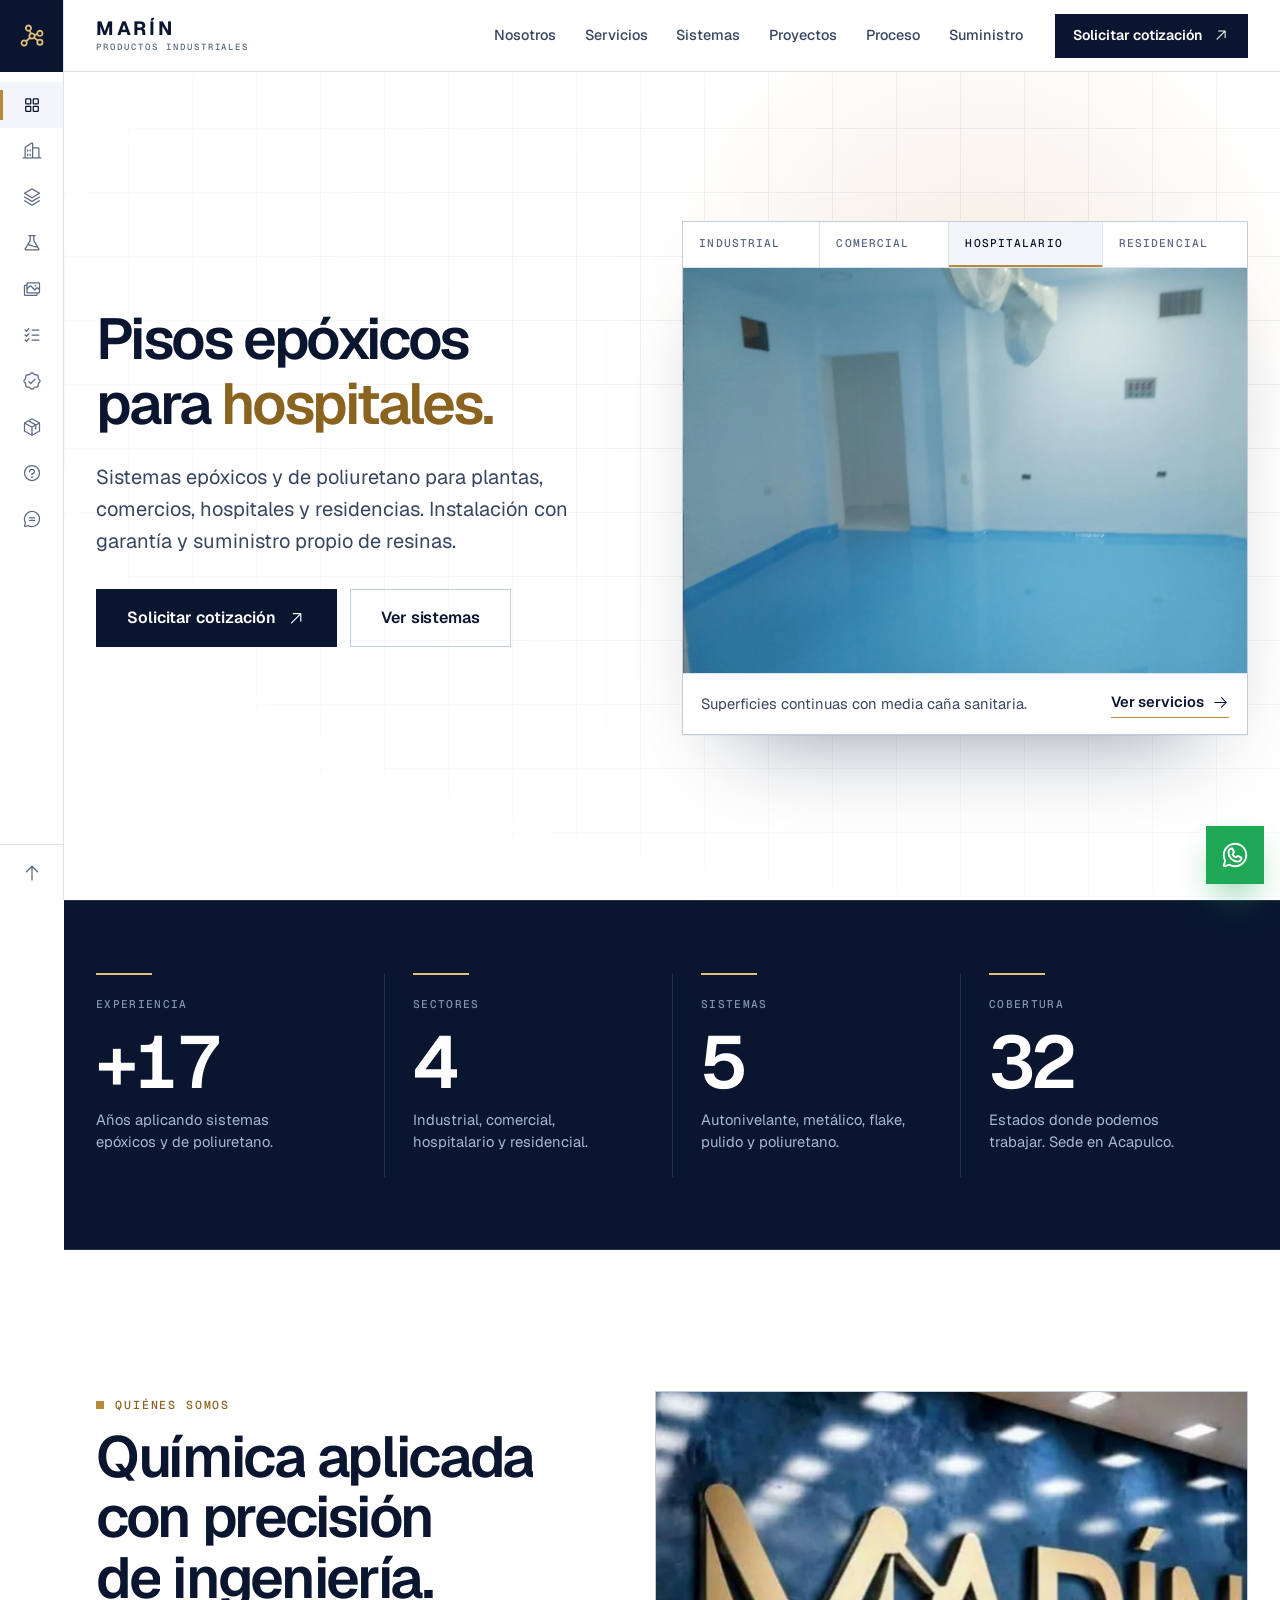
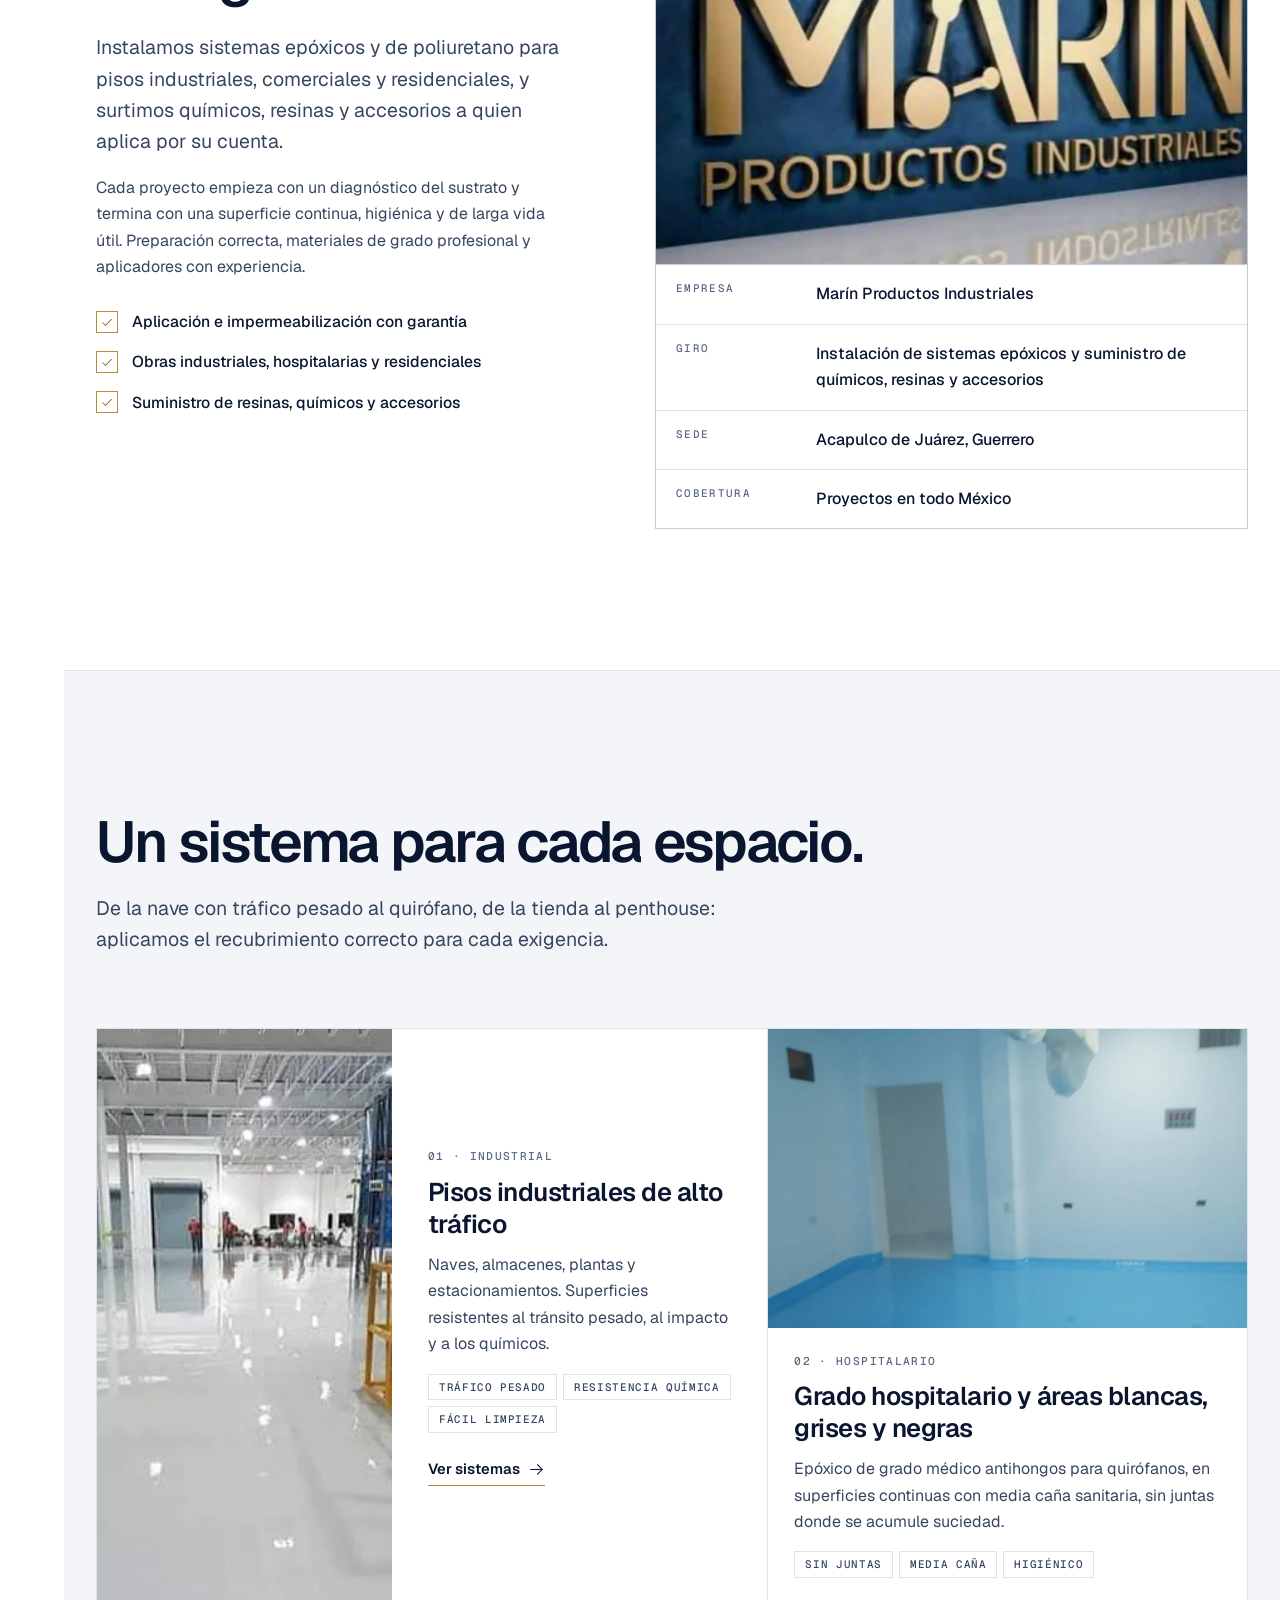
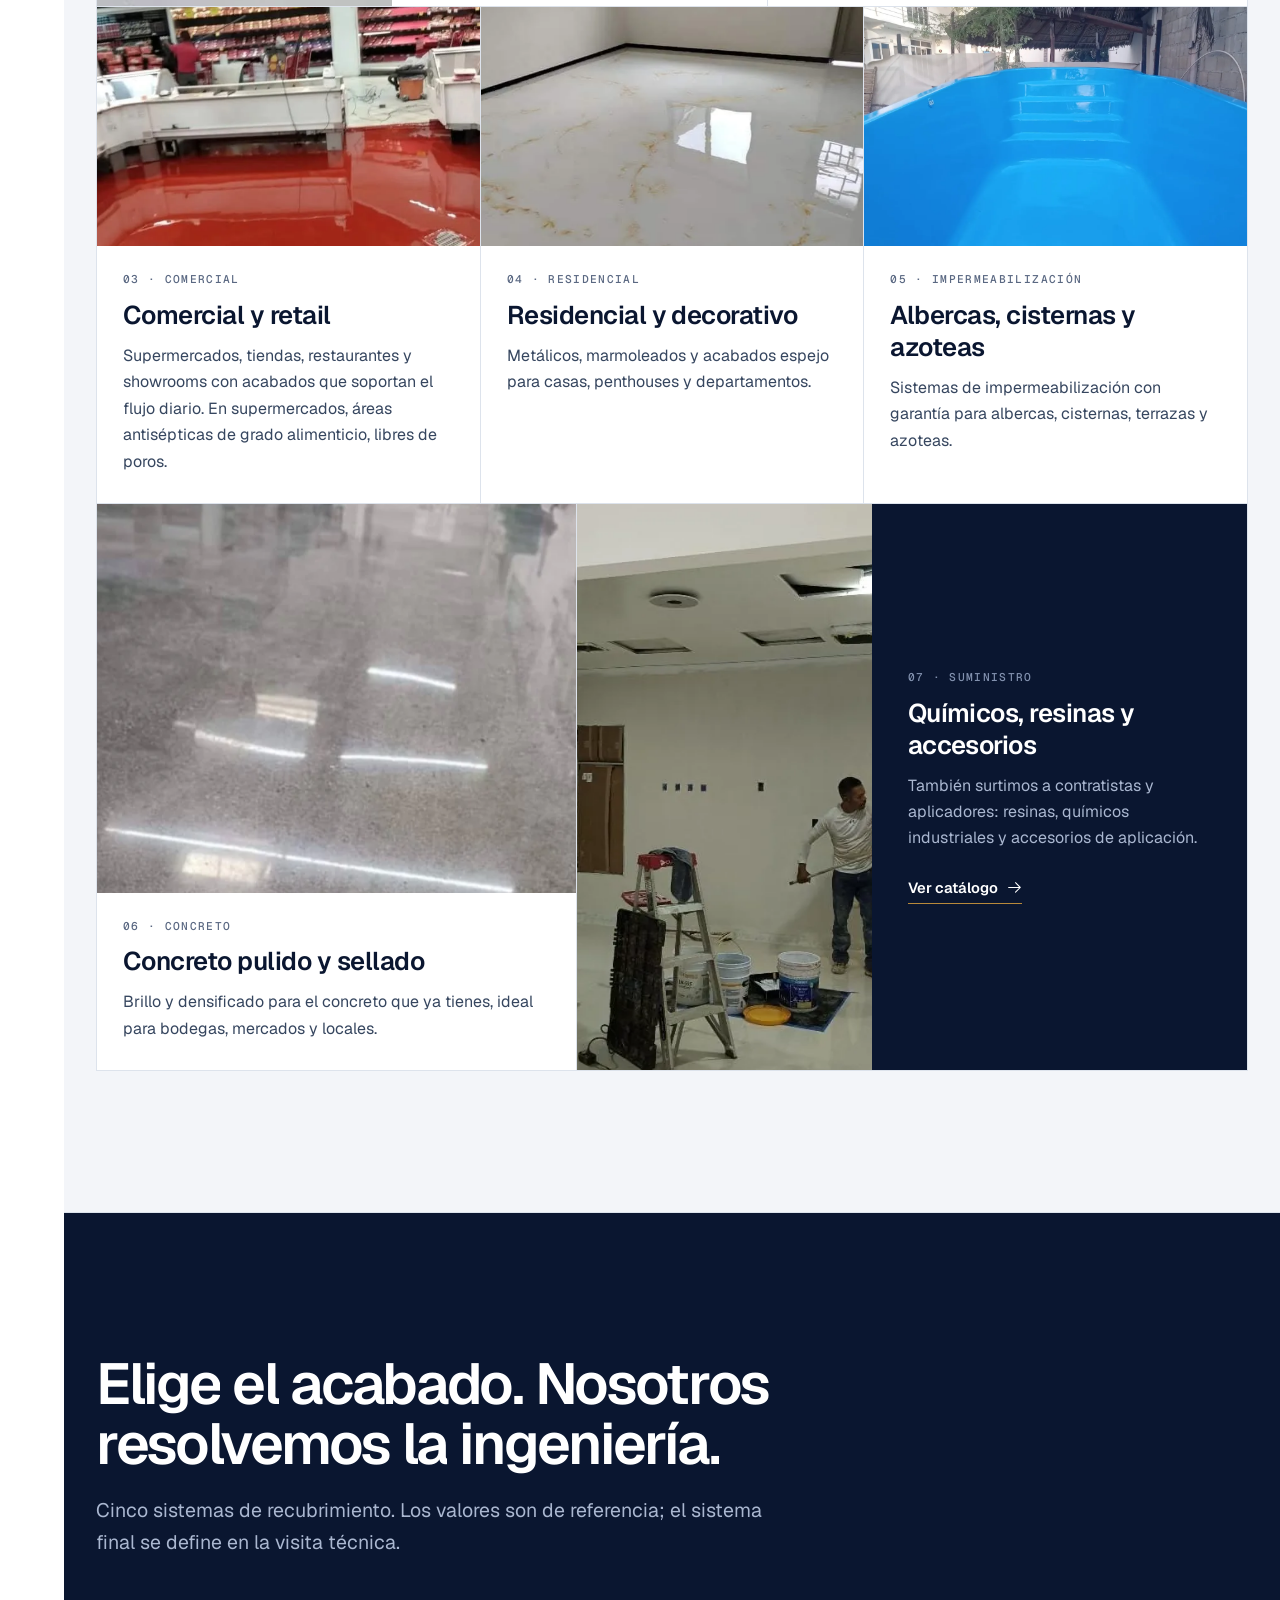
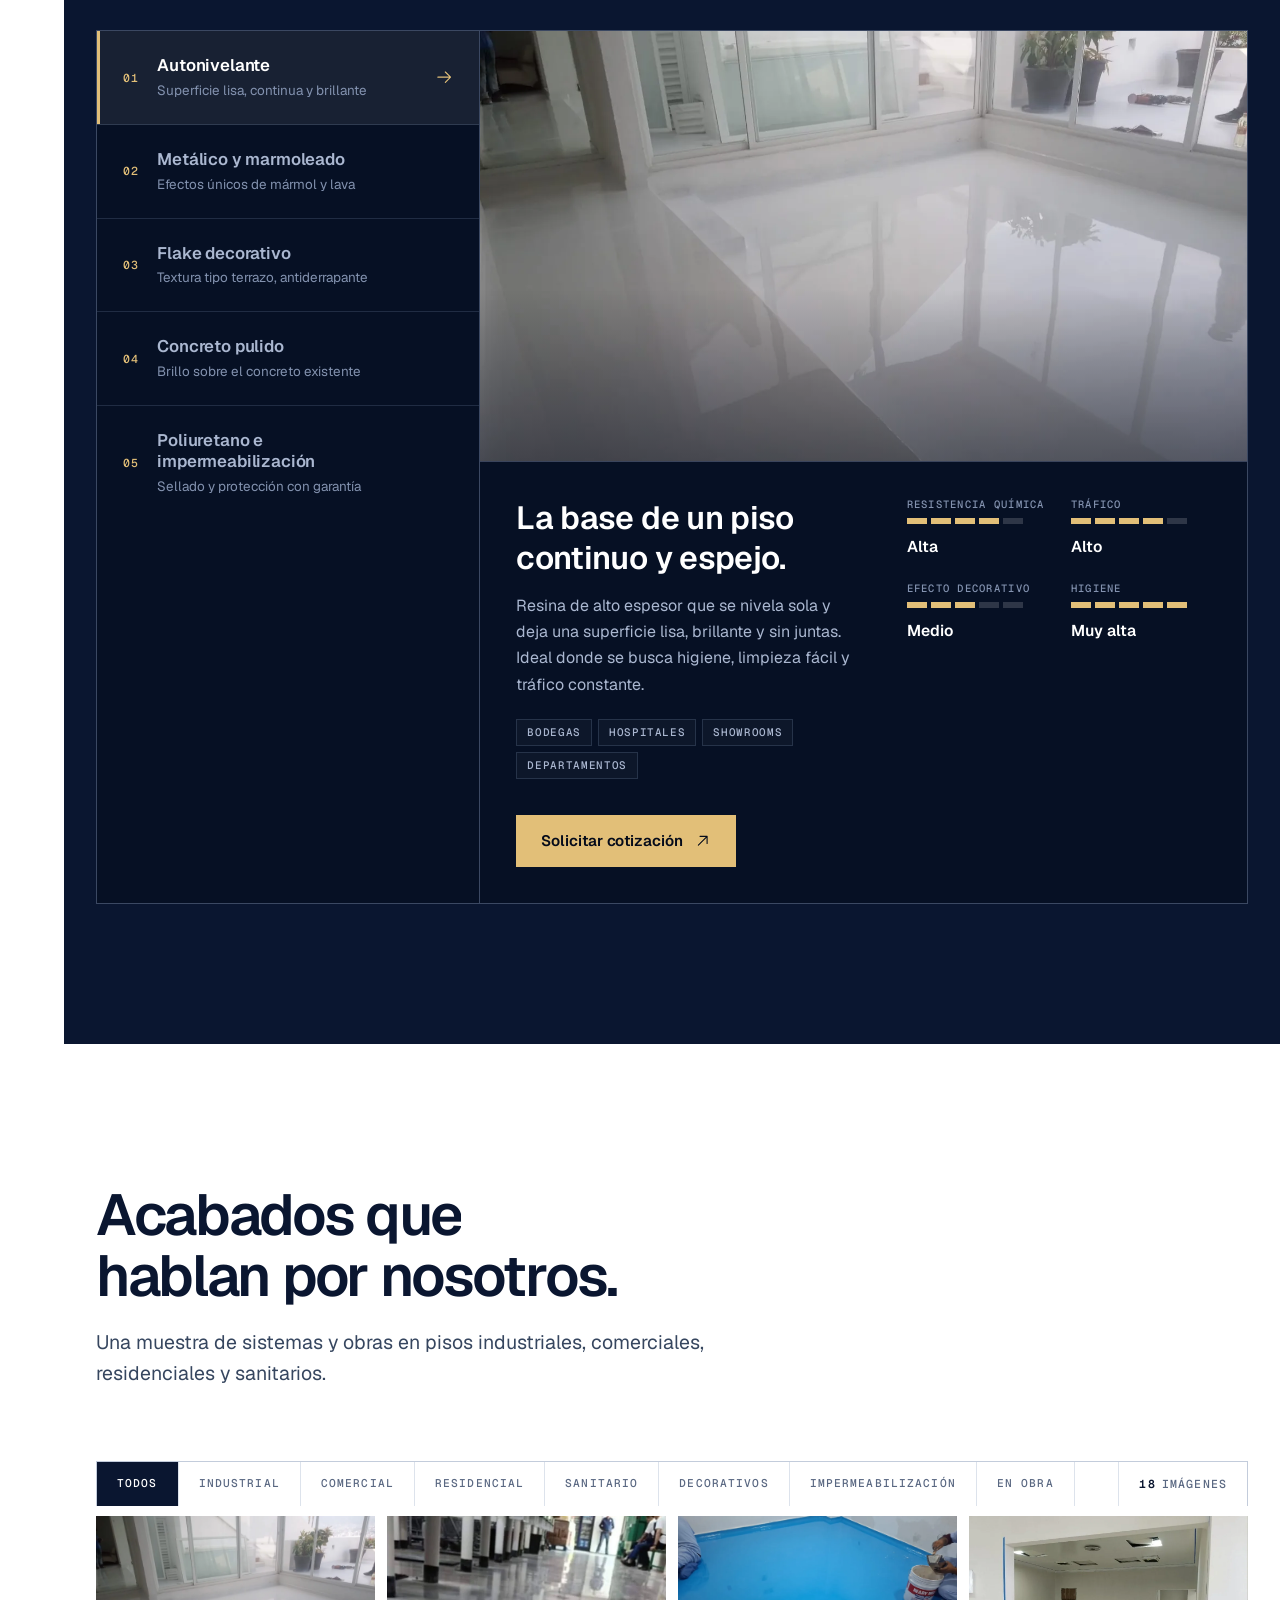
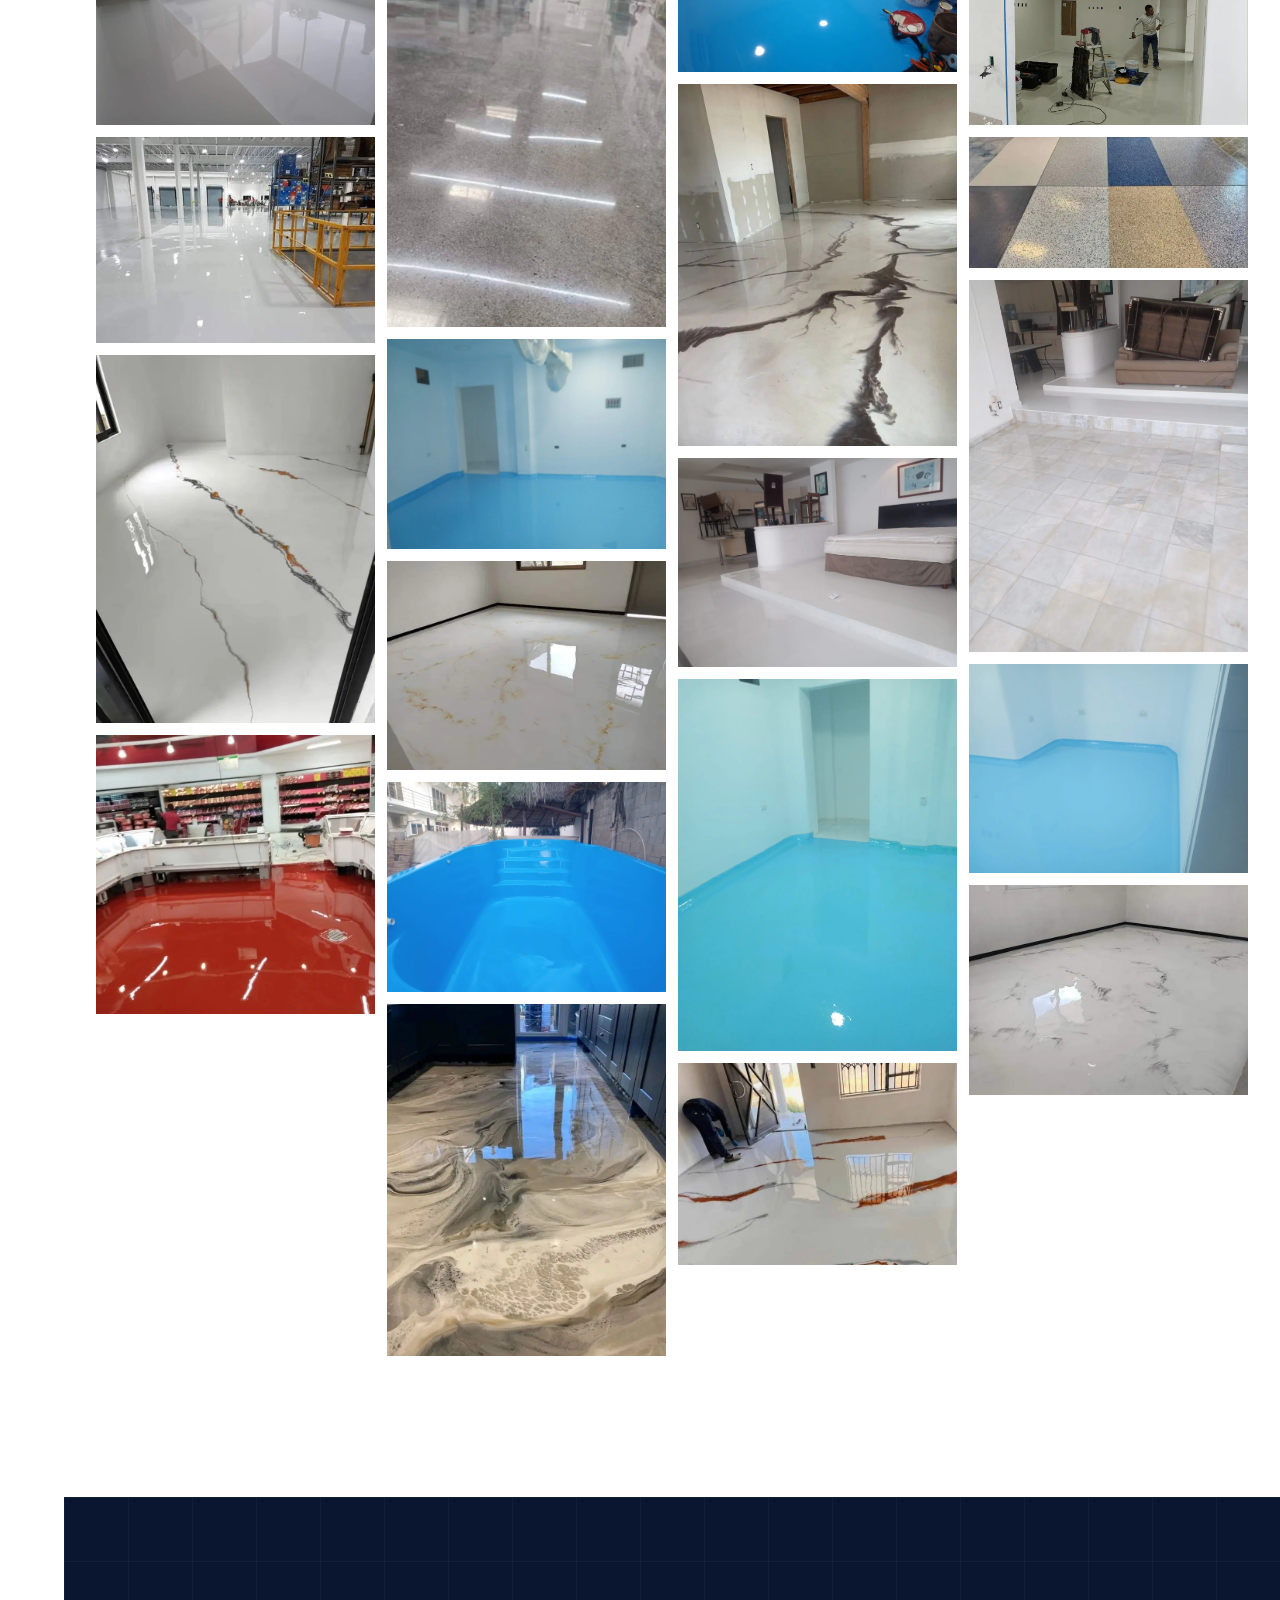
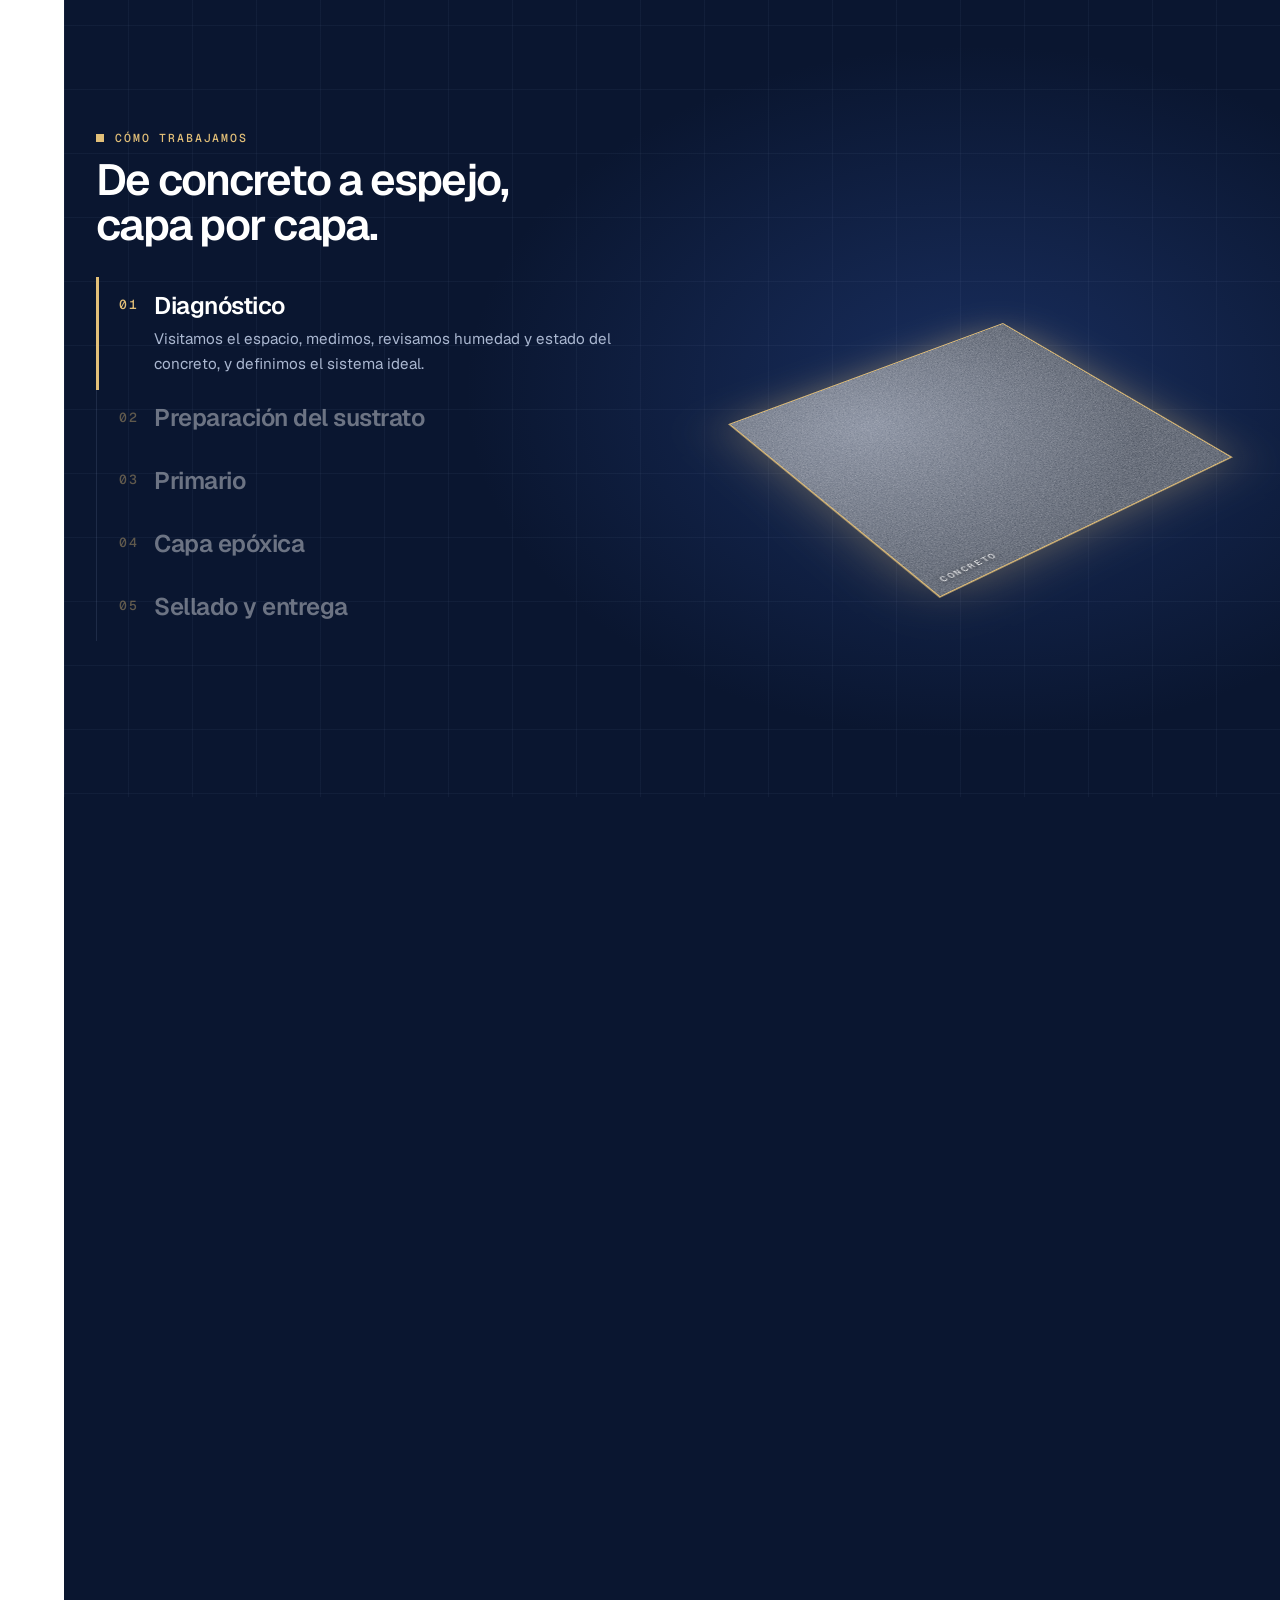
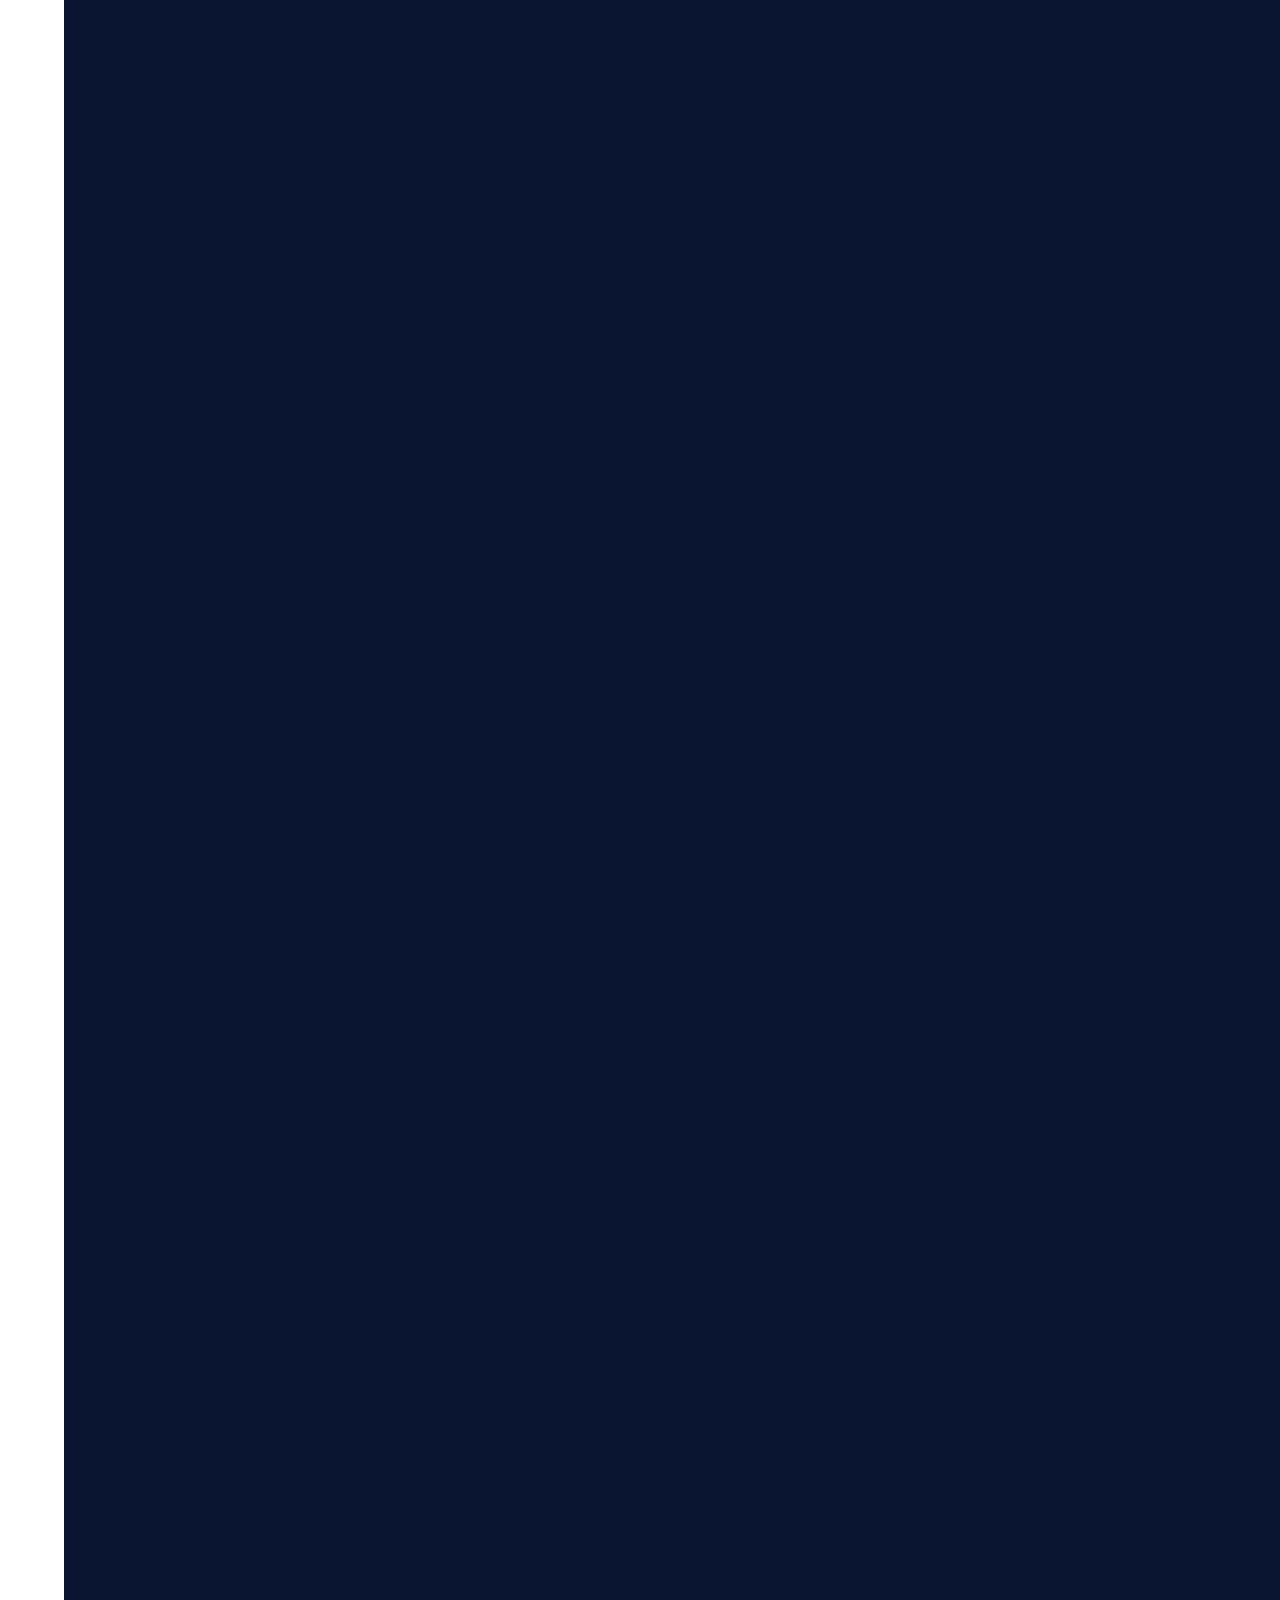
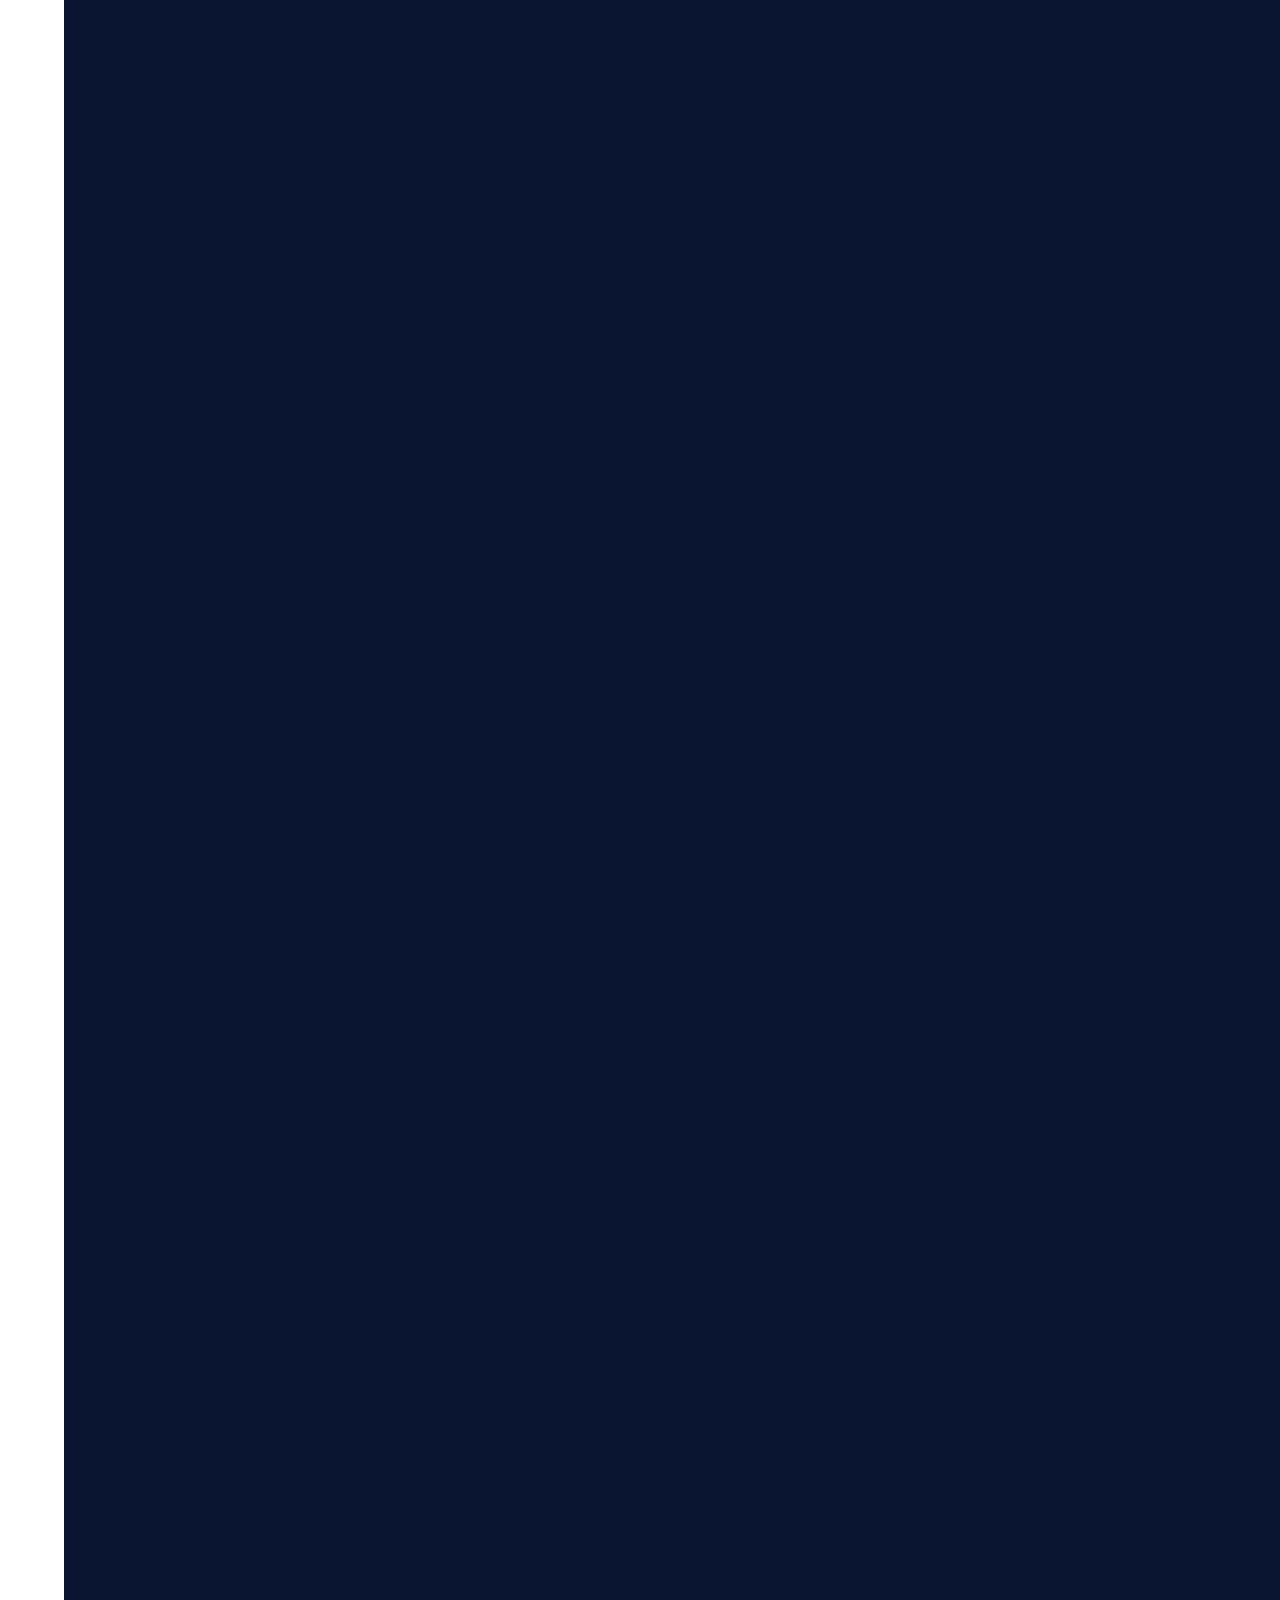
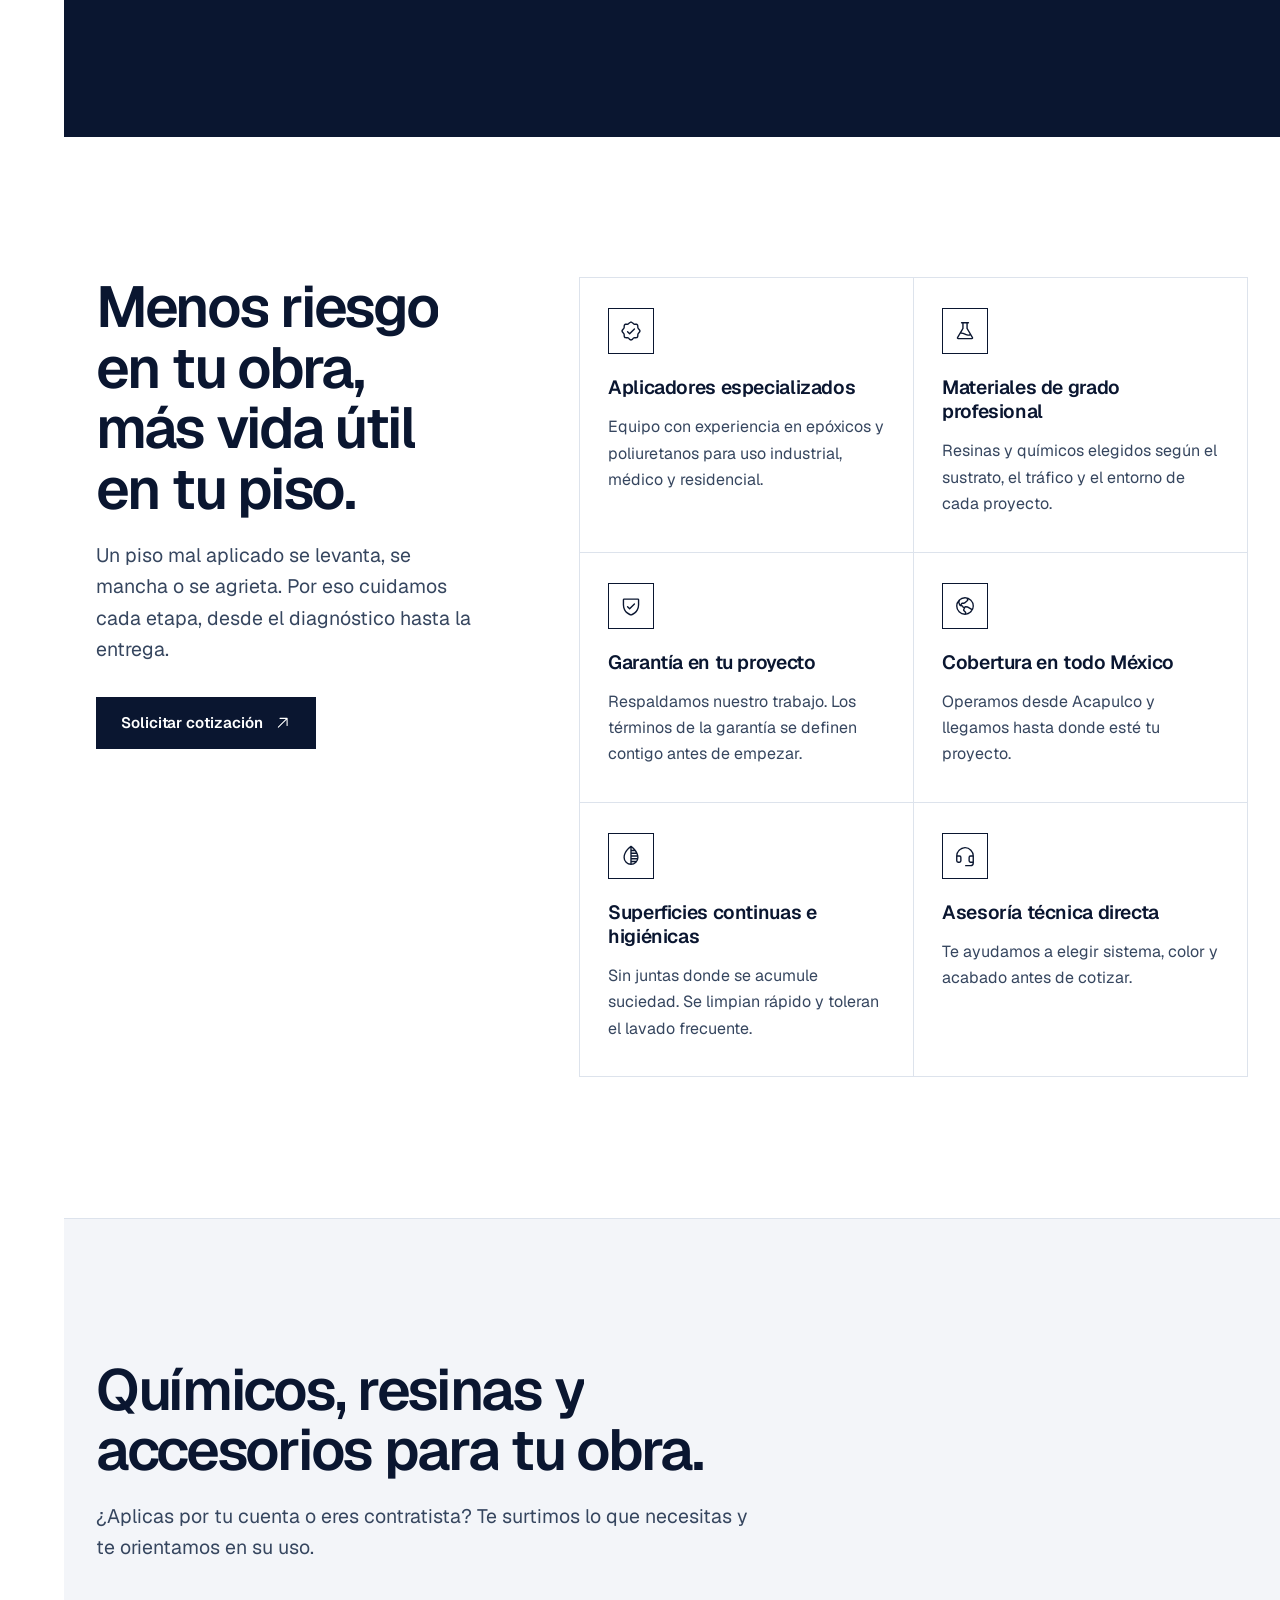
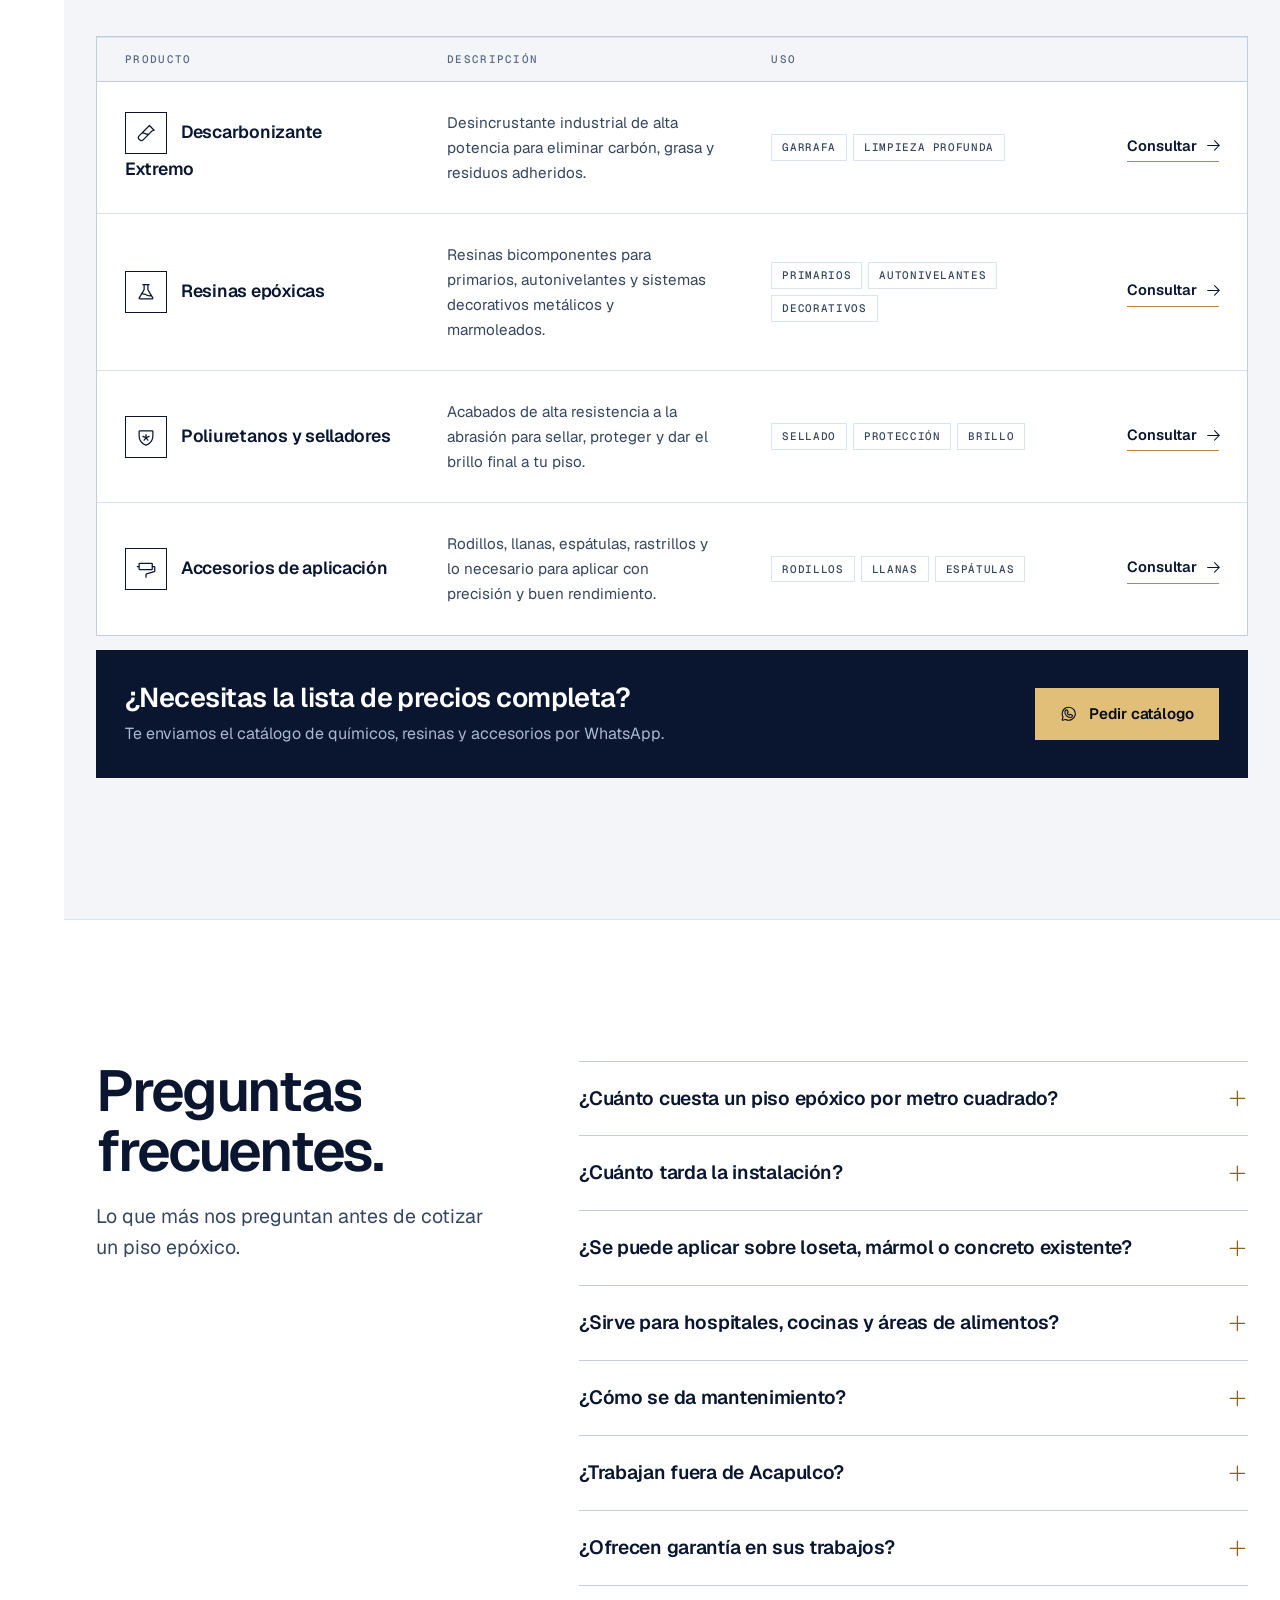
<file: index.html>
<!doctype html>
<html lang="es-MX" class="is-loading">
<head>
  <meta charset="utf-8">
  <meta name="viewport" content="width=device-width, initial-scale=1, viewport-fit=cover">

  <!-- SEO base -->
  <title>Pisos Epóxicos en Acapulco y todo México | Marín Productos Industriales</title>
  <meta name="description" content="Instalación de pisos epóxicos industriales, comerciales y residenciales en Acapulco y todo México. Poliuretano, impermeabilización con garantía, resinas y químicos.">
  <meta name="keywords" content="pisos epóxicos Acapulco, piso epóxico industrial, piso epóxico residencial, epóxico metálico, impermeabilización con garantía, resinas epóxicas, químicos industriales, poliuretano, concreto pulido, Marín Productos Industriales">
  <meta name="author" content="Marín Productos Industriales">
  <meta name="robots" content="index, follow, max-image-preview:large">
  <meta name="theme-color" content="#0A1630">
  <meta name="geo.region" content="MX-GRO">
  <meta name="geo.placename" content="Acapulco de Juárez, Guerrero">
  <script>
    /* js-ok activa los estados iniciales de animación; si el script principal falla, el failsafe los libera */
    document.documentElement.classList.add("js-ok");
    setTimeout(function () { document.documentElement.classList.add("is-ready"); }, 9000);
  </script>
  <!-- TODO (producción): reemplazar TU-DOMINIO.com por el dominio final en canonical, og:url, og:image y twitter:image -->
  <link rel="canonical" href="https://TU-DOMINIO.com/">

  <!-- Open Graph / Twitter -->
  <meta property="og:type" content="website">
  <meta property="og:locale" content="es_MX">
  <meta property="og:site_name" content="Marín Productos Industriales">
  <meta property="og:title" content="Pisos epóxicos de grado industrial | Marín Productos Industriales">
  <meta property="og:description" content="Sistemas epóxicos y de poliuretano para pisos industriales, comerciales y residenciales. Acapulco y cobertura en todo México.">
  <meta property="og:url" content="https://TU-DOMINIO.com/">
  <meta property="og:image" content="https://TU-DOMINIO.com/img/og-marin.jpg">
  <meta property="og:image:width" content="1200">
  <meta property="og:image:height" content="630">
  <meta name="twitter:card" content="summary_large_image">
  <meta name="twitter:title" content="Pisos epóxicos de grado industrial | Marín Productos Industriales">
  <meta name="twitter:description" content="Sistemas epóxicos y de poliuretano para pisos industriales, comerciales y residenciales.">
  <meta name="twitter:image" content="https://TU-DOMINIO.com/img/og-marin.jpg">

  <!-- Favicon: marca de nodos en dorado sobre azul marino -->
  <link rel="icon" href="data:image/svg+xml,%3Csvg xmlns='http://www.w3.org/2000/svg' viewBox='0 0 64 64'%3E%3Crect width='64' height='64' fill='%230A1630'/%3E%3Cg fill='none' stroke='%23E2BF78' stroke-width='4' stroke-linecap='square'%3E%3Cpath d='M20 44 32 20l12 24M24 36h16'/%3E%3C/g%3E%3Cg fill='%23E2BF78'%3E%3Crect x='27' y='13' width='10' height='10'/%3E%3Crect x='14' y='41' width='10' height='10'/%3E%3Crect x='40' y='41' width='10' height='10'/%3E%3C/g%3E%3C/svg%3E">

  <!-- Fuentes self-hosted -->
  <link rel="preload" href="fonts/geist-latin-wght.woff2" as="font" type="font/woff2" crossorigin>
  <link rel="preload" href="fonts/geist-mono-latin-wght.woff2" as="font" type="font/woff2" crossorigin>
  <link rel="stylesheet" href="styles.css">

  <noscript>
    <style>
      html.is-loading { overflow: auto !important; }
      #loader { display: none !important; }
    </style>
  </noscript>

  <!-- Datos estructurados: negocio local -->
  <script type="application/ld+json">
  {
    "@context": "https://schema.org",
    "@type": "HomeAndConstructionBusiness",
    "name": "Marín Productos Industriales",
    "description": "Instalación de sistemas epóxicos y de poliuretano para pisos industriales, comerciales y residenciales. Impermeabilización con garantía. Suministro de químicos, resinas y accesorios.",
    "image": "https://TU-DOMINIO.com/img/og-marin.jpg",
    "url": "https://TU-DOMINIO.com/",
    "slogan": "Pisos epóxicos de grado industrial",
    "address": {
      "@type": "PostalAddress",
      "addressLocality": "Acapulco de Juárez",
      "addressRegion": "Guerrero",
      "addressCountry": "MX"
    },
    "areaServed": { "@type": "Country", "name": "México" },
    "knowsAbout": ["Pisos epóxicos", "Poliuretano", "Impermeabilización", "Resinas epóxicas", "Concreto pulido"],
    "hasOfferCatalog": {
      "@type": "OfferCatalog",
      "name": "Servicios y productos",
      "itemListElement": [
        { "@type": "Offer", "itemOffered": { "@type": "Service", "name": "Pisos epóxicos industriales" } },
        { "@type": "Offer", "itemOffered": { "@type": "Service", "name": "Pisos epóxicos comerciales" } },
        { "@type": "Offer", "itemOffered": { "@type": "Service", "name": "Pisos epóxicos residenciales y decorativos" } },
        { "@type": "Offer", "itemOffered": { "@type": "Service", "name": "Pisos epóxicos de grado hospitalario" } },
        { "@type": "Offer", "itemOffered": { "@type": "Service", "name": "Impermeabilización de albercas, cisternas y azoteas" } },
        { "@type": "Offer", "itemOffered": { "@type": "Service", "name": "Concreto pulido y sellado" } },
        { "@type": "Offer", "itemOffered": { "@type": "Product", "name": "Resinas, químicos industriales y accesorios de aplicación" } }
      ]
    }
  }
  </script>

  <!-- Datos estructurados: preguntas frecuentes (espejo del bloque #preguntas) -->
  <script type="application/ld+json">
  {
    "@context": "https://schema.org",
    "@type": "FAQPage",
    "mainEntity": [
      { "@type": "Question", "name": "¿Cuánto cuesta un piso epóxico por metro cuadrado?",
        "acceptedAnswer": { "@type": "Answer", "text": "El precio depende del sistema elegido (autonivelante, metálico, flake, etc.), del estado del piso y de la superficie total. Con una visita o fotos del espacio te damos una cotización clara." } },
      { "@type": "Question", "name": "¿Cuánto tarda la instalación de un piso epóxico?",
        "acceptedAnswer": { "@type": "Answer", "text": "Depende del sistema y de los metros cuadrados. La aplicación requiere tiempo de curado antes de recibir tráfico pesado. En la cotización te damos fechas concretas." } },
      { "@type": "Question", "name": "¿Se puede aplicar epóxico sobre loseta, mármol o concreto existente?",
        "acceptedAnswer": { "@type": "Answer", "text": "En muchos casos sí. Evaluamos el estado del sustrato, lo preparamos mecánicamente y definimos el sistema de adherencia adecuado." } },
      { "@type": "Question", "name": "¿Los pisos epóxicos sirven para hospitales, cocinas y áreas de alimentos?",
        "acceptedAnswer": { "@type": "Answer", "text": "Forman una superficie continua, sin juntas y fácil de sanitizar, por lo que son una opción habitual en áreas sanitarias y de producción. Te asesoramos según el requisito de tu espacio." } },
      { "@type": "Question", "name": "¿Cómo se da mantenimiento a un piso epóxico?",
        "acceptedAnswer": { "@type": "Answer", "text": "Basta con limpiar con agua y detergente neutro, evitando abrasivos fuertes. Al terminar te entregamos recomendaciones de cuidado." } },
      { "@type": "Question", "name": "¿Trabajan fuera de Acapulco?",
        "acceptedAnswer": { "@type": "Answer", "text": "Sí. Estamos en Acapulco y cubrimos proyectos en todo México. Cuéntanos tu ubicación y te confirmamos la logística." } },
      { "@type": "Question", "name": "¿Ofrecen garantía en sus trabajos?",
        "acceptedAnswer": { "@type": "Answer", "text": "Sí. Aplicamos e impermeabilizamos con garantía; los términos se definen contigo antes de iniciar." } }
    ]
  }
  </script>
</head>

<body>
<svg xmlns="http://www.w3.org/2000/svg" width="0" height="0" style="position:absolute" aria-hidden="true" focusable="false"><defs>
<symbol id="i-arrow-right" viewBox="0 0 256 256"><path d="M221.66,133.66l-72,72a8,8,0,0,1-11.32-11.32L196.69,136H40a8,8,0,0,1,0-16H196.69L138.34,61.66a8,8,0,0,1,11.32-11.32l72,72A8,8,0,0,1,221.66,133.66Z"/></symbol>
<symbol id="i-arrow-up-right" viewBox="0 0 256 256"><path d="M200,64V168a8,8,0,0,1-16,0V83.31L69.66,197.66a8,8,0,0,1-11.32-11.32L172.69,72H88a8,8,0,0,1,0-16H192A8,8,0,0,1,200,64Z"/></symbol>
<symbol id="i-arrow-up" viewBox="0 0 256 256"><path d="M205.66,117.66a8,8,0,0,1-11.32,0L136,59.31V216a8,8,0,0,1-16,0V59.31L61.66,117.66a8,8,0,0,1-11.32-11.32l72-72a8,8,0,0,1,11.32,0l72,72A8,8,0,0,1,205.66,117.66Z"/></symbol>
<symbol id="i-arrow-down" viewBox="0 0 256 256"><path d="M205.66,149.66l-72,72a8,8,0,0,1-11.32,0l-72-72a8,8,0,0,1,11.32-11.32L120,196.69V40a8,8,0,0,1,16,0V196.69l58.34-58.35a8,8,0,0,1,11.32,11.32Z"/></symbol>
<symbol id="i-whatsapp-logo" viewBox="0 0 256 256"><path d="M187.58,144.84l-32-16a8,8,0,0,0-8,.5l-14.69,9.8a40.55,40.55,0,0,1-16-16l9.8-14.69a8,8,0,0,0,.5-8l-16-32A8,8,0,0,0,104,64a40,40,0,0,0-40,40,88.1,88.1,0,0,0,88,88,40,40,0,0,0,40-40A8,8,0,0,0,187.58,144.84ZM152,176a72.08,72.08,0,0,1-72-72A24,24,0,0,1,99.29,80.46l11.48,23L101,118a8,8,0,0,0-.73,7.51,56.47,56.47,0,0,0,30.15,30.15A8,8,0,0,0,138,155l14.61-9.74,23,11.48A24,24,0,0,1,152,176ZM128,24A104,104,0,0,0,36.18,176.88L24.83,210.93a16,16,0,0,0,20.24,20.24l34.05-11.35A104,104,0,1,0,128,24Zm0,192a87.87,87.87,0,0,1-44.06-11.81,8,8,0,0,0-6.54-.67L40,216,52.47,178.6a8,8,0,0,0-.66-6.54A88,88,0,1,1,128,216Z"/></symbol>
<symbol id="i-facebook-logo" viewBox="0 0 256 256"><path d="M128,24A104,104,0,1,0,232,128,104.11,104.11,0,0,0,128,24Zm8,191.63V152h24a8,8,0,0,0,0-16H136V112a16,16,0,0,1,16-16h16a8,8,0,0,0,0-16H152a32,32,0,0,0-32,32v24H96a8,8,0,0,0,0,16h24v63.63a88,88,0,1,1,16,0Z"/></symbol>
<symbol id="i-map-pin" viewBox="0 0 256 256"><path d="M128,64a40,40,0,1,0,40,40A40,40,0,0,0,128,64Zm0,64a24,24,0,1,1,24-24A24,24,0,0,1,128,128Zm0-112a88.1,88.1,0,0,0-88,88c0,31.4,14.51,64.68,42,96.25a254.19,254.19,0,0,0,41.45,38.3,8,8,0,0,0,9.18,0A254.19,254.19,0,0,0,174,200.25c27.45-31.57,42-64.85,42-96.25A88.1,88.1,0,0,0,128,16Zm0,206c-16.53-13-72-60.75-72-118a72,72,0,0,1,144,0C200,161.23,144.53,209,128,222Z"/></symbol>
<symbol id="i-phone" viewBox="0 0 256 256"><path d="M222.37,158.46l-47.11-21.11-.13-.06a16,16,0,0,0-15.17,1.4,8.12,8.12,0,0,0-.75.56L134.87,160c-15.42-7.49-31.34-23.29-38.83-38.51l20.78-24.71c.2-.25.39-.5.57-.77a16,16,0,0,0,1.32-15.06l0-.12L97.54,33.64a16,16,0,0,0-16.62-9.52A56.26,56.26,0,0,0,32,80c0,79.4,64.6,144,144,144a56.26,56.26,0,0,0,55.88-48.92A16,16,0,0,0,222.37,158.46ZM176,208A128.14,128.14,0,0,1,48,80,40.2,40.2,0,0,1,82.87,40a.61.61,0,0,0,0,.12l21,47L83.2,111.86a6.13,6.13,0,0,0-.57.77,16,16,0,0,0-1,15.7c9.06,18.53,27.73,37.06,46.46,46.11a16,16,0,0,0,15.75-1.14,8.44,8.44,0,0,0,.74-.56L168.89,152l47,21.05h0s.08,0,.11,0A40.21,40.21,0,0,1,176,208Z"/></symbol>
<symbol id="i-shield-check" viewBox="0 0 256 256"><path d="M208,40H48A16,16,0,0,0,32,56v56c0,52.72,25.52,84.67,46.93,102.19,23.06,18.86,46,25.26,47,25.53a8,8,0,0,0,4.2,0c1-.27,23.91-6.67,47-25.53C198.48,196.67,224,164.72,224,112V56A16,16,0,0,0,208,40Zm0,72c0,37.07-13.66,67.16-40.6,89.42A129.3,129.3,0,0,1,128,223.62a128.25,128.25,0,0,1-38.92-21.81C61.82,179.51,48,149.3,48,112l0-56,160,0ZM82.34,141.66a8,8,0,0,1,11.32-11.32L112,148.69l50.34-50.35a8,8,0,0,1,11.32,11.32l-56,56a8,8,0,0,1-11.32,0Z"/></symbol>
<symbol id="i-drop" viewBox="0 0 256 256"><path d="M174,47.75a254.19,254.19,0,0,0-41.45-38.3,8,8,0,0,0-9.18,0A254.19,254.19,0,0,0,82,47.75C54.51,79.32,40,112.6,40,144a88,88,0,0,0,176,0C216,112.6,201.49,79.32,174,47.75ZM128,216a72.08,72.08,0,0,1-72-72c0-57.23,55.47-105,72-118,16.53,13,72,60.75,72,118A72.08,72.08,0,0,1,128,216Zm55.89-62.66a57.6,57.6,0,0,1-46.56,46.55A8.75,8.75,0,0,1,136,200a8,8,0,0,1-1.32-15.89c16.57-2.79,30.63-16.85,33.44-33.45a8,8,0,0,1,15.78,2.68Z"/></symbol>
<symbol id="i-factory" viewBox="0 0 256 256"><path d="M116,176a8,8,0,0,1-8,8H80a8,8,0,0,1,0-16h28A8,8,0,0,1,116,176Zm60-8H148a8,8,0,0,0,0,16h28a8,8,0,0,0,0-16Zm64,48a8,8,0,0,1-8,8H24a8,8,0,0,1,0-16h8V88a8,8,0,0,1,12.8-6.4L96,120V88a8,8,0,0,1,12.8-6.4l38.74,29.05L159.1,29.74A16.08,16.08,0,0,1,174.94,16h18.12A16.08,16.08,0,0,1,208.9,29.74l15,105.13s.08.78.08,1.13v72h8A8,8,0,0,1,240,216Zm-77.86-94.4,8.53,6.4h36.11L193.06,32H174.94ZM48,208H208V144H168a8,8,0,0,1-4.8-1.6l-14.4-10.8,0,0L112,104v32a8,8,0,0,1-12.8,6.4L48,104Z"/></symbol>
<symbol id="i-storefront" viewBox="0 0 256 256"><path d="M232,96a7.89,7.89,0,0,0-.3-2.2L217.35,43.6A16.07,16.07,0,0,0,202,32H54A16.07,16.07,0,0,0,38.65,43.6L24.31,93.8A7.89,7.89,0,0,0,24,96h0v16a40,40,0,0,0,16,32v72a8,8,0,0,0,8,8H208a8,8,0,0,0,8-8V144a40,40,0,0,0,16-32V96ZM54,48H202l11.42,40H42.61Zm50,56h48v8a24,24,0,0,1-48,0Zm-16,0v8a24,24,0,0,1-35.12,21.26,7.88,7.88,0,0,0-1.82-1.06A24,24,0,0,1,40,112v-8ZM200,208H56V151.2a40.57,40.57,0,0,0,8,.8,40,40,0,0,0,32-16,40,40,0,0,0,64,0,40,40,0,0,0,32,16,40.57,40.57,0,0,0,8-.8Zm4.93-75.8a8.08,8.08,0,0,0-1.8,1.05A24,24,0,0,1,168,112v-8h48v8A24,24,0,0,1,204.93,132.2Z"/></symbol>
<symbol id="i-house-line" viewBox="0 0 256 256"><path d="M240,208H224V136l2.34,2.34A8,8,0,0,0,237.66,127L139.31,28.68a16,16,0,0,0-22.62,0L18.34,127a8,8,0,0,0,11.32,11.31L32,136v72H16a8,8,0,0,0,0,16H240a8,8,0,0,0,0-16ZM48,120l80-80,80,80v88H160V152a8,8,0,0,0-8-8H104a8,8,0,0,0-8,8v56H48Zm96,88H112V160h32Z"/></symbol>
<symbol id="i-first-aid-kit" viewBox="0 0 256 256"><path d="M216,56H176V48a24,24,0,0,0-24-24H104A24,24,0,0,0,80,48v8H40A16,16,0,0,0,24,72V200a16,16,0,0,0,16,16H216a16,16,0,0,0,16-16V72A16,16,0,0,0,216,56ZM96,48a8,8,0,0,1,8-8h48a8,8,0,0,1,8,8v8H96ZM216,200H40V72H216V200Zm-56-64a8,8,0,0,1-8,8H136v16a8,8,0,0,1-16,0V144H104a8,8,0,0,1,0-16h16V112a8,8,0,0,1,16,0v16h16A8,8,0,0,1,160,136Z"/></symbol>
<symbol id="i-flask" viewBox="0 0 256 256"><path d="M221.69,199.77,160,96.92V40h8a8,8,0,0,0,0-16H88a8,8,0,0,0,0,16h8V96.92L34.31,199.77A16,16,0,0,0,48,224H208a16,16,0,0,0,13.72-24.23ZM110.86,103.25A7.93,7.93,0,0,0,112,99.14V40h32V99.14a7.93,7.93,0,0,0,1.14,4.11L183.36,167c-12,2.37-29.07,1.37-51.75-10.11-15.91-8.05-31.05-12.32-45.22-12.81ZM48,208l28.54-47.58c14.25-1.74,30.31,1.85,47.82,10.72,19,9.61,35,12.88,48,12.88a69.89,69.89,0,0,0,19.55-2.7L208,208Z"/></symbol>
<symbol id="i-paint-roller" viewBox="0 0 256 256"><path d="M232,88H216V64a16,16,0,0,0-16-16H48A16,16,0,0,0,32,64V88H16a8,8,0,0,0,0,16H32v24a16,16,0,0,0,16,16H200a16,16,0,0,0,16-16V104h16v50L131.6,182.65A16.07,16.07,0,0,0,120,198v34a8,8,0,0,0,16,0V198l100.4-28.68A16.07,16.07,0,0,0,248,154V104A16,16,0,0,0,232,88Zm-32,40H48V64H200v64Z"/></symbol>
<symbol id="i-globe-hemisphere-west" viewBox="0 0 256 256"><path d="M128,24A104,104,0,1,0,232,128,104.11,104.11,0,0,0,128,24Zm88,104a87.62,87.62,0,0,1-6.4,32.94l-44.7-27.49a15.92,15.92,0,0,0-6.24-2.23l-22.82-3.08a16.11,16.11,0,0,0-16,7.86h-8.72l-3.8-7.86a15.91,15.91,0,0,0-11-8.67l-8-1.73L96.14,104h16.71a16.06,16.06,0,0,0,7.73-2l12.25-6.76a16.62,16.62,0,0,0,3-2.14l26.91-24.34A15.93,15.93,0,0,0,166,49.1l-.36-.65A88.11,88.11,0,0,1,216,128ZM143.31,41.34,152,56.9,125.09,81.24,112.85,88H96.14a16,16,0,0,0-13.88,8l-8.73,15.23L63.38,84.19,74.32,58.32a87.87,87.87,0,0,1,69-17ZM40,128a87.53,87.53,0,0,1,8.54-37.8l11.34,30.27a16,16,0,0,0,11.62,10l21.43,4.61L96.74,143a16.09,16.09,0,0,0,14.4,9h1.48l-7.23,16.23a16,16,0,0,0,2.86,17.37l.14.14L128,205.94l-1.94,10A88.11,88.11,0,0,1,40,128Zm102.58,86.78,1.13-5.81a16.09,16.09,0,0,0-4-13.9,1.85,1.85,0,0,1-.14-.14L120,174.74,133.7,144l22.82,3.08,45.72,28.12A88.18,88.18,0,0,1,142.58,214.78Z"/></symbol>
<symbol id="i-check" viewBox="0 0 256 256"><path d="M229.66,77.66l-128,128a8,8,0,0,1-11.32,0l-56-56a8,8,0,0,1,11.32-11.32L96,188.69,218.34,66.34a8,8,0,0,1,11.32,11.32Z"/></symbol>
<symbol id="i-check-circle" viewBox="0 0 256 256"><path d="M173.66,98.34a8,8,0,0,1,0,11.32l-56,56a8,8,0,0,1-11.32,0l-24-24a8,8,0,0,1,11.32-11.32L112,148.69l50.34-50.35A8,8,0,0,1,173.66,98.34ZM232,128A104,104,0,1,1,128,24,104.11,104.11,0,0,1,232,128Zm-16,0a88,88,0,1,0-88,88A88.1,88.1,0,0,0,216,128Z"/></symbol>
<symbol id="i-plus" viewBox="0 0 256 256"><path d="M224,128a8,8,0,0,1-8,8H136v80a8,8,0,0,1-16,0V136H40a8,8,0,0,1,0-16h80V40a8,8,0,0,1,16,0v80h80A8,8,0,0,1,224,128Z"/></symbol>
<symbol id="i-x" viewBox="0 0 256 256"><path d="M205.66,194.34a8,8,0,0,1-11.32,11.32L128,139.31,61.66,205.66a8,8,0,0,1-11.32-11.32L116.69,128,50.34,61.66A8,8,0,0,1,61.66,50.34L128,116.69l66.34-66.35a8,8,0,0,1,11.32,11.32L139.31,128Z"/></symbol>
<symbol id="i-list" viewBox="0 0 256 256"><path d="M224,128a8,8,0,0,1-8,8H40a8,8,0,0,1,0-16H216A8,8,0,0,1,224,128ZM40,72H216a8,8,0,0,0,0-16H40a8,8,0,0,0,0,16ZM216,184H40a8,8,0,0,0,0,16H216a8,8,0,0,0,0-16Z"/></symbol>
<symbol id="i-caret-left" viewBox="0 0 256 256"><path d="M165.66,202.34a8,8,0,0,1-11.32,11.32l-80-80a8,8,0,0,1,0-11.32l80-80a8,8,0,0,1,11.32,11.32L91.31,128Z"/></symbol>
<symbol id="i-caret-right" viewBox="0 0 256 256"><path d="M181.66,133.66l-80,80a8,8,0,0,1-11.32-11.32L164.69,128,90.34,53.66a8,8,0,0,1,11.32-11.32l80,80A8,8,0,0,1,181.66,133.66Z"/></symbol>
<symbol id="i-caret-down" viewBox="0 0 256 256"><path d="M213.66,101.66l-80,80a8,8,0,0,1-11.32,0l-80-80A8,8,0,0,1,53.66,90.34L128,164.69l74.34-74.35a8,8,0,0,1,11.32,11.32Z"/></symbol>
<symbol id="i-sparkle" viewBox="0 0 256 256"><path d="M197.58,129.06,146,110l-19-51.62a15.92,15.92,0,0,0-29.88,0L78,110l-51.62,19a15.92,15.92,0,0,0,0,29.88L78,178l19,51.62a15.92,15.92,0,0,0,29.88,0L146,178l51.62-19a15.92,15.92,0,0,0,0-29.88ZM137,164.22a8,8,0,0,0-4.74,4.74L112,223.85,91.78,169A8,8,0,0,0,87,164.22L32.15,144,87,123.78A8,8,0,0,0,91.78,119L112,64.15,132.22,119a8,8,0,0,0,4.74,4.74L191.85,144ZM144,40a8,8,0,0,1,8-8h16V16a8,8,0,0,1,16,0V32h16a8,8,0,0,1,0,16H184V64a8,8,0,0,1-16,0V48H152A8,8,0,0,1,144,40ZM248,88a8,8,0,0,1-8,8h-8v8a8,8,0,0,1-16,0V96h-8a8,8,0,0,1,0-16h8V72a8,8,0,0,1,16,0v8h8A8,8,0,0,1,248,88Z"/></symbol>
<symbol id="i-seal-check" viewBox="0 0 256 256"><path d="M225.86,102.82c-3.77-3.94-7.67-8-9.14-11.57-1.36-3.27-1.44-8.69-1.52-13.94-.15-9.76-.31-20.82-8-28.51s-18.75-7.85-28.51-8c-5.25-.08-10.67-.16-13.94-1.52-3.56-1.47-7.63-5.37-11.57-9.14C146.28,23.51,138.44,16,128,16s-18.27,7.51-25.18,14.14c-3.94,3.77-8,7.67-11.57,9.14C88,40.64,82.56,40.72,77.31,40.8c-9.76.15-20.82.31-28.51,8S41,67.55,40.8,77.31c-.08,5.25-.16,10.67-1.52,13.94-1.47,3.56-5.37,7.63-9.14,11.57C23.51,109.72,16,117.56,16,128s7.51,18.27,14.14,25.18c3.77,3.94,7.67,8,9.14,11.57,1.36,3.27,1.44,8.69,1.52,13.94.15,9.76.31,20.82,8,28.51s18.75,7.85,28.51,8c5.25.08,10.67.16,13.94,1.52,3.56,1.47,7.63,5.37,11.57,9.14C109.72,232.49,117.56,240,128,240s18.27-7.51,25.18-14.14c3.94-3.77,8-7.67,11.57-9.14,3.27-1.36,8.69-1.44,13.94-1.52,9.76-.15,20.82-.31,28.51-8s7.85-18.75,8-28.51c.08-5.25.16-10.67,1.52-13.94,1.47-3.56,5.37-7.63,9.14-11.57C232.49,146.28,240,138.44,240,128S232.49,109.73,225.86,102.82Zm-11.55,39.29c-4.79,5-9.75,10.17-12.38,16.52-2.52,6.1-2.63,13.07-2.73,19.82-.1,7-.21,14.33-3.32,17.43s-10.39,3.22-17.43,3.32c-6.75.1-13.72.21-19.82,2.73-6.35,2.63-11.52,7.59-16.52,12.38S132,224,128,224s-9.15-4.92-14.11-9.69-10.17-9.75-16.52-12.38c-6.1-2.52-13.07-2.63-19.82-2.73-7-.1-14.33-.21-17.43-3.32s-3.22-10.39-3.32-17.43c-.1-6.75-.21-13.72-2.73-19.82-2.63-6.35-7.59-11.52-12.38-16.52S32,132,32,128s4.92-9.15,9.69-14.11,9.75-10.17,12.38-16.52c2.52-6.1,2.63-13.07,2.73-19.82.1-7,.21-14.33,3.32-17.43S70.51,56.9,77.55,56.8c6.75-.1,13.72-.21,19.82-2.73,6.35-2.63,11.52-7.59,16.52-12.38S124,32,128,32s9.15,4.92,14.11,9.69,10.17,9.75,16.52,12.38c6.1,2.52,13.07,2.63,19.82,2.73,7,.1,14.33.21,17.43,3.32s3.22,10.39,3.32,17.43c.1,6.75.21,13.72,2.73,19.82,2.63,6.35,7.59,11.52,12.38,16.52S224,124,224,128,219.08,137.15,214.31,142.11ZM173.66,98.34a8,8,0,0,1,0,11.32l-56,56a8,8,0,0,1-11.32,0l-24-24a8,8,0,0,1,11.32-11.32L112,148.69l50.34-50.35A8,8,0,0,1,173.66,98.34Z"/></symbol>
<symbol id="i-drop-half" viewBox="0 0 256 256"><path d="M174,47.75a254.19,254.19,0,0,0-41.45-38.3,8,8,0,0,0-9.18,0A254.19,254.19,0,0,0,82,47.75C54.51,79.32,40,112.6,40,144a88,88,0,0,0,176,0C216,112.6,201.49,79.32,174,47.75ZM200,144a70.57,70.57,0,0,1-.46,8H136V136h63.64Q200,140,200,144ZM183.39,88H136V72h36.89A175.85,175.85,0,0,1,183.39,88ZM136,200h37.19A71.67,71.67,0,0,1,136,215.54Zm0-16V168h59.87a72,72,0,0,1-8,16Zm0-64V104h55.39a116.84,116.84,0,0,1,5.45,16Zm23.89-64H136V32.6A257.22,257.22,0,0,1,159.89,56ZM56,144c0-50,42.26-92.71,64-111.4V215.54A72.08,72.08,0,0,1,56,144Z"/></symbol>
<symbol id="i-headset" viewBox="0 0 256 256"><path d="M201.89,54.66A103.43,103.43,0,0,0,128.79,24H128A104,104,0,0,0,24,128v56a24,24,0,0,0,24,24H64a24,24,0,0,0,24-24V144a24,24,0,0,0-24-24H40.36A88.12,88.12,0,0,1,190.54,65.93,87.39,87.39,0,0,1,215.65,120H192a24,24,0,0,0-24,24v40a24,24,0,0,0,24,24h24a24,24,0,0,1-24,24H136a8,8,0,0,0,0,16h56a40,40,0,0,0,40-40V128A103.41,103.41,0,0,0,201.89,54.66ZM64,136a8,8,0,0,1,8,8v40a8,8,0,0,1-8,8H48a8,8,0,0,1-8-8V136Zm128,56a8,8,0,0,1-8-8V144a8,8,0,0,1,8-8h24v56Z"/></symbol>
<symbol id="i-test-tube" viewBox="0 0 256 256"><path d="M237.66,86.34l-60-60a8,8,0,0,0-11.32,0L37.11,155.57a44.77,44.77,0,0,0,63.32,63.32L212.32,107l22.21-7.4a8,8,0,0,0,3.13-13.25ZM89.11,207.57a28.77,28.77,0,0,1-40.68-40.68l28.8-28.8c8.47-2.9,21.75-4,39.07,5,10.6,5.54,20.18,8,28.56,8.73ZM205.47,92.41a8,8,0,0,0-3.13,1.93l-39.57,39.57c-8.47,2.9-21.75,4-39.07-5-10.6-5.54-20.18-8-28.56-8.73L172,43.31,217.19,88.5Z"/></symbol>
<symbol id="i-shield-star" viewBox="0 0 256 256"><path d="M80.57,117A8,8,0,0,1,91,112.57l29,11.61V96a8,8,0,0,1,16,0v28.18l29-11.61A8,8,0,1,1,171,127.43l-30.31,12.12L158.4,163.2a8,8,0,1,1-12.8,9.6L128,149.33,110.4,172.8a8,8,0,1,1-12.8-9.6l17.74-23.65L85,127.43A8,8,0,0,1,80.57,117ZM224,56v56c0,52.72-25.52,84.67-46.93,102.19-23.06,18.86-46,25.27-47,25.53a8,8,0,0,1-4.2,0c-1-.26-23.91-6.67-47-25.53C57.52,196.67,32,164.72,32,112V56A16,16,0,0,1,48,40H208A16,16,0,0,1,224,56Zm-16,0L48,56l0,56c0,37.3,13.82,67.51,41.07,89.81A128.25,128.25,0,0,0,128,223.62a129.3,129.3,0,0,0,39.41-22.2C194.34,179.16,208,149.07,208,112Z"/></symbol>
<symbol id="i-graph" viewBox="0 0 256 256"><path d="M200,152a31.84,31.84,0,0,0-19.53,6.68l-23.11-18A31.65,31.65,0,0,0,160,128c0-.74,0-1.48-.08-2.21l13.23-4.41A32,32,0,1,0,168,104c0,.74,0,1.48.08,2.21l-13.23,4.41A32,32,0,0,0,128,96a32.59,32.59,0,0,0-5.27.44L115.89,81A32,32,0,1,0,96,88a32.59,32.59,0,0,0,5.27-.44l6.84,15.4a31.92,31.92,0,0,0-8.57,39.64L73.83,165.44a32.06,32.06,0,1,0,10.63,12l25.71-22.84a31.91,31.91,0,0,0,37.36-1.24l23.11,18A31.65,31.65,0,0,0,168,184a32,32,0,1,0,32-32Zm0-64a16,16,0,1,1-16,16A16,16,0,0,1,200,88ZM80,56A16,16,0,1,1,96,72,16,16,0,0,1,80,56ZM56,208a16,16,0,1,1,16-16A16,16,0,0,1,56,208Zm56-80a16,16,0,1,1,16,16A16,16,0,0,1,112,128Zm88,72a16,16,0,1,1,16-16A16,16,0,0,1,200,200Z"/></symbol>
<symbol id="i-squares-four" viewBox="0 0 256 256"><path d="M104,40H56A16,16,0,0,0,40,56v48a16,16,0,0,0,16,16h48a16,16,0,0,0,16-16V56A16,16,0,0,0,104,40Zm0,64H56V56h48v48Zm96-64H152a16,16,0,0,0-16,16v48a16,16,0,0,0,16,16h48a16,16,0,0,0,16-16V56A16,16,0,0,0,200,40Zm0,64H152V56h48v48Zm-96,32H56a16,16,0,0,0-16,16v48a16,16,0,0,0,16,16h48a16,16,0,0,0,16-16V152A16,16,0,0,0,104,136Zm0,64H56V152h48v48Zm96-64H152a16,16,0,0,0-16,16v48a16,16,0,0,0,16,16h48a16,16,0,0,0,16-16V152A16,16,0,0,0,200,136Zm0,64H152V152h48v48Z"/></symbol>
<symbol id="i-buildings" viewBox="0 0 256 256"><path d="M240,208H224V96a16,16,0,0,0-16-16H144V32a16,16,0,0,0-24.88-13.32L39.12,72A16,16,0,0,0,32,85.34V208H16a8,8,0,0,0,0,16H240a8,8,0,0,0,0-16ZM208,96V208H144V96ZM48,85.34,128,32V208H48ZM112,112v16a8,8,0,0,1-16,0V112a8,8,0,1,1,16,0Zm-32,0v16a8,8,0,0,1-16,0V112a8,8,0,1,1,16,0Zm0,56v16a8,8,0,0,1-16,0V168a8,8,0,0,1,16,0Zm32,0v16a8,8,0,0,1-16,0V168a8,8,0,0,1,16,0Z"/></symbol>
<symbol id="i-stack" viewBox="0 0 256 256"><path d="M230.91,172A8,8,0,0,1,228,182.91l-96,56a8,8,0,0,1-8.06,0l-96-56A8,8,0,0,1,36,169.09l92,53.65,92-53.65A8,8,0,0,1,230.91,172ZM220,121.09l-92,53.65L36,121.09A8,8,0,0,0,28,134.91l96,56a8,8,0,0,0,8.06,0l96-56A8,8,0,1,0,220,121.09ZM24,80a8,8,0,0,1,4-6.91l96-56a8,8,0,0,1,8.06,0l96,56a8,8,0,0,1,0,13.82l-96,56a8,8,0,0,1-8.06,0l-96-56A8,8,0,0,1,24,80Zm23.88,0L128,126.74,208.12,80,128,33.26Z"/></symbol>
<symbol id="i-images" viewBox="0 0 256 256"><path d="M216,40H72A16,16,0,0,0,56,56V72H40A16,16,0,0,0,24,88V200a16,16,0,0,0,16,16H184a16,16,0,0,0,16-16V184h16a16,16,0,0,0,16-16V56A16,16,0,0,0,216,40ZM72,56H216v62.75l-10.07-10.06a16,16,0,0,0-22.63,0l-20,20-44-44a16,16,0,0,0-22.62,0L72,109.37ZM184,200H40V88H56v80a16,16,0,0,0,16,16H184Zm32-32H72V132l36-36,49.66,49.66a8,8,0,0,0,11.31,0L194.63,120,216,141.38V168ZM160,84a12,12,0,1,1,12,12A12,12,0,0,1,160,84Z"/></symbol>
<symbol id="i-list-checks" viewBox="0 0 256 256"><path d="M224,128a8,8,0,0,1-8,8H128a8,8,0,0,1,0-16h88A8,8,0,0,1,224,128ZM128,72h88a8,8,0,0,0,0-16H128a8,8,0,0,0,0,16Zm88,112H128a8,8,0,0,0,0,16h88a8,8,0,0,0,0-16ZM82.34,42.34,56,68.69,45.66,58.34A8,8,0,0,0,34.34,69.66l16,16a8,8,0,0,0,11.32,0l32-32A8,8,0,0,0,82.34,42.34Zm0,64L56,132.69,45.66,122.34a8,8,0,0,0-11.32,11.32l16,16a8,8,0,0,0,11.32,0l32-32a8,8,0,0,0-11.32-11.32Zm0,64L56,196.69,45.66,186.34a8,8,0,0,0-11.32,11.32l16,16a8,8,0,0,0,11.32,0l32-32a8,8,0,0,0-11.32-11.32Z"/></symbol>
<symbol id="i-package" viewBox="0 0 256 256"><path d="M223.68,66.15,135.68,18a15.88,15.88,0,0,0-15.36,0l-88,48.17a16,16,0,0,0-8.32,14v95.64a16,16,0,0,0,8.32,14l88,48.17a15.88,15.88,0,0,0,15.36,0l88-48.17a16,16,0,0,0,8.32-14V80.18A16,16,0,0,0,223.68,66.15ZM128,32l80.34,44-29.77,16.3-80.35-44ZM128,120,47.66,76l33.9-18.56,80.34,44ZM40,90l80,43.78v85.79L40,175.82Zm176,85.78h0l-80,43.79V133.82l32-17.51V152a8,8,0,0,0,16,0V107.55L216,90v85.77Z"/></symbol>
<symbol id="i-question" viewBox="0 0 256 256"><path d="M140,180a12,12,0,1,1-12-12A12,12,0,0,1,140,180ZM128,72c-22.06,0-40,16.15-40,36v4a8,8,0,0,0,16,0v-4c0-11,10.77-20,24-20s24,9,24,20-10.77,20-24,20a8,8,0,0,0-8,8v8a8,8,0,0,0,16,0v-.72c18.24-3.35,32-17.9,32-35.28C168,88.15,150.06,72,128,72Zm104,56A104,104,0,1,1,128,24,104.11,104.11,0,0,1,232,128Zm-16,0a88,88,0,1,0-88,88A88.1,88.1,0,0,0,216,128Z"/></symbol>
<symbol id="i-chat-circle-text" viewBox="0 0 256 256"><path d="M168,112a8,8,0,0,1-8,8H96a8,8,0,0,1,0-16h64A8,8,0,0,1,168,112Zm-8,24H96a8,8,0,0,0,0,16h64a8,8,0,0,0,0-16Zm72-8A104,104,0,0,1,79.12,219.82L45.07,231.17a16,16,0,0,1-20.24-20.24l11.35-34.05A104,104,0,1,1,232,128Zm-16,0A88,88,0,1,0,51.81,172.06a8,8,0,0,1,.66,6.54L40,216,77.4,203.53a7.85,7.85,0,0,1,2.53-.42,8,8,0,0,1,4,1.08A88,88,0,0,0,216,128Z"/></symbol>
<symbol id="i-corners-out" viewBox="0 0 256 256"><path d="M216,48V88a8,8,0,0,1-16,0V56H168a8,8,0,0,1,0-16h40A8,8,0,0,1,216,48ZM88,200H56V168a8,8,0,0,0-16,0v40a8,8,0,0,0,8,8H88a8,8,0,0,0,0-16Zm120-40a8,8,0,0,0-8,8v32H168a8,8,0,0,0,0,16h40a8,8,0,0,0,8-8V168A8,8,0,0,0,208,160ZM88,40H48a8,8,0,0,0-8,8V88a8,8,0,0,0,16,0V56H88a8,8,0,0,0,0-16Z"/></symbol>
<symbol id="i-envelope-simple" viewBox="0 0 256 256"><path d="M224,48H32a8,8,0,0,0-8,8V192a16,16,0,0,0,16,16H216a16,16,0,0,0,16-16V56A8,8,0,0,0,224,48ZM203.43,64,128,133.15,52.57,64ZM216,192H40V74.19l82.59,75.71a8,8,0,0,0,10.82,0L216,74.19V192Z"/></symbol>
<symbol id="i-ruler" viewBox="0 0 256 256"><path d="M235.32,73.37,182.63,20.69a16,16,0,0,0-22.63,0L20.68,160a16,16,0,0,0,0,22.63l52.69,52.68a16,16,0,0,0,22.63,0L235.32,96A16,16,0,0,0,235.32,73.37ZM84.68,224,32,171.31l32-32,26.34,26.35a8,8,0,0,0,11.32-11.32L75.31,128,96,107.31l26.34,26.35a8,8,0,0,0,11.32-11.32L107.31,96,128,75.31l26.34,26.35a8,8,0,0,0,11.32-11.32L139.31,64l32-32L224,84.69Z"/></symbol>
<symbol id="i-certificate" viewBox="0 0 256 256"><path d="M128,136a8,8,0,0,1-8,8H72a8,8,0,0,1,0-16h48A8,8,0,0,1,128,136Zm-8-40H72a8,8,0,0,0,0,16h48a8,8,0,0,0,0-16Zm112,65.47V224A8,8,0,0,1,220,231l-24-13.74L172,231A8,8,0,0,1,160,224V200H40a16,16,0,0,1-16-16V56A16,16,0,0,1,40,40H216a16,16,0,0,1,16,16V86.53a51.88,51.88,0,0,1,0,74.94ZM160,184V161.47A52,52,0,0,1,216,76V56H40V184Zm56-12a51.88,51.88,0,0,1-40,0v38.22l16-9.16a8,8,0,0,1,7.94,0l16,9.16Zm16-48a36,36,0,1,0-36,36A36,36,0,0,0,232,124Z"/></symbol>
<symbol id="i-gauge" viewBox="0 0 256 256"><path d="M207.06,72.67A111.24,111.24,0,0,0,128,40h-.4C66.07,40.21,16,91,16,153.13V176a16,16,0,0,0,16,16H224a16,16,0,0,0,16-16V152A111.25,111.25,0,0,0,207.06,72.67ZM224,176H119.71l54.76-75.3a8,8,0,0,0-12.94-9.42L99.92,176H32V153.13c0-3.08.15-6.12.43-9.13H56a8,8,0,0,0,0-16H35.27c10.32-38.86,44-68.24,84.73-71.66V80a8,8,0,0,0,16,0V56.33A96.14,96.14,0,0,1,221,128H200a8,8,0,0,0,0,16h23.67c.21,2.65.33,5.31.33,8Z"/></symbol>
<symbol id="i-calendar-check" viewBox="0 0 256 256"><path d="M208,32H184V24a8,8,0,0,0-16,0v8H88V24a8,8,0,0,0-16,0v8H48A16,16,0,0,0,32,48V208a16,16,0,0,0,16,16H208a16,16,0,0,0,16-16V48A16,16,0,0,0,208,32ZM72,48v8a8,8,0,0,0,16,0V48h80v8a8,8,0,0,0,16,0V48h24V80H48V48ZM208,208H48V96H208V208Zm-38.34-85.66a8,8,0,0,1,0,11.32l-48,48a8,8,0,0,1-11.32,0l-24-24a8,8,0,0,1,11.32-11.32L116,164.69l42.34-42.35A8,8,0,0,1,169.66,122.34Z"/></symbol>
<symbol id="i-map-trifold" viewBox="0 0 256 256"><path d="M228.92,49.69a8,8,0,0,0-6.86-1.45L160.93,63.52,99.58,32.84a8,8,0,0,0-5.52-.6l-64,16A8,8,0,0,0,24,56V200a8,8,0,0,0,9.94,7.76l61.13-15.28,61.35,30.68A8.15,8.15,0,0,0,160,224a8,8,0,0,0,1.94-.24l64-16A8,8,0,0,0,232,200V56A8,8,0,0,0,228.92,49.69ZM104,52.94l48,24V203.06l-48-24ZM40,62.25l48-12v127.5l-48,12Zm176,131.5-48,12V78.25l48-12Z"/></symbol>
<symbol id="i-clock" viewBox="0 0 256 256"><path d="M128,24A104,104,0,1,0,232,128,104.11,104.11,0,0,0,128,24Zm0,192a88,88,0,1,1,88-88A88.1,88.1,0,0,1,128,216Zm64-88a8,8,0,0,1-8,8H128a8,8,0,0,1-8-8V72a8,8,0,0,1,16,0v48h48A8,8,0,0,1,192,128Z"/></symbol>
<symbol id="i-wrench" viewBox="0 0 256 256"><path d="M226.76,69a8,8,0,0,0-12.84-2.88l-40.3,37.19-17.23-3.7-3.7-17.23,37.19-40.3A8,8,0,0,0,187,29.24,72,72,0,0,0,88,96,72.34,72.34,0,0,0,94,124.94L33.79,177c-.15.12-.29.26-.43.39a32,32,0,0,0,45.26,45.26c.13-.13.27-.28.39-.42L131.06,162A72,72,0,0,0,232,96,71.56,71.56,0,0,0,226.76,69ZM160,152a56.14,56.14,0,0,1-27.07-7,8,8,0,0,0-9.92,1.77L67.11,211.51a16,16,0,0,1-22.62-22.62L109.18,133a8,8,0,0,0,1.77-9.93,56,56,0,0,1,58.36-82.31l-31.2,33.81a8,8,0,0,0-1.94,7.1L141.83,108a8,8,0,0,0,6.14,6.14l26.35,5.66a8,8,0,0,0,7.1-1.94l33.81-31.2A56.06,56.06,0,0,1,160,152Z"/></symbol>
</defs></svg>

<a class="skip" href="#contenido">Saltar al contenido</a>

<!-- ============================ LOADER ============================ -->
<div id="loader" role="status" aria-live="polite" aria-label="Cargando sitio">
  <div class="ld__panel ld__panel--l" aria-hidden="true"></div>
  <div class="ld__panel ld__panel--r" aria-hidden="true"></div>
  <div class="ld__stage">
    <svg class="ld__mark" aria-hidden="true"><use href="#i-graph"/></svg>
    <div class="ld__brand" aria-hidden="true">
      <span class="ld__word ld__word--ghost">MARÍN</span>
      <span class="ld__word ld__word--fill">MARÍN</span>
    </div>
    <p class="ld__sub" aria-hidden="true">Productos industriales</p>
    <div class="ld__bar" aria-hidden="true"><i id="ldBar"></i></div>
    <div class="ld__meta" aria-hidden="true">
      <span id="ldStatus">Preparando superficie</span>
      <span class="ld__pct"><b id="ldPct">0</b>%</span>
    </div>
  </div>
</div>

<!-- ============================ RAIL (navegación lateral, escritorio) ============================ -->
<aside class="rail" aria-label="Navegación por secciones">
  <a class="rail__logo" href="#inicio" aria-label="Marín Productos Industriales, ir al inicio">
    <svg class="ic" aria-hidden="true"><use href="#i-graph"/></svg>
  </a>
  <nav class="rail__nav">
    <a href="#inicio" data-label="Inicio"><svg class="ic" aria-hidden="true"><use href="#i-squares-four"/></svg><span class="sr-only">Inicio</span></a>
    <a href="#nosotros" data-label="Nosotros"><svg class="ic" aria-hidden="true"><use href="#i-buildings"/></svg><span class="sr-only">Nosotros</span></a>
    <a href="#servicios" data-label="Servicios"><svg class="ic" aria-hidden="true"><use href="#i-stack"/></svg><span class="sr-only">Servicios</span></a>
    <a href="#sistemas" data-label="Sistemas"><svg class="ic" aria-hidden="true"><use href="#i-flask"/></svg><span class="sr-only">Sistemas</span></a>
    <a href="#proyectos" data-label="Proyectos"><svg class="ic" aria-hidden="true"><use href="#i-images"/></svg><span class="sr-only">Proyectos</span></a>
    <a href="#proceso" data-label="Proceso"><svg class="ic" aria-hidden="true"><use href="#i-list-checks"/></svg><span class="sr-only">Proceso</span></a>
    <a href="#por-que" data-label="Por qué Marín"><svg class="ic" aria-hidden="true"><use href="#i-seal-check"/></svg><span class="sr-only">Por qué Marín</span></a>
    <a href="#productos" data-label="Suministro"><svg class="ic" aria-hidden="true"><use href="#i-package"/></svg><span class="sr-only">Suministro</span></a>
    <a href="#preguntas" data-label="Preguntas"><svg class="ic" aria-hidden="true"><use href="#i-question"/></svg><span class="sr-only">Preguntas</span></a>
    <a href="#contacto" data-label="Contacto"><svg class="ic" aria-hidden="true"><use href="#i-chat-circle-text"/></svg><span class="sr-only">Contacto</span></a>
  </nav>
  <button class="rail__top" type="button" data-totop data-label="Volver arriba" aria-label="Volver arriba"><svg class="ic" aria-hidden="true"><use href="#i-arrow-up"/></svg></button>
</aside>

<!-- ============================ HEADER ============================ -->
<header class="nav" id="nav">
  <div class="nav__in">
    <a class="brand" href="#inicio" aria-label="Marín Productos Industriales, ir al inicio">
      <span class="brand__mark" aria-hidden="true"><svg class="ic"><use href="#i-graph"/></svg></span>
      <span class="brand__txt">
        <span class="brand__name">MARÍN</span>
        <span class="brand__sub">Productos industriales</span>
      </span>
    </a>

    <nav class="nav__links" aria-label="Navegación principal">
      <a href="#nosotros">Nosotros</a>
      <a href="#servicios">Servicios</a>
      <a href="#sistemas">Sistemas</a>
      <a href="#proyectos">Proyectos</a>
      <a href="#proceso">Proceso</a>
      <a href="#productos">Suministro</a>
    </nav>

    <a class="btn btn--primary btn--sm nav__cta" href="#contacto" data-magnetic>
      <span>Solicitar cotización</span>
      <svg class="ic" aria-hidden="true"><use href="#i-arrow-up-right"/></svg>
    </a>

    <button class="burger" id="burger" type="button" aria-label="Abrir menú" aria-expanded="false" aria-controls="menu">
      <span></span><span></span><span></span>
    </button>
  </div>
  <span class="nav__progress" aria-hidden="true"><i id="progressBar"></i></span>
</header>

<!-- Menú móvil -->
<div class="menu dark" id="menu" aria-hidden="true">
  <nav class="menu__in" aria-label="Menú móvil">
    <a href="#nosotros"><span>Nosotros</span></a>
    <a href="#servicios"><span>Servicios</span></a>
    <a href="#sistemas"><span>Sistemas</span></a>
    <a href="#proyectos"><span>Proyectos</span></a>
    <a href="#proceso"><span>Proceso</span></a>
    <a href="#productos"><span>Suministro</span></a>
    <a href="#preguntas"><span>Preguntas</span></a>
    <a href="#contacto"><span>Contacto</span></a>
  </nav>
  <div class="menu__foot">
    <a class="btn btn--primary btn--block" href="#contacto">
      <span>Solicitar cotización</span>
      <svg class="ic" aria-hidden="true"><use href="#i-arrow-up-right"/></svg>
    </a>
    <p>Acapulco, Guerrero. Cobertura en todo México.</p>
  </div>
</div>

<main id="contenido">

<!-- ============================ HERO ============================ -->
<section id="inicio" class="hero" aria-labelledby="hero-title">
  <div class="hero__bg" aria-hidden="true"></div>

  <div class="wrap hero__in">
    <div class="hero__copy">
      <h1 class="hero__title" id="hero-title" aria-label="Pisos epóxicos para industria, comercio, hospitales y residencias">
        <span class="line" aria-hidden="true"><span class="line__in">Pisos epóxicos</span></span>
        <span class="line" aria-hidden="true">
          <span class="line__in">para
            <span class="roll" id="roll">
              <span class="roll__w is-on">industria.</span>
              <span class="roll__w">comercio.</span>
              <span class="roll__w">hospitales.</span>
              <span class="roll__w">residencias.</span>
            </span>
          </span>
        </span>
      </h1>

      <p class="hero__lead" data-intro>
        Sistemas epóxicos y de poliuretano para plantas, comercios, hospitales y residencias. Instalación con garantía y suministro propio de resinas.
      </p>

      <div class="hero__cta" data-intro>
        <a class="btn btn--primary btn--lg" href="#contacto" data-magnetic>
          <span>Solicitar cotización</span>
          <svg class="ic" aria-hidden="true"><use href="#i-arrow-up-right"/></svg>
        </a>
        <a class="btn btn--ghost btn--lg" href="#sistemas" data-magnetic>
          <span>Ver sistemas</span>
        </a>
      </div>
    </div>

    <!-- Visor de sectores: pestañas + imagen, avanza solo y se pausa al pasar el puntero -->
    <div class="viewer" id="viewer" data-intro>
      <div class="viewer__bar" role="tablist" aria-label="Sectores atendidos">
        <button class="vtab" role="tab" id="vt-1" aria-selected="true" aria-controls="vp-1" type="button">Industrial</button>
        <button class="vtab" role="tab" id="vt-2" aria-selected="false" aria-controls="vp-2" tabindex="-1" type="button">Comercial</button>
        <button class="vtab" role="tab" id="vt-3" aria-selected="false" aria-controls="vp-3" tabindex="-1" type="button">Hospitalario</button>
        <button class="vtab" role="tab" id="vt-4" aria-selected="false" aria-controls="vp-4" tabindex="-1" type="button">Residencial</button>
      </div>
      <div class="viewer__stage">
        <figure class="vpanel is-on" role="tabpanel" id="vp-1" aria-labelledby="vt-1" data-cap="Naves, almacenes y plantas con tráfico pesado.">
          <img src="img/web/nave-industrial.webp" alt="Piso epóxico gris en nave industrial con racks y andenes de carga" width="720" height="532" decoding="async" fetchpriority="high">
        </figure>
        <figure class="vpanel" role="tabpanel" id="vp-2" aria-labelledby="vt-2" aria-hidden="true" data-cap="Supermercados, tiendas y restaurantes.">
          <img src="img/web/supermercado-epoxico-rojo.webp" alt="Piso epóxico rojo continuo en área comercial de supermercado" width="780" height="780" decoding="async">
        </figure>
        <figure class="vpanel" role="tabpanel" id="vp-3" aria-labelledby="vt-3" aria-hidden="true" data-cap="Superficies continuas con media caña sanitaria.">
          <img src="img/web/quirofano-epoxico.webp" alt="Piso epóxico azul con muros sanitarios en área hospitalaria" width="1400" height="1051" decoding="async">
        </figure>
        <figure class="vpanel" role="tabpanel" id="vp-4" aria-labelledby="vt-4" aria-hidden="true" data-cap="Metálicos, marmoleados y acabados espejo.">
          <img src="img/web/penthouse-epoxico-blanco.webp" alt="Piso epóxico blanco de alto brillo en sala con terraza" width="1400" height="1051" decoding="async">
        </figure>
      </div>
      <div class="viewer__foot">
        <p id="viewerCap">Naves, almacenes y plantas con tráfico pesado.</p>
        <a class="link" href="#servicios">Ver servicios <svg class="ic" aria-hidden="true"><use href="#i-arrow-right"/></svg></a>
      </div>
    </div>
  </div>
</section>

<!-- ============================ INDICADORES (banda oscura) ============================ -->
<section id="indicadores" class="kpi dark" aria-label="Indicadores de la empresa">
  <div class="wrap kpi__grid">
    <div class="kpi__cell" data-reveal>
      <p class="label">Experiencia</p>
      <p class="kpi__n"><span data-count="17" data-prefix="+">+17</span></p>
      <p class="kpi__l">Años aplicando sistemas epóxicos y de poliuretano.</p>
    </div>
    <div class="kpi__cell" data-reveal style="--d:.08s">
      <p class="label">Sectores</p>
      <p class="kpi__n"><span data-count="4">4</span></p>
      <p class="kpi__l">Industrial, comercial, hospitalario y residencial.</p>
    </div>
    <div class="kpi__cell" data-reveal style="--d:.16s">
      <p class="label">Sistemas</p>
      <p class="kpi__n"><span data-count="5">5</span></p>
      <p class="kpi__l">Autonivelante, metálico, flake, pulido y poliuretano.</p>
    </div>
    <div class="kpi__cell" data-reveal style="--d:.24s">
      <p class="label">Cobertura</p>
      <p class="kpi__n"><span data-count="32">32</span></p>
      <p class="kpi__l">Estados donde podemos trabajar. Sede en Acapulco.</p>
    </div>
  </div>
</section>

<!-- ============================ NOSOTROS ============================ -->
<section id="nosotros" class="sec about" aria-labelledby="nosotros-t">
  <div class="wrap about__grid">
    <div class="about__copy">
      <p class="eyebrow" data-reveal>Quiénes somos</p>
      <h2 id="nosotros-t" data-split>Química aplicada con precisión de ingeniería.</h2>
      <p class="lead" data-reveal style="--d:.1s">
        Instalamos sistemas epóxicos y de poliuretano para pisos industriales, comerciales y residenciales, y surtimos químicos, resinas y accesorios a quien aplica por su cuenta.
      </p>
      <p data-reveal style="--d:.16s">
        Cada proyecto empieza con un diagnóstico del sustrato y termina con una superficie continua, higiénica y de larga vida útil. Preparación correcta, materiales de grado profesional y aplicadores con experiencia.
      </p>
      <ul class="ticks" data-reveal style="--d:.22s">
        <li><svg class="ic" aria-hidden="true"><use href="#i-check"/></svg>Aplicación e impermeabilización con garantía</li>
        <li><svg class="ic" aria-hidden="true"><use href="#i-check"/></svg>Obras industriales, hospitalarias y residenciales</li>
        <li><svg class="ic" aria-hidden="true"><use href="#i-check"/></svg>Suministro de resinas, químicos y accesorios</li>
      </ul>
    </div>

    <div class="about__visual">
      <figure class="frame about__frame" data-reveal="clip">
        <img data-parallax src="img/web/letrero-marin.webp" alt="Letrero dorado de Marín Productos Industriales sobre muro azul" width="720" height="710" loading="lazy" decoding="async">
      </figure>
      <dl class="spec" data-reveal style="--d:.12s">
        <div><dt>Empresa</dt><dd>Marín Productos Industriales</dd></div>
        <div><dt>Giro</dt><dd>Instalación de sistemas epóxicos y suministro de químicos, resinas y accesorios</dd></div>
        <div><dt>Sede</dt><dd>Acapulco de Juárez, Guerrero</dd></div>
        <div><dt>Cobertura</dt><dd>Proyectos en todo México</dd></div>
      </dl>
    </div>
  </div>
</section>

<!-- ============================ SERVICIOS ============================ -->
<section id="servicios" class="sec sec--mist services" aria-labelledby="servicios-t">
  <div class="wrap">
    <header class="head">
      <h2 id="servicios-t" data-split>Un sistema para cada espacio.</h2>
      <p class="lead" data-reveal>De la nave con tráfico pesado al quirófano, de la tienda al penthouse: aplicamos el recubrimiento correcto para cada exigencia.</p>
    </header>

    <div class="cells">
      <article class="cell cell--wide c-ind spot" data-reveal>
        <div class="cell__media frame"><img data-parallax src="img/web/nave-industrial.webp" alt="Piso epóxico gris en nave industrial con racks y andenes de carga" width="720" height="532" loading="lazy" decoding="async"></div>
        <div class="cell__body">
          <p class="label">01 · Industrial</p>
          <h3>Pisos industriales de alto tráfico</h3>
          <p>Naves, almacenes, plantas y estacionamientos. Superficies resistentes al tránsito pesado, al impacto y a los químicos.</p>
          <ul class="tags"><li>Tráfico pesado</li><li>Resistencia química</li><li>Fácil limpieza</li></ul>
          <a class="link" href="#sistemas">Ver sistemas <svg class="ic" aria-hidden="true"><use href="#i-arrow-right"/></svg></a>
        </div>
      </article>

      <article class="cell c-hosp spot" data-reveal style="--d:.08s">
        <div class="cell__media frame"><img data-parallax src="img/web/quirofano-epoxico.webp" alt="Piso epóxico azul con muros sanitarios en área hospitalaria" width="1400" height="1051" loading="lazy" decoding="async"></div>
        <div class="cell__body">
          <p class="label">02 · Hospitalario</p>
          <h3>Grado hospitalario y áreas blancas, grises y negras</h3>
          <p>Epóxico de grado médico antihongos para quirófanos, en superficies continuas con media caña sanitaria, sin juntas donde se acumule suciedad.</p>
          <ul class="tags"><li>Sin juntas</li><li>Media caña</li><li>Higiénico</li></ul>
        </div>
      </article>

      <article class="cell c-com spot" data-reveal>
        <div class="cell__media frame"><img data-parallax src="img/web/supermercado-epoxico-rojo.webp" alt="Piso epóxico rojo continuo en área comercial de supermercado" width="780" height="780" loading="lazy" decoding="async"></div>
        <div class="cell__body">
          <p class="label">03 · Comercial</p>
          <h3>Comercial y retail</h3>
          <p>Supermercados, tiendas, restaurantes y showrooms con acabados que soportan el flujo diario. En supermercados, áreas antisépticas de grado alimenticio, libres de poros.</p>
        </div>
      </article>

      <article class="cell c-res spot" data-reveal style="--d:.08s">
        <div class="cell__media frame"><img data-parallax src="img/web/marmoleado-dorado.webp" alt="Piso epóxico blanco con vetas doradas tipo mármol" width="720" height="540" loading="lazy" decoding="async"></div>
        <div class="cell__body">
          <p class="label">04 · Residencial</p>
          <h3>Residencial y decorativo</h3>
          <p>Metálicos, marmoleados y acabados espejo para casas, penthouses y departamentos.</p>
        </div>
      </article>

      <article class="cell c-imp spot" data-reveal style="--d:.16s">
        <div class="cell__media frame"><img data-parallax src="img/web/alberca-impermeabilizada.webp" alt="Alberca recubierta con sistema azul de alto brillo" width="1400" height="1051" loading="lazy" decoding="async"></div>
        <div class="cell__body">
          <p class="label">05 · Impermeabilización</p>
          <h3>Albercas, cisternas y azoteas</h3>
          <p>Sistemas de impermeabilización con garantía para albercas, cisternas, terrazas y azoteas.</p>
        </div>
      </article>

      <article class="cell c-pul spot" data-reveal>
        <div class="cell__media frame"><img data-parallax src="img/web/concreto-pulido.webp" alt="Concreto pulido con reflejos en bodega comercial" width="668" height="986" loading="lazy" decoding="async"></div>
        <div class="cell__body">
          <p class="label">06 · Concreto</p>
          <h3>Concreto pulido y sellado</h3>
          <p>Brillo y densificado para el concreto que ya tienes, ideal para bodegas, mercados y locales.</p>
        </div>
      </article>

      <article class="cell cell--wide cell--night dark c-sup spot" data-reveal style="--d:.08s">
        <div class="cell__media frame"><img data-parallax src="img/web/aplicacion-en-obra.webp" alt="Aplicador trabajando en la preparación de muros y piso de un proyecto" width="1056" height="794" loading="lazy" decoding="async"></div>
        <div class="cell__body">
          <p class="label">07 · Suministro</p>
          <h3>Químicos, resinas y accesorios</h3>
          <p>También surtimos a contratistas y aplicadores: resinas, químicos industriales y accesorios de aplicación.</p>
          <a class="link" href="#productos">Ver catálogo <svg class="ic" aria-hidden="true"><use href="#i-arrow-right"/></svg></a>
        </div>
      </article>
    </div>
  </div>
</section>

<!-- ============================ SISTEMAS (maestro-detalle, oscuro) ============================ -->
<section id="sistemas" class="sec dark systems" aria-labelledby="sistemas-t">
  <div class="wrap">
    <header class="head">
      <h2 id="sistemas-t" data-split>Elige el acabado. Nosotros resolvemos la ingeniería.</h2>
      <p class="lead" data-reveal>Cinco sistemas de recubrimiento. Los valores son de referencia; el sistema final se define en la visita técnica.</p>
    </header>

    <div class="md" id="sys" data-reveal>
      <div class="md__list" role="tablist" aria-label="Sistemas de recubrimiento" aria-orientation="vertical">
        <button class="sys is-active" role="tab" id="sys-1" aria-selected="true" aria-controls="sp-1" type="button">
          <span class="sys__n">01</span>
          <span class="sys__t">Autonivelante<small>Superficie lisa, continua y brillante</small></span>
          <svg class="ic" aria-hidden="true"><use href="#i-arrow-right"/></svg>
        </button>
        <button class="sys" role="tab" id="sys-2" aria-selected="false" aria-controls="sp-2" tabindex="-1" type="button">
          <span class="sys__n">02</span>
          <span class="sys__t">Metálico y marmoleado<small>Efectos únicos de mármol y lava</small></span>
          <svg class="ic" aria-hidden="true"><use href="#i-arrow-right"/></svg>
        </button>
        <button class="sys" role="tab" id="sys-3" aria-selected="false" aria-controls="sp-3" tabindex="-1" type="button">
          <span class="sys__n">03</span>
          <span class="sys__t">Flake decorativo<small>Textura tipo terrazo, antiderrapante</small></span>
          <svg class="ic" aria-hidden="true"><use href="#i-arrow-right"/></svg>
        </button>
        <button class="sys" role="tab" id="sys-4" aria-selected="false" aria-controls="sp-4" tabindex="-1" type="button">
          <span class="sys__n">04</span>
          <span class="sys__t">Concreto pulido<small>Brillo sobre el concreto existente</small></span>
          <svg class="ic" aria-hidden="true"><use href="#i-arrow-right"/></svg>
        </button>
        <button class="sys" role="tab" id="sys-5" aria-selected="false" aria-controls="sp-5" tabindex="-1" type="button">
          <span class="sys__n">05</span>
          <span class="sys__t">Poliuretano e impermeabilización<small>Sellado y protección con garantía</small></span>
          <svg class="ic" aria-hidden="true"><use href="#i-arrow-right"/></svg>
        </button>
      </div>

      <div class="md__detail">
        <div class="md__media" aria-hidden="true">
          <img class="is-on" src="img/web/penthouse-epoxico-blanco.webp" alt="" width="1400" height="1051" loading="lazy" decoding="async">
          <img src="img/web/marmoleado-grafito.webp" alt="" width="720" height="932" loading="lazy" decoding="async">
          <img src="img/web/sistema-flake.webp" alt="" width="720" height="338" loading="lazy" decoding="async">
          <img src="img/web/concreto-pulido.webp" alt="" width="668" height="986" loading="lazy" decoding="async">
          <img src="img/web/alberca-impermeabilizada.webp" alt="" width="1400" height="1051" loading="lazy" decoding="async">
        </div>

        <div class="md__panels">
          <div class="spanel is-active" role="tabpanel" id="sp-1" aria-labelledby="sys-1" data-sys="Autonivelante">
            <div class="spanel__txt">
              <h3>La base de un piso continuo y espejo.</h3>
              <p>Resina de alto espesor que se nivela sola y deja una superficie lisa, brillante y sin juntas. Ideal donde se busca higiene, limpieza fácil y tráfico constante.</p>
              <ul class="tags"><li>Bodegas</li><li>Hospitales</li><li>Showrooms</li><li>Departamentos</li></ul>
            </div>
            <dl class="meters">
              <div><dt>Resistencia química</dt><dd data-lv="4">Alta</dd></div>
              <div><dt>Tráfico</dt><dd data-lv="4">Alto</dd></div>
              <div><dt>Efecto decorativo</dt><dd data-lv="3">Medio</dd></div>
              <div><dt>Higiene</dt><dd data-lv="5">Muy alta</dd></div>
            </dl>
          </div>
          <div class="spanel" role="tabpanel" id="sp-2" aria-labelledby="sys-2" data-sys="Metálico y marmoleado" hidden>
            <div class="spanel__txt">
              <h3>Cada piso es una pieza única.</h3>
              <p>Pigmentos metálicos y vetas trabajadas a mano crean efectos de mármol, lava o agua sobre una superficie de brillo profundo.</p>
              <ul class="tags"><li>Residencias</li><li>Restaurantes</li><li>Recepciones</li><li>Boutiques</li></ul>
            </div>
            <dl class="meters">
              <div><dt>Resistencia química</dt><dd data-lv="3">Media</dd></div>
              <div><dt>Tráfico</dt><dd data-lv="3">Medio</dd></div>
              <div><dt>Efecto decorativo</dt><dd data-lv="5">Muy alto</dd></div>
              <div><dt>Higiene</dt><dd data-lv="4">Alta</dd></div>
            </dl>
          </div>
          <div class="spanel" role="tabpanel" id="sp-3" aria-labelledby="sys-3" data-sys="Flake decorativo" hidden>
            <div class="spanel__txt">
              <h3>Textura decorativa y antiderrapante.</h3>
              <p>Hojuelas de color incrustadas en la resina forman un acabado tipo terrazo, resistente y con mejor agarre en zonas húmedas.</p>
              <ul class="tags"><li>Cocinas industriales</li><li>Cocheras</li><li>Baños</li><li>Terrazas</li></ul>
            </div>
            <dl class="meters">
              <div><dt>Resistencia química</dt><dd data-lv="4">Alta</dd></div>
              <div><dt>Tráfico</dt><dd data-lv="4">Alto</dd></div>
              <div><dt>Efecto decorativo</dt><dd data-lv="4">Alto</dd></div>
              <div><dt>Higiene</dt><dd data-lv="4">Alta</dd></div>
            </dl>
          </div>
          <div class="spanel" role="tabpanel" id="sp-4" aria-labelledby="sys-4" data-sys="Concreto pulido" hidden>
            <div class="spanel__txt">
              <h3>El concreto que ya tienes, con brillo.</h3>
              <p>Desbaste, pulido y densificado del concreto existente, sellado para reducir el polvo y facilitar la limpieza.</p>
              <ul class="tags"><li>Bodegas</li><li>Mercados</li><li>Locales</li><li>Estacionamientos</li></ul>
            </div>
            <dl class="meters">
              <div><dt>Resistencia química</dt><dd data-lv="3">Media</dd></div>
              <div><dt>Tráfico</dt><dd data-lv="5">Muy alto</dd></div>
              <div><dt>Efecto decorativo</dt><dd data-lv="3">Medio</dd></div>
              <div><dt>Higiene</dt><dd data-lv="3">Media</dd></div>
            </dl>
          </div>
          <div class="spanel" role="tabpanel" id="sp-5" aria-labelledby="sys-5" data-sys="Poliuretano e impermeabilización" hidden>
            <div class="spanel__txt">
              <h3>Protección que sella y cuida.</h3>
              <p>Recubrimientos de poliuretano y membranas impermeables para albercas, cisternas, terrazas y azoteas, con garantía.</p>
              <ul class="tags"><li>Albercas</li><li>Cisternas</li><li>Azoteas</li><li>Terrazas</li></ul>
            </div>
            <dl class="meters">
              <div><dt>Resistencia química</dt><dd data-lv="4">Alta</dd></div>
              <div><dt>Tráfico</dt><dd data-lv="3">Medio</dd></div>
              <div><dt>Efecto decorativo</dt><dd data-lv="3">Medio</dd></div>
              <div><dt>Higiene</dt><dd data-lv="4">Alta</dd></div>
            </dl>
          </div>

          <div class="md__foot">
            <a class="btn btn--primary" href="#contacto" id="sysCta" data-magnetic>
              <span>Solicitar cotización</span>
              <svg class="ic" aria-hidden="true"><use href="#i-arrow-up-right"/></svg>
            </a>
          </div>
        </div>
      </div>
    </div>
  </div>
</section>

<!-- ============================ PROYECTOS ============================ -->
<section id="proyectos" class="sec gallery" aria-labelledby="proyectos-t">
  <div class="wrap">
    <header class="head">
      <h2 id="proyectos-t" data-split>Acabados que hablan por nosotros.</h2>
      <p class="lead" data-reveal>Una muestra de sistemas y obras en pisos industriales, comerciales, residenciales y sanitarios.</p>
    </header>

    <div class="toolbar" data-reveal>
      <div class="filters" id="filters" role="group" aria-label="Filtrar proyectos">
        <button class="chip is-active" type="button" data-filter="all" aria-pressed="true">Todos</button>
        <button class="chip" type="button" data-filter="industrial" aria-pressed="false">Industrial</button>
        <button class="chip" type="button" data-filter="comercial" aria-pressed="false">Comercial</button>
        <button class="chip" type="button" data-filter="residencial" aria-pressed="false">Residencial</button>
        <button class="chip" type="button" data-filter="sanitario" aria-pressed="false">Sanitario</button>
        <button class="chip" type="button" data-filter="decorativo" aria-pressed="false">Decorativos</button>
        <button class="chip" type="button" data-filter="impermeabilizacion" aria-pressed="false">Impermeabilización</button>
        <button class="chip" type="button" data-filter="obra" aria-pressed="false">En obra</button>
      </div>
      <p class="toolbar__count" aria-live="polite"><b id="galleryCount">18</b> imágenes</p>
    </div>

    <div class="masonry" id="masonry">
      <figure class="shot" data-cat="residencial"><button type="button" class="shot__btn" aria-label="Ampliar imagen: piso epóxico blanco de alto brillo en sala con terraza"><img src="img/web/penthouse-epoxico-blanco.webp" alt="Piso epóxico blanco de alto brillo en sala con terraza" width="1400" height="1051" loading="lazy" decoding="async"></button></figure>
      <figure class="shot" data-cat="industrial"><button type="button" class="shot__btn" aria-label="Ampliar imagen: piso epóxico gris en nave industrial"><img src="img/web/nave-industrial.webp" alt="Piso epóxico gris en nave industrial con racks y andenes de carga" width="720" height="532" loading="lazy" decoding="async"></button></figure>
      <figure class="shot" data-cat="decorativo"><button type="button" class="shot__btn" aria-label="Ampliar imagen: piso epóxico marmoleado blanco con vetas oscuras y cobre"><img src="img/web/marmoleado-blanco-vetas.webp" alt="Piso epóxico marmoleado blanco con vetas oscuras y cobre" width="720" height="950" loading="lazy" decoding="async"></button></figure>
      <figure class="shot" data-cat="comercial"><button type="button" class="shot__btn" aria-label="Ampliar imagen: piso epóxico rojo en área comercial"><img src="img/web/supermercado-epoxico-rojo.webp" alt="Piso epóxico rojo continuo en área comercial de supermercado" width="780" height="780" loading="lazy" decoding="async"></button></figure>
      <figure class="shot" data-cat="industrial"><button type="button" class="shot__btn" aria-label="Ampliar imagen: concreto pulido con reflejos"><img src="img/web/concreto-pulido.webp" alt="Concreto pulido con reflejos en bodega comercial" width="668" height="986" loading="lazy" decoding="async"></button></figure>
      <figure class="shot" data-cat="sanitario"><button type="button" class="shot__btn" aria-label="Ampliar imagen: piso epóxico azul en área hospitalaria"><img src="img/web/quirofano-epoxico.webp" alt="Piso epóxico azul con muros sanitarios en área hospitalaria" width="1400" height="1051" loading="lazy" decoding="async"></button></figure>
      <figure class="shot" data-cat="decorativo"><button type="button" class="shot__btn" aria-label="Ampliar imagen: piso epóxico blanco con vetas doradas"><img src="img/web/marmoleado-dorado.webp" alt="Piso epóxico blanco con vetas doradas tipo mármol" width="720" height="540" loading="lazy" decoding="async"></button></figure>
      <figure class="shot" data-cat="impermeabilizacion"><button type="button" class="shot__btn" aria-label="Ampliar imagen: alberca con sistema azul de alto brillo"><img src="img/web/alberca-impermeabilizada.webp" alt="Alberca recubierta con sistema azul de alto brillo" width="1400" height="1051" loading="lazy" decoding="async"></button></figure>
      <figure class="shot" data-cat="decorativo"><button type="button" class="shot__btn" aria-label="Ampliar imagen: piso epóxico metálico en tonos arena y grafito"><img src="img/web/metalico-arena.webp" alt="Piso epóxico metálico en tonos arena y grafito en cocina" width="720" height="909" loading="lazy" decoding="async"></button></figure>
      <figure class="shot" data-cat="obra"><button type="button" class="shot__btn" aria-label="Ampliar imagen: aplicación de epóxico autonivelante azul"><img src="img/web/autonivelante-azul.webp" alt="Aplicación de epóxico autonivelante azul con media caña sanitaria" width="1400" height="787" loading="lazy" decoding="async"></button></figure>
      <figure class="shot" data-cat="decorativo"><button type="button" class="shot__btn" aria-label="Ampliar imagen: piso epóxico marmoleado gris con vetas negras"><img src="img/web/marmoleado-grafito.webp" alt="Piso epóxico marmoleado gris con vetas negras" width="720" height="932" loading="lazy" decoding="async"></button></figure>
      <figure class="shot" data-cat="residencial"><button type="button" class="shot__btn" aria-label="Ampliar imagen: piso epóxico blanco brillante en recámara y cocina"><img src="img/web/recamara-epoxico-blanco.webp" alt="Piso epóxico blanco brillante en recámara y cocina" width="1400" height="1051" loading="lazy" decoding="async"></button></figure>
      <figure class="shot" data-cat="sanitario"><button type="button" class="shot__btn" aria-label="Ampliar imagen: piso epóxico azul con reflejo"><img src="img/web/piso-azul-sanitario.webp" alt="Piso epóxico azul con reflejo y media caña, listo para entrega" width="1051" height="1400" loading="lazy" decoding="async"></button></figure>
      <figure class="shot" data-cat="decorativo"><button type="button" class="shot__btn" aria-label="Ampliar imagen: piso epóxico blanco con vetas cobre"><img src="img/web/metalico-cobre.webp" alt="Piso epóxico blanco con vetas cobre durante la aplicación" width="720" height="522" loading="lazy" decoding="async"></button></figure>
      <figure class="shot" data-cat="obra"><button type="button" class="shot__btn" aria-label="Ampliar imagen: aplicador en preparación de muros y piso"><img src="img/web/aplicacion-en-obra.webp" alt="Aplicador trabajando en la preparación de muros y piso de un proyecto" width="1056" height="794" loading="lazy" decoding="async"></button></figure>
      <figure class="shot" data-cat="decorativo"><button type="button" class="shot__btn" aria-label="Ampliar imagen: muestras de acabado flake"><img src="img/web/sistema-flake.webp" alt="Muestras de acabado flake en distintos colores" width="720" height="338" loading="lazy" decoding="async"></button></figure>
      <figure class="shot" data-cat="residencial"><button type="button" class="shot__btn" aria-label="Ampliar imagen: renovación residencial sobre piso de loseta"><img src="img/web/renovacion-residencial.webp" alt="Renovación residencial: plataforma en epóxico blanco junto a piso de loseta" width="1051" height="1400" loading="lazy" decoding="async"></button></figure>
      <figure class="shot" data-cat="sanitario"><button type="button" class="shot__btn" aria-label="Ampliar imagen: detalle de media caña sanitaria"><img src="img/web/media-cana-sanitaria.webp" alt="Detalle de media caña sanitaria en epóxico azul" width="1400" height="1051" loading="lazy" decoding="async"></button></figure>
      <figure class="shot" data-cat="decorativo"><button type="button" class="shot__btn" aria-label="Ampliar imagen: piso epóxico marmoleado gris claro"><img src="img/web/marmoleado-gris.webp" alt="Piso epóxico marmoleado gris claro" width="720" height="540" loading="lazy" decoding="async"></button></figure>
    </div>
  </div>
</section>

<!-- ============================ PROCESO (anclado al scroll, oscuro) ============================ -->
<section id="proceso" class="process dark" aria-labelledby="proceso-t">
  <div class="process__sticky">
    <div class="wrap process__grid">
      <div class="process__copy">
        <p class="eyebrow">Cómo trabajamos</p>
        <h2 id="proceso-t">De concreto a espejo, capa por capa.</h2>

        <ol class="steps" id="steps">
          <li class="step is-active">
            <span class="step__n">01</span>
            <div>
              <h3>Diagnóstico</h3>
              <p>Visitamos el espacio, medimos, revisamos humedad y estado del concreto, y definimos el sistema ideal.</p>
            </div>
          </li>
          <li class="step">
            <span class="step__n">02</span>
            <div>
              <h3>Preparación del sustrato</h3>
              <p>Desbastamos y limpiamos la superficie, y reparamos grietas y juntas para que el sistema adhiera de forma permanente.</p>
            </div>
          </li>
          <li class="step">
            <span class="step__n">03</span>
            <div>
              <h3>Primario</h3>
              <p>Aplicamos un primario epóxico que penetra el concreto y sella la porosidad antes de la capa principal.</p>
            </div>
          </li>
          <li class="step">
            <span class="step__n">04</span>
            <div>
              <h3>Capa epóxica</h3>
              <p>Vertemos y nivelamos la resina del color y acabado elegido: liso, metálico, marmoleado o con hojuela.</p>
            </div>
          </li>
          <li class="step">
            <span class="step__n">05</span>
            <div>
              <h3>Sellado y entrega</h3>
              <p>Cerramos con un sellador de poliuretano que protege del uso diario y entregamos tu piso con garantía.</p>
            </div>
          </li>
        </ol>
      </div>

      <div class="process__stage" aria-hidden="true">
        <div class="stack" id="stack">
          <div class="layer layer--0"><span>Concreto</span></div>
          <div class="layer layer--1"><span>Preparación</span></div>
          <div class="layer layer--2"><span>Primario</span></div>
          <div class="layer layer--3"><span>Capa epóxica</span></div>
          <div class="layer layer--4"><span>Sellador</span></div>
        </div>
      </div>
    </div>
  </div>
</section>

<!-- ============================ POR QUÉ MARÍN ============================ -->
<section id="por-que" class="sec why" aria-labelledby="porque-t">
  <div class="wrap why__grid">
    <div class="why__intro">
      <h2 id="porque-t" data-split>Menos riesgo en tu obra, más vida útil en tu piso.</h2>
      <p class="lead" data-reveal>Un piso mal aplicado se levanta, se mancha o se agrieta. Por eso cuidamos cada etapa, desde el diagnóstico hasta la entrega.</p>
      <a class="btn btn--primary" href="#contacto" data-reveal data-magnetic>
        <span>Solicitar cotización</span>
        <svg class="ic" aria-hidden="true"><use href="#i-arrow-up-right"/></svg>
      </a>
    </div>

    <div class="matrix">
      <article class="mcell spot" data-reveal>
        <span class="mcell__ic"><svg class="ic" aria-hidden="true"><use href="#i-seal-check"/></svg></span>
        <h3>Aplicadores especializados</h3>
        <p>Equipo con experiencia en epóxicos y poliuretanos para uso industrial, médico y residencial.</p>
      </article>
      <article class="mcell spot" data-reveal style="--d:.06s">
        <span class="mcell__ic"><svg class="ic" aria-hidden="true"><use href="#i-flask"/></svg></span>
        <h3>Materiales de grado profesional</h3>
        <p>Resinas y químicos elegidos según el sustrato, el tráfico y el entorno de cada proyecto.</p>
      </article>
      <article class="mcell spot" data-reveal>
        <span class="mcell__ic"><svg class="ic" aria-hidden="true"><use href="#i-shield-check"/></svg></span>
        <h3>Garantía en tu proyecto</h3>
        <p>Respaldamos nuestro trabajo. Los términos de la garantía se definen contigo antes de empezar.</p>
      </article>
      <article class="mcell spot" data-reveal style="--d:.06s">
        <span class="mcell__ic"><svg class="ic" aria-hidden="true"><use href="#i-globe-hemisphere-west"/></svg></span>
        <h3>Cobertura en todo México</h3>
        <p>Operamos desde Acapulco y llegamos hasta donde esté tu proyecto.</p>
      </article>
      <article class="mcell spot" data-reveal>
        <span class="mcell__ic"><svg class="ic" aria-hidden="true"><use href="#i-drop-half"/></svg></span>
        <h3>Superficies continuas e higiénicas</h3>
        <p>Sin juntas donde se acumule suciedad. Se limpian rápido y toleran el lavado frecuente.</p>
      </article>
      <article class="mcell spot" data-reveal style="--d:.06s">
        <span class="mcell__ic"><svg class="ic" aria-hidden="true"><use href="#i-headset"/></svg></span>
        <h3>Asesoría técnica directa</h3>
        <p>Te ayudamos a elegir sistema, color y acabado antes de cotizar.</p>
      </article>
    </div>
  </div>
</section>

<!-- ============================ PRODUCTOS (catálogo en tabla) ============================ -->
<section id="productos" class="sec sec--mist products" aria-labelledby="productos-t">
  <div class="wrap">
    <header class="head">
      <h2 id="productos-t" data-split>Químicos, resinas y accesorios para tu obra.</h2>
      <p class="lead" data-reveal>¿Aplicas por tu cuenta o eres contratista? Te surtimos lo que necesitas y te orientamos en su uso.</p>
    </header>

    <div class="tbl-wrap" data-reveal>
      <table class="tbl">
        <caption class="sr-only">Línea de suministro de Marín Productos Industriales</caption>
        <thead>
          <tr>
            <th scope="col">Producto</th>
            <th scope="col">Descripción</th>
            <th scope="col">Uso</th>
            <th scope="col"><span class="sr-only">Acción</span></th>
          </tr>
        </thead>
        <tbody>
          <tr>
            <th scope="row"><span class="tbl__ic"><svg class="ic" aria-hidden="true"><use href="#i-test-tube"/></svg></span>Descarbonizante Extremo</th>
            <td data-label="Descripción">Desincrustante industrial de alta potencia para eliminar carbón, grasa y residuos adheridos.</td>
            <td data-label="Uso"><ul class="tags"><li>Garrafa</li><li>Limpieza profunda</li></ul></td>
            <td><a class="link" href="#contacto" data-wa data-wa-text="Hola, quiero información y precio del Descarbonizante Extremo.">Consultar <svg class="ic" aria-hidden="true"><use href="#i-arrow-right"/></svg></a></td>
          </tr>
          <tr>
            <th scope="row"><span class="tbl__ic"><svg class="ic" aria-hidden="true"><use href="#i-flask"/></svg></span>Resinas epóxicas</th>
            <td data-label="Descripción">Resinas bicomponentes para primarios, autonivelantes y sistemas decorativos metálicos y marmoleados.</td>
            <td data-label="Uso"><ul class="tags"><li>Primarios</li><li>Autonivelantes</li><li>Decorativos</li></ul></td>
            <td><a class="link" href="#contacto" data-wa data-wa-text="Hola, quiero información y precios de resinas epóxicas.">Consultar <svg class="ic" aria-hidden="true"><use href="#i-arrow-right"/></svg></a></td>
          </tr>
          <tr>
            <th scope="row"><span class="tbl__ic"><svg class="ic" aria-hidden="true"><use href="#i-shield-star"/></svg></span>Poliuretanos y selladores</th>
            <td data-label="Descripción">Acabados de alta resistencia a la abrasión para sellar, proteger y dar el brillo final a tu piso.</td>
            <td data-label="Uso"><ul class="tags"><li>Sellado</li><li>Protección</li><li>Brillo</li></ul></td>
            <td><a class="link" href="#contacto" data-wa data-wa-text="Hola, quiero información y precios de poliuretanos y selladores.">Consultar <svg class="ic" aria-hidden="true"><use href="#i-arrow-right"/></svg></a></td>
          </tr>
          <tr>
            <th scope="row"><span class="tbl__ic"><svg class="ic" aria-hidden="true"><use href="#i-paint-roller"/></svg></span>Accesorios de aplicación</th>
            <td data-label="Descripción">Rodillos, llanas, espátulas, rastrillos y lo necesario para aplicar con precisión y buen rendimiento.</td>
            <td data-label="Uso"><ul class="tags"><li>Rodillos</li><li>Llanas</li><li>Espátulas</li></ul></td>
            <td><a class="link" href="#contacto" data-wa data-wa-text="Hola, quiero información y precios de accesorios de aplicación.">Consultar <svg class="ic" aria-hidden="true"><use href="#i-arrow-right"/></svg></a></td>
          </tr>
        </tbody>
      </table>
    </div>

    <div class="catalog dark" data-reveal>
      <div>
        <h3>¿Necesitas la lista de precios completa?</h3>
        <p>Te enviamos el catálogo de químicos, resinas y accesorios por WhatsApp.</p>
      </div>
      <a class="btn btn--primary" href="#contacto" data-wa data-wa-text="Hola, quiero recibir el catálogo y la lista de precios de químicos, resinas y accesorios.">
        <svg class="ic" aria-hidden="true"><use href="#i-whatsapp-logo"/></svg>
        <span>Pedir catálogo</span>
      </a>
    </div>
  </div>
</section>

<!-- ============================ FAQ ============================ -->
<section id="preguntas" class="sec faq" aria-labelledby="preguntas-t">
  <div class="wrap faq__grid">
    <div class="faq__intro">
      <h2 id="preguntas-t" data-split>Preguntas frecuentes.</h2>
      <p class="lead" data-reveal>Lo que más nos preguntan antes de cotizar un piso epóxico.</p>
    </div>

    <div class="acc" id="acc">
      <div class="acc__item" data-reveal>
        <h3><button class="acc__q" type="button" aria-expanded="false" aria-controls="a1" id="q1">¿Cuánto cuesta un piso epóxico por metro cuadrado?<svg class="ic" aria-hidden="true"><use href="#i-plus"/></svg></button></h3>
        <div class="acc__a" id="a1" role="region" aria-labelledby="q1"><div><p>El precio depende del sistema elegido (autonivelante, metálico, flake, etc.), del estado del piso y de la superficie total. Con una visita o fotos del espacio te damos una cotización clara.</p></div></div>
      </div>
      <div class="acc__item" data-reveal>
        <h3><button class="acc__q" type="button" aria-expanded="false" aria-controls="a2" id="q2">¿Cuánto tarda la instalación?<svg class="ic" aria-hidden="true"><use href="#i-plus"/></svg></button></h3>
        <div class="acc__a" id="a2" role="region" aria-labelledby="q2"><div><p>Depende del sistema y de los metros cuadrados. La aplicación requiere tiempo de curado antes de recibir tráfico pesado. En la cotización te damos fechas concretas.</p></div></div>
      </div>
      <div class="acc__item" data-reveal>
        <h3><button class="acc__q" type="button" aria-expanded="false" aria-controls="a3" id="q3">¿Se puede aplicar sobre loseta, mármol o concreto existente?<svg class="ic" aria-hidden="true"><use href="#i-plus"/></svg></button></h3>
        <div class="acc__a" id="a3" role="region" aria-labelledby="q3"><div><p>En muchos casos sí. Evaluamos el estado del sustrato, lo preparamos mecánicamente y definimos el sistema de adherencia adecuado.</p></div></div>
      </div>
      <div class="acc__item" data-reveal>
        <h3><button class="acc__q" type="button" aria-expanded="false" aria-controls="a4" id="q4">¿Sirve para hospitales, cocinas y áreas de alimentos?<svg class="ic" aria-hidden="true"><use href="#i-plus"/></svg></button></h3>
        <div class="acc__a" id="a4" role="region" aria-labelledby="q4"><div><p>Forma una superficie continua, sin juntas y fácil de sanitizar, por lo que es una opción habitual en áreas sanitarias y de producción. Te asesoramos según el requisito de tu espacio.</p></div></div>
      </div>
      <div class="acc__item" data-reveal>
        <h3><button class="acc__q" type="button" aria-expanded="false" aria-controls="a5" id="q5">¿Cómo se da mantenimiento?<svg class="ic" aria-hidden="true"><use href="#i-plus"/></svg></button></h3>
        <div class="acc__a" id="a5" role="region" aria-labelledby="q5"><div><p>Basta con limpiar con agua y detergente neutro, evitando abrasivos fuertes. Al terminar te entregamos recomendaciones de cuidado.</p></div></div>
      </div>
      <div class="acc__item" data-reveal>
        <h3><button class="acc__q" type="button" aria-expanded="false" aria-controls="a6" id="q6">¿Trabajan fuera de Acapulco?<svg class="ic" aria-hidden="true"><use href="#i-plus"/></svg></button></h3>
        <div class="acc__a" id="a6" role="region" aria-labelledby="q6"><div><p>Sí. Estamos en Acapulco y cubrimos proyectos en todo México. Cuéntanos tu ubicación y te confirmamos la logística.</p></div></div>
      </div>
      <div class="acc__item" data-reveal>
        <h3><button class="acc__q" type="button" aria-expanded="false" aria-controls="a7" id="q7">¿Ofrecen garantía en sus trabajos?<svg class="ic" aria-hidden="true"><use href="#i-plus"/></svg></button></h3>
        <div class="acc__a" id="a7" role="region" aria-labelledby="q7"><div><p>Sí. Aplicamos e impermeabilizamos con garantía; los términos se definen contigo antes de iniciar.</p></div></div>
      </div>
    </div>
  </div>
</section>

<!-- ============================ CONTACTO (oscuro) ============================ -->
<section id="contacto" class="sec dark contact" aria-labelledby="contacto-t">
  <canvas class="contact__nodes" id="contactNodes" aria-hidden="true"></canvas>
  <div class="wrap contact__grid">
    <div class="contact__info">
      <h2 id="contacto-t" data-split>Cuéntanos de tu proyecto y recibe tu cotización.</h2>
      <p class="lead" data-reveal>Responde unos datos y te escribimos por WhatsApp con los siguientes pasos.</p>

      <ul class="cinfo" data-reveal>
        <li>
          <span class="cinfo__ic"><svg class="ic" aria-hidden="true"><use href="#i-whatsapp-logo"/></svg></span>
          <div><b class="label">WhatsApp</b><a href="#contacto" data-wa>Escríbenos directamente</a></div>
        </li>
        <li data-fb-item>
          <span class="cinfo__ic"><svg class="ic" aria-hidden="true"><use href="#i-facebook-logo"/></svg></span>
          <div><b class="label">Facebook</b><a href="#" data-fb target="_blank" rel="noopener noreferrer">Síguenos en Facebook</a></div>
        </li>
        <li>
          <span class="cinfo__ic"><svg class="ic" aria-hidden="true"><use href="#i-map-pin"/></svg></span>
          <div><b class="label">Ubicación</b><span>Acapulco de Juárez, Guerrero, México</span></div>
        </li>
        <li>
          <span class="cinfo__ic"><svg class="ic" aria-hidden="true"><use href="#i-globe-hemisphere-west"/></svg></span>
          <div><b class="label">Cobertura</b><span>Proyectos en todo México</span></div>
        </li>
      </ul>
    </div>

    <form class="form" id="quoteForm" novalidate data-reveal style="--d:.1s" aria-labelledby="form-t">
      <div class="form__head">
        <h3 id="form-t">Solicitud de cotización</h3>
        <span class="label">Respuesta por WhatsApp</span>
      </div>
      <div class="form__body">
        <div class="field">
          <label for="f-nombre">Nombre completo <span aria-hidden="true">*</span></label>
          <input id="f-nombre" name="nombre" type="text" autocomplete="name" required aria-describedby="e-nombre" placeholder="Ej. Laura Hernández">
          <p class="err" id="e-nombre" role="alert"></p>
        </div>

        <div class="field">
          <label for="f-tipo">Tipo de proyecto <span aria-hidden="true">*</span></label>
          <select id="f-tipo" name="tipo" required aria-describedby="e-tipo">
            <option value="">Selecciona una opción</option>
            <option>Piso industrial o bodega</option>
            <option>Local comercial o retail</option>
            <option>Residencial o decorativo</option>
            <option>Hospitalario o sanitario</option>
            <option>Alberca o impermeabilización</option>
            <option>Concreto pulido</option>
            <option>Compra de químicos, resinas o accesorios</option>
            <option>Otro</option>
          </select>
          <p class="err" id="e-tipo" role="alert"></p>
        </div>

        <div class="field-row">
          <div class="field">
            <label for="f-ciudad">Ciudad y estado</label>
            <input id="f-ciudad" name="ciudad" type="text" autocomplete="address-level2" placeholder="Ej. Acapulco, Gro.">
          </div>
          <div class="field">
            <label for="f-m2">Superficie aproximada (m²)</label>
            <input id="f-m2" name="m2" type="text" inputmode="numeric" placeholder="Ej. 120">
          </div>
        </div>

        <div class="field">
          <label for="f-msg">Cuéntanos más <span aria-hidden="true">*</span></label>
          <textarea id="f-msg" name="mensaje" rows="4" required aria-describedby="e-msg" placeholder="Describe el espacio, el acabado que buscas y tus tiempos."></textarea>
          <p class="err" id="e-msg" role="alert"></p>
        </div>

        <button class="btn btn--primary btn--lg btn--block" type="submit" data-magnetic>
          <svg class="ic" aria-hidden="true"><use href="#i-whatsapp-logo"/></svg>
          <span>Enviar por WhatsApp</span>
        </button>
        <p class="form__hint">Se abrirá WhatsApp con tu solicitud lista para enviar.</p>
      </div>
    </form>
  </div>
</section>

</main>

<!-- ============================ FOOTER ============================ -->
<footer class="foot dark" id="pie">
  <div class="wrap foot__grid">
    <div class="foot__brand">
      <a class="brand" href="#inicio" aria-label="Marín Productos Industriales, volver al inicio">
        <span class="brand__mark" aria-hidden="true"><svg class="ic"><use href="#i-graph"/></svg></span>
        <span class="brand__txt">
          <span class="brand__name">MARÍN</span>
          <span class="brand__sub">Productos industriales</span>
        </span>
      </a>
      <p>Instalación de pisos epóxicos y de poliuretano, impermeabilización y suministro de químicos, resinas y accesorios. Acapulco, Guerrero. Cobertura en todo México.</p>
    </div>

    <nav class="foot__col" aria-label="Servicios">
      <h2 class="label">Servicios</h2>
      <a href="#servicios">Pisos industriales</a>
      <a href="#servicios">Grado hospitalario</a>
      <a href="#servicios">Comercial y residencial</a>
      <a href="#servicios">Impermeabilización</a>
      <a href="#productos">Suministro</a>
    </nav>

    <nav class="foot__col" aria-label="Empresa">
      <h2 class="label">Empresa</h2>
      <a href="#nosotros">Nosotros</a>
      <a href="#proceso">Proceso</a>
      <a href="#proyectos">Proyectos</a>
      <a href="#preguntas">Preguntas</a>
      <a href="#contacto">Contacto</a>
    </nav>

    <div class="foot__col">
      <h2 class="label">Contacto</h2>
      <a href="#contacto" data-wa class="foot__social"><svg class="ic" aria-hidden="true"><use href="#i-whatsapp-logo"/></svg>WhatsApp</a>
      <a href="#" data-fb target="_blank" rel="noopener noreferrer" class="foot__social"><svg class="ic" aria-hidden="true"><use href="#i-facebook-logo"/></svg>Facebook</a>
    </div>
  </div>

  <div class="foot__mark" aria-hidden="true">MARÍN</div>

  <div class="foot__bottom">
    <div class="wrap foot__bottom-in">
      <p>© <span id="year">2026</span> Marín Productos Industriales. Todos los derechos reservados.</p>
      <button class="totop" type="button" data-totop aria-label="Volver arriba"><svg class="ic" aria-hidden="true"><use href="#i-arrow-up"/></svg></button>
    </div>
  </div>
</footer>

<!-- WhatsApp flotante -->
<a class="wa" id="wa" href="#contacto" data-wa aria-label="Escribir por WhatsApp">
  <span class="wa__ring" aria-hidden="true"></span>
  <span class="wa__ring wa__ring--2" aria-hidden="true"></span>
  <svg class="ic" aria-hidden="true"><use href="#i-whatsapp-logo"/></svg>
  <span class="wa__tip">Escríbenos por WhatsApp</span>
</a>

<!-- Lightbox -->
<div class="lb" id="lb" role="dialog" aria-modal="true" aria-label="Galería de proyectos" aria-hidden="true">
  <button class="lb__close" type="button" id="lbClose" aria-label="Cerrar galería"><svg class="ic" aria-hidden="true"><use href="#i-x"/></svg></button>
  <button class="lb__nav lb__nav--prev" type="button" id="lbPrev" aria-label="Imagen anterior"><svg class="ic" aria-hidden="true"><use href="#i-caret-left"/></svg></button>
  <figure class="lb__fig">
    <img id="lbImg" alt="" width="1200" height="800">
    <figcaption id="lbCap"></figcaption>
  </figure>
  <button class="lb__nav lb__nav--next" type="button" id="lbNext" aria-label="Imagen siguiente"><svg class="ic" aria-hidden="true"><use href="#i-caret-right"/></svg></button>
</div>

<div class="toast" id="toast" role="status" aria-live="polite"></div>

<script src="vendor/lenis.min.js" defer></script>
<script src="script.js" defer></script>
</body>
</html>
</file>
<file: styles.css>
/* ==========================================================================
   MARÍN PRODUCTOS INDUSTRIALES · Sistema de diseño "Plataforma"
   - Tema claro con secciones oscuras puntuales (.dark)
   - Geometría recta: radio 0 en todo (botones, tarjetas, campos, íconos)
   - Un solo acento (dorado): oro profundo sobre claro, oro claro sobre oscuro
   - Estructura: rail lateral fijo + encabezado + secciones en grilla de líneas finas
   - Mobile first: base = móvil, mejoras con min-width
   - Z-index: 100 loader · 95 toast · 90 lightbox · 70 header · 61 rail
              58 menú móvil · 40 whatsapp · 2 capas internas
   ========================================================================== */

/* ------------------------------ Fuentes ------------------------------ */
@font-face {
  font-family: "Geist";
  src: url("fonts/geist-latin-wght.woff2") format("woff2");
  font-weight: 100 900;
  font-style: normal;
  font-display: swap;
}
@font-face {
  font-family: "Geist Mono";
  src: url("fonts/geist-mono-latin-wght.woff2") format("woff2");
  font-weight: 100 900;
  font-style: normal;
  font-display: swap;
}

/* ------------------------------ Tokens ------------------------------ */
:root {
  --paper: #ffffff;
  --mist: #f3f5f9;
  --line: #dde3ec;
  --line-2: #c3ccdb;

  --ink: #0a1630;
  --ink-2: #36465f;
  --ink-3: #5a6882;

  --night: #050b1a;
  --night-2: #0a1630;
  --night-3: #10224a;
  --on-night: #eef2fa;
  --on-night-2: #aab7d0;
  --on-night-3: #8392af;

  --gold: #b8893a;
  --gold-ink: #8a6320;
  --gold-lt: #e2bf78;
  --gold-lt2: #f1dba0;

  --err: #b42318;
  --wa: #1fa855;

  /* Tokens semánticos: cambian dentro de .dark */
  --bg: var(--paper);
  --fg: var(--ink);
  --fg-2: var(--ink-2);
  --fg-3: var(--ink-3);
  --bd: var(--line);
  --bd-2: var(--line-2);
  --accent: var(--gold-ink);
  --surface: var(--paper);
  --spot: rgba(184, 137, 58, 0.1);

  --font: "Geist", "Segoe UI", system-ui, sans-serif;
  --mono: "Geist Mono", ui-monospace, "Cascadia Mono", monospace;

  --ease: cubic-bezier(0.16, 1, 0.3, 1);
  --ease-io: cubic-bezier(0.76, 0, 0.24, 1);

  --nav-h: 64px;
  --rail: 0px;
  --gutter: 1rem;
  --maxw: 1280px;
}
.dark {
  --bg: var(--night-2);
  --fg: #ffffff;
  --fg-2: var(--on-night-2);
  --fg-3: var(--on-night-3);
  --bd: rgba(170, 190, 230, 0.16);
  --bd-2: rgba(170, 190, 230, 0.32);
  --accent: var(--gold-lt);
  --surface: rgba(255, 255, 255, 0.03);
  --spot: rgba(226, 191, 120, 0.12);
  background: var(--bg);
  color: var(--fg-2);
}
@media (min-width: 768px) { :root { --gutter: 2rem; --nav-h: 72px; } }
@media (min-width: 1100px) { :root { --rail: 64px; } }

/* ------------------------------ Reset / base ------------------------------ */
*, *::before, *::after { box-sizing: border-box; border-radius: 0; }

html {
  -webkit-text-size-adjust: 100%;
  background: var(--paper);
  scrollbar-color: #9aa7bd var(--mist);
}
html.is-loading { overflow: hidden; }

body {
  margin: 0;
  padding-left: var(--rail);
  font-family: var(--font);
  font-size: 1rem;
  line-height: 1.65;
  color: var(--fg-2);
  background: var(--paper);
  overflow-x: hidden;
  -webkit-font-smoothing: antialiased;
  text-rendering: optimizeLegibility;
}

img, svg, canvas { display: block; max-width: 100%; }
img { height: auto; }
h1, h2, h3, p, ul, ol, dl, dd, figure, caption { margin: 0; }
ul, ol { padding: 0; list-style: none; }
a { color: inherit; text-decoration: none; }
button { font: inherit; color: inherit; background: none; border: 0; padding: 0; cursor: pointer; }
table { border-collapse: collapse; }
[hidden] { display: none !important; }
::selection { background: var(--gold-lt); color: var(--ink); }

:focus-visible { outline: 2px solid var(--gold); outline-offset: 3px; }
.dark :focus-visible { outline-color: var(--gold-lt); }

.wrap { width: min(100% - (var(--gutter) * 2), var(--maxw)); margin-inline: auto; }

.sr-only {
  position: absolute;
  width: 1px; height: 1px;
  margin: -1px; padding: 0;
  overflow: hidden;
  clip: rect(0 0 0 0);
  white-space: nowrap;
  border: 0;
}
.skip {
  position: fixed;
  left: 1rem; top: -4rem;
  z-index: 200;
  padding: 0.8rem 1.1rem;
  background: var(--ink);
  color: #fff;
  font-weight: 600;
  transition: top 0.3s var(--ease);
}
.skip:focus { top: 1rem; }

.ic { width: 1.15em; height: 1.15em; fill: currentColor; flex: none; }

/* ------------------------------ Tipografía ------------------------------ */
h1, h2, h3 { font-family: var(--font); color: var(--fg); }
h2 {
  font-weight: 600;
  font-size: clamp(2rem, 4.6vw, 3.6rem);
  line-height: 1.05;
  letter-spacing: -0.04em;
  text-wrap: balance;
}
h3 { font-weight: 600; letter-spacing: -0.02em; line-height: 1.25; }

.lead { font-size: clamp(1.05rem, 1.6vw, 1.22rem); line-height: 1.6; color: var(--fg-2); max-width: 42rem; }

.label {
  font: 500 0.7rem/1.3 var(--mono);
  letter-spacing: 0.12em;
  text-transform: uppercase;
  color: var(--fg-3);
}
.eyebrow {
  display: inline-flex;
  align-items: center;
  gap: 0.7rem;
  margin-bottom: 1.4rem;
  font: 500 0.72rem/1 var(--mono);
  letter-spacing: 0.16em;
  text-transform: uppercase;
  color: var(--accent);
}
.eyebrow::before { content: ""; width: 8px; height: 8px; background: var(--gold); }
.dark .eyebrow::before { background: var(--gold-lt); }

.head { max-width: 54rem; margin-bottom: clamp(40px, 6vw, 72px); }
.head h2 { margin-bottom: 1.3rem; }

/* Titulares partidos por palabra (JS) */
.w { display: inline-block; overflow: hidden; vertical-align: top; padding-bottom: 0.12em; margin-bottom: -0.12em; }
.w__in {
  display: inline-block;
  transform: translateY(112%);
  transition: transform 1s var(--ease);
  transition-delay: calc(var(--i, 0) * 40ms);
}
[data-split].is-in .w__in { transform: none; }

/* Reveal (solo si el JS corrió) */
html.js-ok [data-reveal] {
  opacity: 0;
  transform: translateY(26px);
  transition: opacity 0.9s var(--ease), transform 1.1s var(--ease);
  transition-delay: var(--d, 0s);
}
html.js-ok [data-reveal].is-in { opacity: 1; transform: none; }
html.js-ok [data-reveal="clip"] {
  opacity: 1;
  transform: none;
  clip-path: inset(0 0 100% 0);
  transition: clip-path 1.3s var(--ease-io);
}
html.js-ok [data-reveal="clip"].is-in { clip-path: inset(0 0 0 0); }

/* ------------------------------ Botones / etiquetas / enlaces ------------------------------ */
.btn {
  --btn-bg: var(--ink);
  --btn-fg: #fff;
  --btn-bd: var(--ink);
  --btn-hbg: var(--gold-lt);
  --btn-hfg: var(--ink);
  position: relative;
  isolation: isolate;
  overflow: hidden;
  display: inline-flex;
  align-items: center;
  justify-content: center;
  gap: 0.7rem;
  min-height: 52px;
  padding: 0 1.5rem;
  border: 1px solid var(--btn-bd);
  background: var(--btn-bg);
  color: var(--btn-fg);
  font: 600 0.95rem/1 var(--font);
  letter-spacing: -0.005em;
  white-space: nowrap;
  transition: color 0.4s var(--ease), border-color 0.4s var(--ease), transform 0.3s var(--ease), translate 0.45s var(--ease);
}
.btn::before {
  content: "";
  position: absolute;
  inset: 0;
  z-index: -1;
  background: var(--btn-hbg);
  transform: scaleX(0);
  transform-origin: left;
  transition: transform 0.55s var(--ease);
}
.btn:hover { color: var(--btn-hfg); border-color: var(--btn-hbg); }
.btn:hover::before { transform: scaleX(1); }
.btn:active { transform: translateY(1px); }
.btn .ic { transition: transform 0.45s var(--ease); }
.btn:hover .ic { transform: translate(2px, -2px); }
.btn--sm { min-height: 44px; padding: 0 1.1rem; font-size: 0.88rem; }
.btn--lg { min-height: 58px; padding: 0 1.9rem; font-size: 1rem; }
.btn--block { width: 100%; }

.dark .btn--primary {
  --btn-bg: var(--gold-lt);
  --btn-fg: var(--night);
  --btn-bd: var(--gold-lt);
  --btn-hbg: #ffffff;
  --btn-hfg: var(--night);
}
.btn--ghost {
  --btn-bg: transparent;
  --btn-fg: var(--fg);
  --btn-bd: var(--bd-2);
  --btn-hbg: var(--fg);
  --btn-hfg: var(--bg);
}

.tags { display: flex; flex-wrap: wrap; gap: 6px; }
.tags li {
  padding: 7px 10px;
  border: 1px solid var(--bd);
  background: var(--surface);
  font: 500 0.68rem/1 var(--mono);
  letter-spacing: 0.06em;
  text-transform: uppercase;
  color: var(--fg-2);
}

.link {
  display: inline-flex;
  align-items: center;
  gap: 0.5rem;
  font-weight: 600;
  font-size: 0.92rem;
  color: var(--fg);
  border-bottom: 1px solid var(--gold);
  padding-bottom: 3px;
  width: fit-content;
  transition: color 0.3s, gap 0.4s var(--ease);
}
.link:hover { gap: 0.8rem; color: var(--accent); }
.link .ic { transition: transform 0.4s var(--ease); }

/* Marco para imágenes (parallax interno) */
.frame { position: relative; overflow: hidden; background: var(--night-2); }
.frame img { width: 100%; height: 100%; object-fit: cover; }
.frame img[data-parallax] { transform: translate3d(0, var(--py, 0px), 0) scale(1.16); will-change: transform; }

/* Foco de luz que sigue al puntero (JS fija --mx / --my) */
.spot { position: relative; }
.spot::after {
  content: "";
  position: absolute;
  inset: 0;
  z-index: 3;
  pointer-events: none;
  opacity: 0;
  transition: opacity 0.5s;
  background: radial-gradient(380px circle at var(--mx, 50%) var(--my, 50%), var(--spot), transparent 62%);
}
@media (hover: hover) { .spot:hover::after { opacity: 1; } }

/* ------------------------------ Loader ------------------------------ */
#loader {
  position: fixed;
  inset: 0;
  z-index: 100;
  display: grid;
  place-items: center;
  animation: ldFailsafe 0.01s 10s forwards; /* si el JS falla, se retira solo */
}
@keyframes ldFailsafe { to { visibility: hidden; pointer-events: none; } }
html.is-loading { animation: unlock 0.01s 10s forwards; }
@keyframes unlock { to { overflow: auto; } }

.ld__panel {
  position: absolute;
  top: 0; bottom: 0;
  width: 50.2%;
  background: var(--night-2);
  transition: transform 1.15s var(--ease-io);
}
.ld__panel--l { left: 0; }
.ld__panel--r { right: 0; }
.ld__panel--l::after,
.ld__panel--r::after {
  content: "";
  position: absolute;
  top: 0; bottom: 0;
  width: 1px;
  background: linear-gradient(180deg, transparent, var(--gold-lt), transparent);
}
.ld__panel--l::after { right: 0; }
.ld__panel--r::after { left: 0; }

.ld__stage {
  position: relative;
  z-index: 1;
  display: grid;
  justify-items: center;
  width: min(80vw, 380px);
  transition: opacity 0.6s, transform 0.9s var(--ease);
}
.ld__mark { width: 40px; height: 40px; fill: var(--gold-lt); margin-bottom: 1.4rem; animation: ldMark 2.4s var(--ease) infinite; }
@keyframes ldMark { 0%, 100% { transform: rotate(0); } 50% { transform: rotate(60deg); } }
.ld__brand { position: relative; display: grid; place-items: center; --p: 0; }
.ld__word {
  grid-area: 1 / 1;
  font-weight: 700;
  font-size: clamp(2.6rem, 12vw, 4.2rem);
  letter-spacing: 0.12em;
  line-height: 1;
  white-space: nowrap;
  padding-left: 0.12em;
}
.ld__word--ghost { color: transparent; -webkit-text-stroke: 1px rgba(226, 191, 120, 0.4); }
.ld__word--fill {
  background: linear-gradient(180deg, var(--gold-lt2), var(--gold-lt) 50%, #8b6429);
  -webkit-background-clip: text;
  background-clip: text;
  color: transparent;
  -webkit-mask-image: linear-gradient(to right, #000 calc(var(--p) * 1%), transparent calc(var(--p) * 1% + 0.5%));
  mask-image: linear-gradient(to right, #000 calc(var(--p) * 1%), transparent calc(var(--p) * 1% + 0.5%));
}
.ld__sub { margin-top: 0.9rem; font: 500 0.64rem/1 var(--mono); letter-spacing: 0.34em; text-transform: uppercase; color: var(--on-night-3); }
.ld__bar { width: 100%; height: 2px; margin-top: 2.2rem; background: rgba(255, 255, 255, 0.14); overflow: hidden; }
.ld__bar i { display: block; height: 100%; background: var(--gold-lt); transform: scaleX(0); transform-origin: left; }
.ld__meta { width: 100%; margin-top: 0.8rem; display: flex; justify-content: space-between; font: 500 0.66rem/1 var(--mono); letter-spacing: 0.18em; text-transform: uppercase; color: var(--on-night-3); }
.ld__pct { color: var(--gold-lt); letter-spacing: 0.08em; }

#loader.is-done .ld__stage { opacity: 0; transform: translateY(-14px); }
#loader.is-done .ld__panel--l { transform: translateX(-100%); }
#loader.is-done .ld__panel--r { transform: translateX(100%); }
#loader.is-gone { display: none; }

/* ------------------------------ Rail (escritorio) ------------------------------ */
.rail { display: none; }
@media (min-width: 1100px) {
  .rail {
    position: fixed;
    inset: 0 auto 0 0;
    z-index: 61;
    display: flex;
    flex-direction: column;
    width: var(--rail);
    background: var(--paper);
    border-right: 1px solid var(--line);
  }
  .rail__logo {
    display: grid;
    place-items: center;
    height: var(--nav-h);
    background: var(--night-2);
    color: var(--gold-lt);
  }
  .rail__logo .ic { width: 28px; height: 28px; transition: transform 0.8s var(--ease); }
  .rail__logo:hover .ic { transform: rotate(120deg); }
  .rail__nav { display: flex; flex-direction: column; padding: 10px 0; }
  .rail__nav a, .rail__top {
    position: relative;
    display: grid;
    place-items: center;
    height: 46px;
    width: 100%;
    color: var(--ink-3);
    transition: color 0.3s, background-color 0.3s;
  }
  .rail__nav a .ic, .rail__top .ic { width: 20px; height: 20px; }
  .rail__nav a::before {
    content: "";
    position: absolute;
    left: 0; top: 8px; bottom: 8px;
    width: 3px;
    background: var(--gold);
    transform: scaleY(0);
    transition: transform 0.5s var(--ease);
  }
  .rail__nav a:hover, .rail__top:hover { color: var(--ink); background: var(--mist); }
  .rail__nav a.is-current { color: var(--ink); background: var(--mist); }
  .rail__nav a.is-current::before { transform: scaleY(1); }
  .rail__top { margin-top: auto; height: 56px; border-top: 1px solid var(--line); }
  .rail [data-label]::after {
    content: attr(data-label);
    position: absolute;
    left: calc(100% + 10px);
    top: 50%;
    padding: 8px 12px;
    background: var(--ink);
    color: #fff;
    font: 500 0.68rem/1 var(--mono);
    letter-spacing: 0.1em;
    text-transform: uppercase;
    white-space: nowrap;
    opacity: 0;
    pointer-events: none;
    transform: translate(-6px, -50%);
    transition: opacity 0.3s, transform 0.4s var(--ease);
  }
  .rail [data-label]:hover::after, .rail [data-label]:focus-visible::after { opacity: 1; transform: translate(0, -50%); }
}
@media (min-width: 1100px) and (max-height: 760px) {
  .rail__nav a { height: 40px; }
}

/* ------------------------------ Header ------------------------------ */
.nav {
  position: fixed;
  top: 0; right: 0;
  left: var(--rail);
  z-index: 70;
  height: var(--nav-h);
  background: rgba(255, 255, 255, 0.95);
  backdrop-filter: blur(14px) saturate(150%);
  -webkit-backdrop-filter: blur(14px) saturate(150%);
  border-bottom: 1px solid var(--line);
}
.nav__in {
  display: flex;
  align-items: center;
  justify-content: space-between;
  gap: 1.5rem;
  height: 100%;
  width: min(100% - (var(--gutter) * 2), var(--maxw));
  margin-inline: auto;
}
.nav__progress { position: absolute; left: 0; right: 0; bottom: -1px; height: 2px; pointer-events: none; }
.nav__progress i { display: block; height: 100%; background: var(--gold); transform: scaleX(0); transform-origin: left; }

.brand { display: inline-flex; align-items: center; gap: 0.75rem; }
.brand__mark {
  display: grid;
  place-items: center;
  width: 38px; height: 38px;
  background: var(--night-2);
  color: var(--gold-lt);
  border: 1px solid rgba(226, 191, 120, 0.3);
}
.brand__mark .ic { width: 22px; height: 22px; transition: transform 0.8s var(--ease); }
.brand:hover .brand__mark .ic { transform: rotate(120deg); }
.brand__txt { display: grid; gap: 5px; line-height: 1; }
.brand__name { font-weight: 700; font-size: 1.2rem; letter-spacing: 0.14em; color: var(--fg); }
.brand__sub { font: 500 0.56rem/1 var(--mono); letter-spacing: 0.22em; text-transform: uppercase; color: var(--fg-3); }

.nav__links, .nav__cta { display: none; }

.burger {
  display: grid;
  place-content: center;
  gap: 5px;
  width: 44px; height: 44px;
  border: 1px solid var(--line-2);
  background: var(--paper);
}
.burger span { display: block; width: 18px; height: 1.5px; background: var(--ink); transition: transform 0.5s var(--ease), opacity 0.3s; }
.burger[aria-expanded="true"] span:nth-child(1) { transform: translateY(6.5px) rotate(45deg); }
.burger[aria-expanded="true"] span:nth-child(2) { opacity: 0; }
.burger[aria-expanded="true"] span:nth-child(3) { transform: translateY(-6.5px) rotate(-45deg); }

@media (min-width: 1100px) {
  .nav .brand__mark { display: none; }
  .nav__links { display: flex; align-items: center; gap: 1.8rem; margin-left: auto; margin-right: 0.5rem; }
  .nav__links a {
    position: relative;
    padding: 0.5rem 0;
    font-size: 0.9rem;
    font-weight: 500;
    color: var(--ink-2);
    transition: color 0.3s;
  }
  .nav__links a::after {
    content: "";
    position: absolute;
    left: 0; right: 0; bottom: 0;
    height: 2px;
    background: var(--gold);
    transform: scaleX(0);
    transform-origin: right;
    transition: transform 0.5s var(--ease);
  }
  .nav__links a:hover, .nav__links a.is-current { color: var(--ink); }
  .nav__links a:hover::after, .nav__links a.is-current::after { transform: scaleX(1); transform-origin: left; }
  .nav__cta { display: inline-flex; }
  .burger { display: none; }
}

/* Menú móvil (oscuro) */
.menu {
  position: fixed;
  inset: 0;
  z-index: 58;
  display: flex;
  flex-direction: column;
  justify-content: space-between;
  gap: 2rem;
  padding: calc(var(--nav-h) + 1.5rem) var(--gutter) calc(1.8rem + env(safe-area-inset-bottom));
  background: var(--night-2);
  clip-path: inset(0 0 100% 0);
  visibility: hidden;
  transition: clip-path 0.9s var(--ease-io), visibility 0s 0.9s;
  overflow-y: auto;
}
.menu.is-open { clip-path: inset(0 0 0 0); visibility: visible; transition: clip-path 0.9s var(--ease-io), visibility 0s; }
.menu__in { display: grid; }
.menu__in a { overflow: hidden; border-bottom: 1px solid var(--bd); font-weight: 600; font-size: clamp(1.6rem, 7vw, 2.2rem); letter-spacing: -0.03em; line-height: 1.5; color: #fff; }
.menu__in a span { display: block; transform: translateY(110%); transition: transform 0.9s var(--ease); }
.menu.is-open .menu__in a span { transform: none; }
.menu.is-open .menu__in a:nth-child(1) span { transition-delay: 0.25s; }
.menu.is-open .menu__in a:nth-child(2) span { transition-delay: 0.3s; }
.menu.is-open .menu__in a:nth-child(3) span { transition-delay: 0.35s; }
.menu.is-open .menu__in a:nth-child(4) span { transition-delay: 0.4s; }
.menu.is-open .menu__in a:nth-child(5) span { transition-delay: 0.45s; }
.menu.is-open .menu__in a:nth-child(6) span { transition-delay: 0.5s; }
.menu.is-open .menu__in a:nth-child(7) span { transition-delay: 0.55s; }
.menu.is-open .menu__in a:nth-child(8) span { transition-delay: 0.6s; }
.menu__foot { display: grid; gap: 1rem; }
.menu__foot p { font-size: 0.9rem; color: var(--fg-3); }

/* ------------------------------ Hero ------------------------------ */
.hero {
  position: relative;
  isolation: isolate;
  overflow: hidden;
  display: flex;
  align-items: center;
  min-height: 100svh;
  padding: calc(var(--nav-h) + 40px) 0 56px;
  background: var(--paper);
}
.hero__bg { position: absolute; inset: 0; z-index: -1; pointer-events: none; }
.hero__bg::before {
  content: "";
  position: absolute;
  inset: 0;
  background-image:
    linear-gradient(to right, rgba(10, 22, 48, 0.07) 1px, transparent 1px),
    linear-gradient(to bottom, rgba(10, 22, 48, 0.07) 1px, transparent 1px);
  background-size: 64px 64px;
  -webkit-mask-image: radial-gradient(120% 90% at 78% 40%, #000 18%, transparent 78%);
  mask-image: radial-gradient(120% 90% at 78% 40%, #000 18%, transparent 78%);
}
.hero__bg::after {
  content: "";
  position: absolute;
  inset: 0;
  background: radial-gradient(540px circle at var(--mx, 75%) var(--my, 35%), rgba(184, 137, 58, 0.14), transparent 62%);
}

.hero__in { display: grid; gap: 2.4rem; align-items: center; }

.hero__title {
  font-weight: 600;
  font-size: clamp(2.5rem, 10.4vw, 4.8rem);
  line-height: 1.04;
  letter-spacing: -0.045em;
  color: var(--ink);
  margin-bottom: 1.5rem;
}
.line { display: block; overflow: hidden; padding: 0.1em 0; margin: -0.1em 0; }
.line__in { display: block; }
html.js-ok .line__in { transform: translateY(115%); }
html.js-ok.is-ready .line__in { transform: none; transition: transform 1.3s var(--ease); }
html.js-ok.is-ready .line:nth-child(2) .line__in { transition-delay: 0.12s; }

.roll { display: inline-grid; overflow: hidden; vertical-align: top; padding-bottom: 0.06em; }
.roll__w {
  grid-area: 1 / 1;
  color: var(--gold-ink);
  opacity: 0;
  transform: translateY(105%);
  transition: transform 0.95s var(--ease), opacity 0.6s;
  white-space: nowrap;
}
.roll__w.is-on { opacity: 1; transform: none; }
.roll__w.is-off { opacity: 0; transform: translateY(-105%); }

.hero__lead { max-width: 33rem; font-size: clamp(1.05rem, 1.7vw, 1.25rem); line-height: 1.6; color: var(--ink-2); margin-bottom: 2rem; }
.hero__cta { display: flex; flex-wrap: wrap; gap: 0.8rem; }

html.js-ok [data-intro] { opacity: 0; transform: translateY(26px); }
html.js-ok.is-ready [data-intro] { opacity: 1; transform: none; transition: opacity 1s var(--ease) 0.45s, transform 1.2s var(--ease) 0.45s; }
html.js-ok.is-ready .hero__cta[data-intro] { transition-delay: 0.6s; }
html.js-ok.is-ready .viewer[data-intro] { transition-delay: 0.75s; }

/* Visor de sectores */
.viewer {
  min-width: 0;
  background: var(--paper);
  border: 1px solid var(--line-2);
  box-shadow: 0 1px 0 rgba(10, 22, 48, 0.04), 0 50px 90px -56px rgba(10, 22, 48, 0.5);
}
.viewer__bar { display: flex; overflow-x: auto; border-bottom: 1px solid var(--line); scrollbar-width: none; }
.viewer__bar::-webkit-scrollbar { display: none; }
.vtab {
  position: relative;
  flex: 1 0 auto;
  padding: 15px 16px 17px;
  text-align: left;
  font: 500 0.7rem/1.2 var(--mono);
  letter-spacing: 0.1em;
  text-transform: uppercase;
  color: var(--ink-3);
  background: var(--paper);
  border-right: 1px solid var(--line);
  white-space: nowrap;
  transition: color 0.3s, background-color 0.3s;
}
.vtab:last-child { border-right: 0; }
.vtab:hover { color: var(--ink); }
.vtab[aria-selected="true"] { color: var(--ink); background: var(--mist); }
.vtab::after {
  content: "";
  position: absolute;
  left: 0; right: 0; bottom: -1px;
  height: 3px;
  background: var(--gold);
  transform: scaleX(0);
  transform-origin: left;
}
.vtab[aria-selected="true"]::after { transform: scaleX(1); }
.viewer.is-playing .vtab[aria-selected="true"]::after { transform: scaleX(0); animation: vfill var(--dur, 6.5s) linear forwards; }
.viewer:hover .vtab::after, .viewer:focus-within .vtab::after, .viewer.is-off .vtab::after { animation-play-state: paused; }
@keyframes vfill { to { transform: scaleX(1); } }

.viewer__stage { position: relative; aspect-ratio: 4 / 3; overflow: hidden; background: var(--night-2); }
.vpanel { position: absolute; inset: 0; clip-path: inset(0 0 0 100%); }
.vpanel img { width: 100%; height: 100%; object-fit: cover; transform: scale(1.12); }
.vpanel.is-prev { clip-path: inset(0); z-index: 1; }
.vpanel.is-prev img { transform: scale(1); }
.vpanel.is-on { z-index: 2; clip-path: inset(0); transition: clip-path 1.05s var(--ease-io); }
.vpanel.is-on img { transform: scale(1); transition: transform 2.4s var(--ease); }

.viewer__foot { display: flex; align-items: center; justify-content: space-between; gap: 1rem; padding: 16px 18px; border-top: 1px solid var(--line); }
.viewer__foot p { font-size: 0.92rem; line-height: 1.4; color: var(--ink-2); }
.viewer__foot .link { flex: none; }

@media (min-width: 1100px) {
  .hero { padding: calc(var(--nav-h) + 48px) 0 64px; }
  .hero__in { grid-template-columns: minmax(0, 1fr) minmax(0, 1.1fr); gap: 4.5rem; }
  .hero__title { font-size: clamp(3rem, 4.5vw, 4.3rem); }
  .viewer__stage { aspect-ratio: 16 / 11.5; }
}

/* ------------------------------ Indicadores (banda oscura) ------------------------------ */
.kpi { position: relative; padding: clamp(40px, 6vw, 72px) 0; border-block: 1px solid var(--bd); background: var(--night-2); }
.kpi__grid { display: grid; grid-template-columns: 1fr 1fr; gap: 0; }
.kpi__cell { position: relative; padding: 24px 18px 24px 0; border-top: 1px solid var(--bd); }
.kpi__cell:nth-child(even) { padding-left: 18px; border-left: 1px solid var(--bd); padding-right: 0; }
.kpi__cell::before { content: ""; position: absolute; left: 0; top: -1px; width: 0; height: 2px; background: var(--gold-lt); transition: width 1.2s var(--ease) 0.35s; }
.kpi__cell.is-in::before { width: 56px; }
.kpi__cell:nth-child(even)::before { left: 18px; }
.kpi__n {
  margin: 14px 0 10px;
  font-weight: 600;
  font-size: clamp(2.6rem, 8vw, 4.6rem);
  line-height: 1;
  letter-spacing: -0.05em;
  color: #fff;
  font-variant-numeric: tabular-nums;
}
.kpi__l { font-size: 0.92rem; line-height: 1.5; color: var(--fg-2); max-width: 22ch; }
@media (min-width: 900px) {
  .kpi__grid { grid-template-columns: repeat(4, 1fr); }
  .kpi__cell, .kpi__cell:nth-child(even) { padding: 24px 28px; border-top: 0; border-left: 1px solid var(--bd); }
  .kpi__cell:first-child { padding-left: 0; border-left: 0; }
  .kpi__cell::before, .kpi__cell:nth-child(even)::before { left: 28px; top: 0; }
  .kpi__cell:first-child::before { left: 0; }
}

/* ------------------------------ Secciones base ------------------------------ */
.sec { position: relative; padding: clamp(80px, 11vw, 150px) 0; background: var(--paper); }
.sec--mist { background: var(--mist); border-block: 1px solid var(--line); }
.sec.dark { background: var(--night-2); }

/* ------------------------------ Nosotros ------------------------------ */
.about__grid { display: grid; gap: 3rem; align-items: start; }
.about__copy h2 { margin-bottom: 1.5rem; }
.about__copy > p { margin-bottom: 1rem; max-width: 40rem; }
.about__copy .lead { margin-bottom: 1.1rem; }
.ticks { display: grid; gap: 0.9rem; margin-top: 1.8rem; }
.ticks li { display: flex; align-items: flex-start; gap: 0.85rem; color: var(--ink); font-weight: 500; font-size: 0.98rem; }
.ticks .ic { width: 22px; height: 22px; padding: 4px; border: 1px solid var(--gold); color: var(--gold-ink); margin-top: 0.1em; }

.about__frame { aspect-ratio: 5 / 4; border: 1px solid var(--line-2); }
.spec { border: 1px solid var(--line-2); border-top: 0; background: var(--paper); }
.spec > div { display: grid; grid-template-columns: 1fr; gap: 4px; padding: 16px 20px; border-top: 1px solid var(--line); }
.spec > div:first-child { border-top: 0; }
.spec dt { font: 500 0.68rem/1.3 var(--mono); letter-spacing: 0.12em; text-transform: uppercase; color: var(--ink-3); }
.spec dd { font-weight: 500; color: var(--ink); }
@media (min-width: 560px) { .spec > div { grid-template-columns: 120px 1fr; gap: 20px; } }
@media (min-width: 1000px) {
  .about__grid { grid-template-columns: 5fr 6.4fr; gap: 6rem; }
  .about__copy { position: sticky; top: calc(var(--nav-h) + 40px); }
}

/* ------------------------------ Servicios ------------------------------ */
.cells { display: grid; grid-template-columns: 1fr; gap: 1px; background: var(--line); border: 1px solid var(--line); }
.cell { position: relative; display: flex; flex-direction: column; background: var(--paper); }
.cell.dark { background: var(--night-2); }
.cell__media { aspect-ratio: 16 / 10; }
.cell__body { position: relative; z-index: 2; display: flex; flex: 1; flex-direction: column; gap: 12px; padding: 26px 26px 28px; }
.cell__body h3 { font-size: clamp(1.25rem, 2vw, 1.6rem); }
.cell__body p:not(.label) { max-width: 46ch; }
.cell__body .tags { margin-top: 4px; }
.cell__body .link { margin-top: auto; }
.cell__body .tags + .link, .cell__body p + .link { margin-top: 12px; }
.cell::before {
  content: "";
  position: absolute;
  left: 0; right: 0; top: 0;
  z-index: 4;
  height: 3px;
  background: var(--gold);
  transform: scaleX(0);
  transform-origin: left;
  transition: transform 0.7s var(--ease);
}
.cell:hover::before { transform: scaleX(1); }
.cell .frame img { transition: filter 0.6s; }
@media (hover: hover) { .cell:hover .frame img { filter: saturate(1.08) contrast(1.03); } }

@media (min-width: 720px) {
  .cells { grid-template-columns: repeat(2, 1fr); }
  .cell--wide { grid-column: span 2; }
}
@media (min-width: 1024px) {
  .cells { grid-template-columns: repeat(12, 1fr); }
  .cell--wide { flex-direction: row; grid-column: span 7; }
  .cell--wide .cell__media { flex: 0 0 44%; aspect-ratio: auto; min-height: 100%; }
  .cell--wide .cell__body { padding: 36px; justify-content: center; }
  .c-hosp { grid-column: span 5; }
  .c-com, .c-res, .c-imp { grid-column: span 4; }
  .c-pul { grid-column: span 5; }
  .c-pul .cell__media { aspect-ratio: 16 / 13; }
}

/* ------------------------------ Sistemas (maestro / detalle) ------------------------------ */
.systems {
  background:
    linear-gradient(rgba(170, 190, 230, 0.05) 1px, transparent 1px) 0 0 / 64px 64px,
    linear-gradient(90deg, rgba(170, 190, 230, 0.05) 1px, transparent 1px) 0 0 / 64px 64px,
    radial-gradient(70% 55% at 85% 0%, rgba(40, 70, 140, 0.45), transparent 70%),
    var(--night-2);
}
.md { display: grid; border: 1px solid var(--bd-2); background: rgba(5, 11, 26, 0.55); }
.md__list { display: flex; overflow-x: auto; border-bottom: 1px solid var(--bd-2); scrollbar-width: none; }
.md__list::-webkit-scrollbar { display: none; }
.sys {
  position: relative;
  display: grid;
  grid-template-columns: auto 1fr auto;
  align-items: center;
  gap: 14px;
  flex: 0 0 auto;
  padding: 18px 22px;
  text-align: left;
  color: var(--fg-2);
  border-right: 1px solid var(--bd);
  transition: background-color 0.4s, color 0.4s;
}
.sys small, .sys .ic { display: none; }
.sys__n { font: 500 0.72rem/1 var(--mono); letter-spacing: 0.1em; color: var(--gold-lt); }
.sys__t { font-weight: 600; font-size: 0.95rem; line-height: 1.25; letter-spacing: -0.01em; white-space: nowrap; }
.sys::before { content: ""; position: absolute; left: 0; right: 0; bottom: 0; height: 3px; background: var(--gold-lt); transform: scaleX(0); transform-origin: left; transition: transform 0.5s var(--ease); }
.sys:hover { color: #fff; background: rgba(255, 255, 255, 0.04); }
.sys.is-active { color: #fff; background: rgba(255, 255, 255, 0.07); }
.sys.is-active::before { transform: scaleX(1); }

.md__detail { min-width: 0; }
.md__media { position: relative; aspect-ratio: 16 / 9; overflow: hidden; border-bottom: 1px solid var(--bd-2); background: var(--night); }
.md__media img { position: absolute; inset: 0; width: 100%; height: 100%; object-fit: cover; opacity: 0; transform: scale(1.1); transition: opacity 0.9s var(--ease), transform 1.8s var(--ease); }
.md__media img.is-on { opacity: 1; transform: scale(1); }
.md__media::after { content: ""; position: absolute; inset: 0; background: linear-gradient(180deg, transparent 60%, rgba(5, 11, 26, 0.45)); pointer-events: none; }

.spanel { display: grid; gap: 28px; padding: 26px 22px; }
.spanel.is-active { animation: panelIn 0.8s var(--ease) both; }
@keyframes panelIn { from { opacity: 0; transform: translateY(16px); } to { opacity: 1; transform: none; } }
.spanel h3 { font-size: clamp(1.4rem, 2.8vw, 2rem); margin-bottom: 0.9rem; }
.spanel p { margin-bottom: 1.3rem; max-width: 46ch; }
.meters { display: grid; grid-template-columns: 1fr 1fr; gap: 22px 24px; align-content: start; }
.meters dt { font: 500 0.66rem/1.3 var(--mono); letter-spacing: 0.12em; text-transform: uppercase; color: var(--fg-3); }
.meters dd { position: relative; margin-top: 0.4rem; padding-top: 16px; font-weight: 600; font-size: 0.98rem; color: #fff; }
.meters dd::before {
  content: "";
  position: absolute;
  left: 0; top: 0;
  width: 100%; max-width: 120px; height: 6px;
  background: linear-gradient(90deg, var(--gold-lt) calc(var(--lv, 3) * 20%), rgba(255, 255, 255, 0.16) 0);
  -webkit-mask: repeating-linear-gradient(90deg, #000 0 17%, transparent 17% 20%);
  mask: repeating-linear-gradient(90deg, #000 0 17%, transparent 17% 20%);
  transform-origin: left;
  animation: grow 1s var(--ease) both;
}
@keyframes grow { from { transform: scaleX(0); } to { transform: scaleX(1); } }
.md__foot { padding: 0 22px 26px; }

@media (min-width: 900px) {
  .md { grid-template-columns: 4fr 8fr; }
  .md__list { flex-direction: column; overflow: visible; border-bottom: 0; border-right: 1px solid var(--bd-2); }
  .sys { grid-template-columns: auto 1fr auto; gap: 18px; padding: 24px 26px; border-right: 0; border-bottom: 1px solid var(--bd); }
  .sys:last-child { border-bottom: 0; }
  .sys small { display: block; margin-top: 5px; font-weight: 400; font-size: 0.84rem; line-height: 1.4; letter-spacing: 0; color: var(--fg-3); }
  .sys .ic { display: block; opacity: 0; transform: translateX(-8px); transition: opacity 0.4s, transform 0.5s var(--ease); color: var(--gold-lt); }
  .sys.is-active .ic { opacity: 1; transform: none; }
  .sys__t { white-space: normal; font-size: 1.05rem; }
  .sys::before { right: auto; top: 0; bottom: 0; width: 3px; height: auto; transform: scaleY(0); transform-origin: top; }
  .sys.is-active::before { transform: scaleY(1); }
  .spanel { grid-template-columns: 1.15fr 1fr; gap: 40px; padding: 36px; }
  .md__foot { padding: 0 36px 36px; }
}

/* ------------------------------ Proyectos ------------------------------ */
.toolbar { display: flex; flex-direction: column; border: 1px solid var(--line-2); border-bottom: 0; background: var(--paper); }
.filters { display: flex; overflow-x: auto; scrollbar-width: none; }
.filters::-webkit-scrollbar { display: none; }
.chip {
  flex: none;
  padding: 16px 20px;
  border-right: 1px solid var(--line);
  font: 500 0.7rem/1 var(--mono);
  letter-spacing: 0.1em;
  text-transform: uppercase;
  color: var(--ink-3);
  background: var(--paper);
  transition: background-color 0.35s, color 0.35s;
}
.chip:hover { color: var(--ink); background: var(--mist); }
.chip.is-active { background: var(--ink); color: #fff; }
.toolbar__count { display: flex; align-items: center; gap: 6px; padding: 12px 20px; border-top: 1px solid var(--line); font: 500 0.72rem/1 var(--mono); letter-spacing: 0.1em; text-transform: uppercase; color: var(--ink-3); }
.toolbar__count b { color: var(--ink); font-weight: 600; font-variant-numeric: tabular-nums; }
@media (min-width: 900px) {
  .toolbar { flex-direction: row; justify-content: space-between; align-items: stretch; }
  .toolbar__count { border-top: 0; border-left: 1px solid var(--line); white-space: nowrap; }
}

.masonry { column-count: 2; column-gap: 10px; padding-top: 10px; }
.shot { position: relative; margin: 0 0 10px; overflow: hidden; break-inside: avoid; background: var(--mist); }
.shot.is-hidden { display: none; }
.shot.is-filtering { animation: shotIn 0.8s var(--ease) both; animation-delay: calc(var(--i, 0) * 40ms); }
@keyframes shotIn { from { opacity: 0; transform: translateY(22px); } to { opacity: 1; transform: none; } }
.shot__btn { position: relative; display: block; width: 100%; overflow: hidden; cursor: zoom-in; }
.shot img { width: 100%; height: auto; transition: transform 1.2s var(--ease); }
.shot__cap {
  position: absolute;
  left: 0; right: 0; bottom: 0;
  display: flex;
  align-items: center;
  justify-content: space-between;
  padding: 11px 14px;
  background: var(--paper);
  color: var(--ink);
  font: 500 0.66rem/1 var(--mono);
  letter-spacing: 0.1em;
  text-transform: uppercase;
  transform: translateY(101%);
  transition: transform 0.55s var(--ease);
}
.shot__cap .ic { width: 16px; height: 16px; color: var(--gold-ink); }
@media (hover: hover) {
  .shot:hover img { transform: scale(1.05); }
  .shot:hover .shot__cap, .shot__btn:focus-visible .shot__cap { transform: none; }
}
@media (min-width: 760px) { .masonry { column-count: 3; column-gap: 12px; } .shot { margin-bottom: 12px; } }
@media (min-width: 1200px) { .masonry { column-count: 4; } }

/* Lightbox */
.lb {
  position: fixed;
  inset: 0;
  z-index: 90;
  display: grid;
  place-items: center;
  padding: 4rem 1rem 2rem;
  background: rgba(5, 11, 26, 0.96);
  opacity: 0;
  visibility: hidden;
  transition: opacity 0.5s var(--ease), visibility 0s 0.5s;
}
.lb.is-open { opacity: 1; visibility: visible; transition: opacity 0.5s var(--ease), visibility 0s; }
.lb__fig { display: grid; gap: 1rem; justify-items: center; max-width: min(92vw, 1100px); }
.lb__fig img { max-width: 100%; max-height: 74svh; width: auto; border: 1px solid rgba(170, 190, 230, 0.2); transition: opacity 0.4s, transform 0.7s var(--ease); }
.lb__fig img.is-swap { opacity: 0; transform: scale(0.98); }
.lb__fig figcaption { font-size: 0.92rem; color: var(--on-night-2); text-align: center; max-width: 60ch; }
.lb__close, .lb__nav {
  position: absolute;
  display: grid;
  place-items: center;
  width: 48px; height: 48px;
  border: 1px solid rgba(170, 190, 230, 0.32);
  background: var(--night-2);
  color: #fff;
  transition: background-color 0.3s, border-color 0.3s, color 0.3s;
}
.lb__close:hover, .lb__nav:hover { background: var(--gold-lt); border-color: var(--gold-lt); color: var(--night); }
.lb__close { top: 1rem; right: 1rem; }
.lb__nav { bottom: 1rem; }
.lb__nav--prev { left: calc(50% - 54px); }
.lb__nav--next { right: calc(50% - 54px); }
@media (min-width: 900px) {
  .lb__nav { top: 50%; bottom: auto; translate: 0 -50%; }
  .lb__nav--prev { left: 2rem; }
  .lb__nav--next { right: 2rem; }
}

/* ------------------------------ Proceso (anclado, oscuro) ------------------------------ */
.process { position: relative; height: 560vh; background: var(--night-2); }
.process__sticky {
  position: sticky;
  top: 0;
  display: flex;
  align-items: center;
  height: 100svh;
  padding-top: var(--nav-h);
  overflow: hidden;
  background:
    linear-gradient(rgba(170, 190, 230, 0.05) 1px, transparent 1px) 0 0 / 64px 64px,
    linear-gradient(90deg, rgba(170, 190, 230, 0.05) 1px, transparent 1px) 0 0 / 64px 64px,
    radial-gradient(60% 55% at 75% 55%, rgba(40, 70, 140, 0.5), transparent 70%),
    var(--night-2);
}
.process__grid { display: grid; grid-template-rows: 36svh auto; gap: 0.4rem; align-items: center; }
.process__stage { position: relative; order: -1; display: grid; place-items: center; perspective: 1500px; height: 100%; }
.process__copy h2 { font-size: clamp(1.6rem, 6vw, 2.4rem); margin-bottom: 0.9rem; }
.process__copy .eyebrow { margin-bottom: 0.8rem; }

.stack { --size: min(44vw, 200px); position: relative; z-index: 1; width: var(--size); height: var(--size); transform-style: preserve-3d; transform: rotateX(60deg) rotateZ(-38deg); }
.layer {
  position: absolute;
  inset: 0;
  border: 1px solid rgba(255, 255, 255, 0.2);
  transform: translateZ(calc(var(--z, 0) * 1px));
  opacity: var(--o, 0);
  will-change: transform, opacity;
  transition: box-shadow 0.6s var(--ease), border-color 0.6s;
}
.layer span { position: absolute; left: 10px; bottom: 8px; font: 500 0.5rem/1 var(--mono); letter-spacing: 0.16em; text-transform: uppercase; color: rgba(255, 255, 255, 0.82); text-shadow: 0 1px 6px rgba(0, 0, 0, 0.6); }
.layer.is-active { border-color: var(--gold-lt); box-shadow: 0 0 0 1px rgba(226, 191, 120, 0.6), 0 0 60px -4px rgba(226, 191, 120, 0.45); }
.layer--0 {
  background:
    url("data:image/svg+xml;utf8,<svg xmlns='http://www.w3.org/2000/svg' width='200' height='200'><filter id='n'><feTurbulence type='fractalNoise' baseFrequency='.8' numOctaves='3'/><feColorMatrix values='0 0 0 0 .9  0 0 0 0 .9  0 0 0 0 .95  0 0 0 .5 0'/></filter><rect width='100%' height='100%' filter='url(%23n)'/></svg>"),
    radial-gradient(circle at 30% 25%, #727b8d, #3b4351 75%);
}
.layer--1 {
  background:
    repeating-linear-gradient(0deg, transparent 0 22px, rgba(255, 255, 255, 0.06) 22px 23px),
    repeating-linear-gradient(90deg, transparent 0 22px, rgba(255, 255, 255, 0.06) 22px 23px),
    linear-gradient(135deg, #2a3446, #1b2332);
}
.layer--2 { background: linear-gradient(135deg, rgba(241, 219, 160, 0.75), rgba(184, 138, 66, 0.66)); }
.layer--3 {
  background:
    linear-gradient(115deg, transparent 36%, rgba(241, 219, 160, 0.9) 36.5%, transparent 37.4%),
    linear-gradient(72deg, transparent 56%, rgba(241, 219, 160, 0.55) 56.5%, transparent 57.3%),
    linear-gradient(160deg, transparent 20%, rgba(241, 219, 160, 0.4) 20.4%, transparent 21%),
    linear-gradient(135deg, #2a74c2, #0e2d5c);
}
.layer--4 { overflow: hidden; background: linear-gradient(135deg, rgba(255, 255, 255, 0.3), rgba(255, 255, 255, 0.05) 45%, rgba(255, 255, 255, 0.2)); }
.layer--4::after { content: ""; position: absolute; inset: -20%; background: linear-gradient(110deg, transparent 40%, rgba(255, 255, 255, 0.55) 50%, transparent 60%); animation: sheen 4.5s ease-in-out infinite; }
@keyframes sheen { 0% { transform: translateX(-70%); } 100% { transform: translateX(70%); } }

.steps { display: grid; }
.step { display: none; grid-template-columns: auto 1fr; gap: 1rem; padding: 0.4rem 0; }
.step.is-active { display: grid; animation: panelIn 0.7s var(--ease) both; }
.step__n { font: 500 0.82rem/1.6 var(--mono); letter-spacing: 0.1em; color: var(--gold-lt); padding-top: 0.2rem; }
.step h3 { font-size: clamp(1.15rem, 3vw, 1.5rem); margin-bottom: 0.35rem; }
.step p { font-size: 0.95rem; max-width: 46ch; }

@media (min-width: 1024px) {
  .process__grid { grid-template-columns: 1fr 1fr; grid-template-rows: none; gap: 4rem; }
  .process__stage { order: 0; height: 640px; max-height: 78svh; }
  .process__copy h2 { font-size: clamp(2rem, 3.4vw, 3rem); margin-bottom: 1.8rem; }
  .stack { --size: min(28vw, 380px); }
  .layer span { font-size: 0.62rem; left: 14px; bottom: 12px; }
  .step { display: grid; padding: 0.85rem 0 0.85rem 1.4rem; border-left: 1px solid var(--bd-2); opacity: 0.4; transition: opacity 0.6s, border-color 0.6s; }
  .step.is-active { opacity: 1; border-left: 3px solid var(--gold-lt); padding-left: calc(1.4rem - 2px); animation: none; }
  .step p { max-height: 0; overflow: hidden; opacity: 0; transition: max-height 0.7s var(--ease), opacity 0.6s; }
  .step.is-active p { max-height: 8rem; opacity: 1; }
}

/* ------------------------------ Por qué Marín ------------------------------ */
.why__grid { display: grid; gap: 3rem; }
.why__intro h2 { margin-bottom: 1.3rem; }
.why__intro .btn { margin-top: 2rem; }
.matrix { display: grid; grid-template-columns: 1fr; gap: 1px; background: var(--line); border: 1px solid var(--line); }
.mcell { display: grid; align-content: start; gap: 14px; padding: 30px 28px 34px; background: var(--paper); transition: background-color 0.4s; }
.mcell h3 { font-size: 1.2rem; }
.mcell__ic { display: grid; place-items: center; width: 46px; height: 46px; margin-bottom: 8px; border: 1px solid var(--ink); color: var(--ink); transition: background-color 0.4s, color 0.4s; }
.mcell__ic .ic { width: 22px; height: 22px; }
.mcell:hover .mcell__ic { background: var(--ink); color: var(--gold-lt); }
@media (min-width: 640px) { .matrix { grid-template-columns: 1fr 1fr; } }
@media (min-width: 1024px) {
  .why__grid { grid-template-columns: 4.4fr 7.6fr; gap: 6rem; align-items: start; }
  .why__intro { position: sticky; top: calc(var(--nav-h) + 40px); }
}

/* ------------------------------ Productos (tabla) ------------------------------ */
.tbl-wrap { background: var(--paper); border: 1px solid var(--line-2); }
.tbl { width: 100%; }
.tbl thead { display: none; }
.tbl tr { display: block; padding: 22px 20px; border-top: 1px solid var(--line); transition: background-color 0.3s; }
.tbl tbody tr:first-child { border-top: 0; }
.tbl tbody tr:hover { background: var(--mist); }
.tbl th[scope="row"] { display: flex; align-items: center; gap: 14px; text-align: left; font-weight: 600; font-size: 1.1rem; letter-spacing: -0.015em; color: var(--ink); }
.tbl td { display: block; padding-top: 14px; font-size: 0.95rem; vertical-align: top; }
.tbl td[data-label]::before { content: attr(data-label); display: block; margin-bottom: 6px; font: 500 0.66rem/1 var(--mono); letter-spacing: 0.12em; text-transform: uppercase; color: var(--ink-3); }
.tbl__ic { display: grid; place-items: center; flex: none; width: 42px; height: 42px; border: 1px solid var(--ink); color: var(--ink); transition: background-color 0.3s, color 0.3s; }
.tbl__ic .ic { width: 20px; height: 20px; }
.tbl tr:hover .tbl__ic { background: var(--ink); color: var(--gold-lt); }
.tbl .tags li { background: var(--paper); }

.catalog { display: flex; flex-wrap: wrap; align-items: center; justify-content: space-between; gap: 22px; margin-top: 14px; padding: 30px 28px; background: var(--night-2); border: 1px solid var(--night-2); }
.catalog h3 { font-size: clamp(1.25rem, 2.4vw, 1.7rem); margin-bottom: 6px; }
.catalog p { color: var(--fg-2); }

@media (min-width: 900px) {
  .tbl thead { display: table-header-group; }
  .tbl thead th { padding: 16px 28px; text-align: left; font: 500 0.68rem/1 var(--mono); letter-spacing: 0.12em; text-transform: uppercase; color: var(--ink-3); background: var(--mist); border-bottom: 1px solid var(--line-2); }
  .tbl tr { display: table-row; padding: 0; }
  .tbl tbody tr { border-top: 1px solid var(--line); }
  .tbl th[scope="row"], .tbl td { display: table-cell; padding: 28px; vertical-align: middle; }
  .tbl th[scope="row"] .tbl__ic { display: inline-grid; margin-right: 14px; vertical-align: middle; }
  .tbl td[data-label]::before { display: none; }
  .tbl td:nth-child(2) { max-width: 36ch; }
  .tbl td:last-child { text-align: right; white-space: nowrap; }
  .tbl th[scope="row"] { width: 28%; }
}

/* ------------------------------ FAQ ------------------------------ */
.faq__grid { display: grid; gap: 2.4rem; }
.faq__intro h2 { margin-bottom: 1.2rem; }
.acc { border-top: 1px solid var(--line-2); }
.acc__item { border-bottom: 1px solid var(--line-2); }
.acc__item h3 { font-size: 1rem; }
.acc__q { display: flex; align-items: center; justify-content: space-between; gap: 1.5rem; width: 100%; padding: 24px 0; text-align: left; font-weight: 600; font-size: clamp(1.02rem, 1.6vw, 1.2rem); line-height: 1.35; letter-spacing: -0.015em; color: var(--ink); transition: color 0.3s; }
.acc__q:hover { color: var(--gold-ink); }
.acc__q .ic { width: 1.3rem; height: 1.3rem; color: var(--gold-ink); transition: transform 0.6s var(--ease); }
.acc__item.is-open .acc__q .ic { transform: rotate(135deg); }
.acc__a { display: grid; grid-template-rows: 0fr; visibility: hidden; transition: grid-template-rows 0.6s var(--ease), visibility 0s 0.6s; }
.acc__a > div { overflow: hidden; }
.acc__a p { padding: 0 3rem 26px 0; max-width: 62ch; }
.acc__item.is-open .acc__a { grid-template-rows: 1fr; visibility: visible; transition: grid-template-rows 0.6s var(--ease), visibility 0s; }
@media (min-width: 1024px) {
  .faq__grid { grid-template-columns: 4.4fr 7.6fr; gap: 6rem; align-items: start; }
  .faq__intro { position: sticky; top: calc(var(--nav-h) + 40px); }
}

/* ------------------------------ Contacto (oscuro) ------------------------------ */
.contact {
  overflow: hidden;
  background:
    linear-gradient(rgba(170, 190, 230, 0.05) 1px, transparent 1px) 0 0 / 64px 64px,
    linear-gradient(90deg, rgba(170, 190, 230, 0.05) 1px, transparent 1px) 0 0 / 64px 64px,
    radial-gradient(70% 60% at 0% 100%, rgba(40, 70, 140, 0.5), transparent 65%),
    var(--night-2);
}
.contact__nodes { position: absolute; inset: 0; width: 100%; height: 100%; pointer-events: none; opacity: 0.55; }
.contact__grid { position: relative; z-index: 1; display: grid; gap: 3rem; }
.contact__info h2 { margin-bottom: 1.3rem; }
.cinfo { display: grid; margin-top: 2.2rem; border-top: 1px solid var(--bd); }
.cinfo li { display: flex; align-items: center; gap: 1.1rem; padding: 18px 0; border-bottom: 1px solid var(--bd); }
.cinfo__ic { display: grid; place-items: center; flex: none; width: 46px; height: 46px; border: 1px solid var(--bd-2); color: var(--gold-lt); }
.cinfo__ic .ic { width: 22px; height: 22px; }
.cinfo b { display: block; margin-bottom: 5px; }
.cinfo a, .cinfo span:not(.cinfo__ic) { font-weight: 500; color: #fff; }
.cinfo a { border-bottom: 1px solid var(--gold-lt); transition: color 0.3s; }
.cinfo a:hover { color: var(--gold-lt); }

.form { --fg: var(--ink); --fg-2: var(--ink-2); --fg-3: var(--ink-3); --bd: var(--line); --bd-2: var(--line-2); --accent: var(--gold-ink); background: var(--paper); color: var(--ink); border: 1px solid var(--paper); box-shadow: 0 50px 100px -50px rgba(0, 0, 0, 0.7); }
.form__head { display: flex; flex-wrap: wrap; align-items: center; justify-content: space-between; gap: 8px 16px; padding: 18px 24px; background: var(--mist); border-bottom: 1px solid var(--line-2); }
.form__head h3 { font-size: 1.15rem; color: var(--ink); }
.form__head .label { color: var(--ink-3); }
.form__body { display: grid; gap: 1.15rem; padding: 24px; }
.field { display: grid; gap: 0.5rem; }
.field-row { display: grid; gap: 1.15rem; }
.field label { font-size: 0.86rem; font-weight: 600; color: var(--ink); }
.field label span { color: var(--gold-ink); }
.field input, .field select, .field textarea {
  width: 100%;
  min-height: 52px;
  padding: 0.85rem 1rem;
  font: inherit;
  font-size: 1rem;
  color: var(--ink);
  background: var(--paper);
  border: 1px solid var(--line-2);
  transition: border-color 0.3s, box-shadow 0.3s;
}
.field textarea { resize: vertical; min-height: 120px; line-height: 1.5; }
.field input::placeholder, .field textarea::placeholder { color: #6c7a94; }
.field select {
  appearance: none;
  -webkit-appearance: none;
  padding-right: 2.6rem;
  background-image: url("data:image/svg+xml;utf8,<svg xmlns='http://www.w3.org/2000/svg' viewBox='0 0 256 256' fill='%230a1630'><path d='M213.66 101.66l-80 80a8 8 0 0 1-11.32 0l-80-80a8 8 0 0 1 11.32-11.32L128 164.69l74.34-74.35a8 8 0 0 1 11.32 11.32z'/></svg>");
  background-repeat: no-repeat;
  background-position: right 0.9rem center;
  background-size: 1.1rem;
}
.field input:hover, .field select:hover, .field textarea:hover { border-color: var(--ink-3); }
.field input:focus, .field select:focus, .field textarea:focus { outline: none; border-color: var(--ink); box-shadow: 0 0 0 3px rgba(184, 137, 58, 0.35); }
.field.is-invalid input, .field.is-invalid select, .field.is-invalid textarea { border-color: var(--err); }
.err { font-size: 0.82rem; font-weight: 500; color: var(--err); }
.err:empty { display: none; }
.form .btn--primary { --btn-bg: var(--ink); --btn-fg: #fff; --btn-bd: var(--ink); --btn-hbg: var(--gold-lt); --btn-hfg: var(--ink); }
.form__hint { text-align: center; font-size: 0.82rem; color: var(--ink-3); }
.form.is-sent .btn { pointer-events: none; opacity: 0.7; }
@media (min-width: 640px) { .field-row { grid-template-columns: 1fr 1fr; } }
@media (min-width: 1024px) {
  .contact__grid { grid-template-columns: 5fr 6fr; gap: 6rem; align-items: center; }
  .form__body { padding: 32px; }
  .form__head { padding: 20px 32px; }
}

/* ------------------------------ Footer ------------------------------ */
.foot { position: relative; overflow: hidden; padding-top: clamp(56px, 9vw, 100px); background: var(--night); border-top: 1px solid var(--bd); }
.foot__grid { display: grid; gap: 2.4rem; grid-template-columns: 1fr 1fr; }
.foot__brand { grid-column: 1 / -1; display: grid; gap: 1.3rem; }
.foot__brand p { max-width: 38ch; font-size: 0.94rem; }
.foot__col { display: grid; align-content: start; gap: 0.75rem; }
.foot__col h2 { margin-bottom: 0.5rem; letter-spacing: 0.12em; }
.foot__col a { font-size: 0.95rem; color: var(--fg-2); transition: color 0.3s; }
.foot__col a:hover { color: var(--gold-lt); }
.foot__social { display: inline-flex; align-items: center; gap: 0.65rem; }
.foot__social .ic { color: var(--gold-lt); }
.foot__mark {
  margin: clamp(0.5rem, 3vw, 2rem) 0 -0.1em;
  padding-top: 0.22em;
  text-align: center;
  font-weight: 700;
  font-size: clamp(4.4rem, 25vw, 21rem);
  line-height: 0.82;
  letter-spacing: 0.04em;
  color: transparent;
  -webkit-text-stroke: 1px rgba(226, 191, 120, 0.3);
  user-select: none;
}
.foot__bottom { position: relative; border-top: 1px solid var(--bd); background: var(--night); }
.foot__bottom-in { display: flex; align-items: center; justify-content: space-between; gap: 1rem; padding: 1.3rem 0 calc(1.5rem + env(safe-area-inset-bottom)); }
.foot__bottom p { font-size: 0.85rem; color: var(--fg-3); }
.totop { margin-right: 74px; display: grid; place-items: center; flex: none; width: 46px; height: 46px; border: 1px solid var(--bd-2); color: var(--gold-lt); transition: background-color 0.3s, color 0.3s, transform 0.4s var(--ease); }
.totop:hover { background: var(--gold-lt); color: var(--night); transform: translateY(-3px); }
@media (min-width: 900px) {
  .foot__grid { grid-template-columns: 1.6fr 1fr 1fr 1fr; gap: 3rem; }
  .foot__brand { grid-column: auto; }
}

/* ------------------------------ WhatsApp flotante + toast ------------------------------ */
.wa {
  position: fixed;
  right: calc(1rem + env(safe-area-inset-right));
  bottom: calc(1rem + env(safe-area-inset-bottom));
  z-index: 40;
  display: grid;
  place-items: center;
  width: 58px; height: 58px;
  background: var(--wa);
  color: #fff;
  box-shadow: 0 16px 36px -12px rgba(31, 168, 85, 0.8);
  opacity: 0;
  transform: translateY(30px);
  pointer-events: none;
  transition: opacity 0.6s var(--ease), transform 0.8s var(--ease), background-color 0.3s;
}
html.is-ready .wa { opacity: 1; transform: none; pointer-events: auto; transition-delay: 1.4s; }
.wa .ic { width: 30px; height: 30px; }
.wa:hover { background: #17934a; transition-delay: 0s; }
.wa__ring { position: absolute; inset: 0; border: 2px solid rgba(31, 168, 85, 0.7); animation: ring 2.8s var(--ease) infinite; pointer-events: none; }
.wa__ring--2 { animation-delay: 1.4s; }
@keyframes ring { 0% { transform: scale(1); opacity: 0.9; } 100% { transform: scale(1.7); opacity: 0; } }
.wa__tip { position: absolute; right: 70px; padding: 0.7rem 0.95rem; background: var(--ink); color: #fff; font: 500 0.7rem/1 var(--mono); letter-spacing: 0.08em; text-transform: uppercase; white-space: nowrap; opacity: 0; transform: translateX(10px); pointer-events: none; transition: opacity 0.4s, transform 0.5s var(--ease); }
@media (hover: hover) { .wa:hover .wa__tip { opacity: 1; transform: none; } }

.toast {
  position: fixed;
  left: 50%;
  bottom: calc(1.4rem + env(safe-area-inset-bottom));
  z-index: 95;
  max-width: min(92vw, 460px);
  padding: 1rem 1.3rem;
  background: var(--ink);
  border-left: 3px solid var(--gold-lt);
  color: #fff;
  font-weight: 500;
  font-size: 0.92rem;
  box-shadow: 0 24px 60px -20px rgba(0, 0, 0, 0.6);
  opacity: 0;
  transform: translate(-50%, 20px);
  pointer-events: none;
  transition: opacity 0.4s, transform 0.6s var(--ease);
}
.toast.is-show { opacity: 1; transform: translate(-50%, 0); }

/* ------------------------------ Movimiento reducido ------------------------------ */
@media (prefers-reduced-motion: reduce) {
  *, *::before, *::after {
    animation-duration: 0.01ms !important;
    animation-iteration-count: 1 !important;
    transition-duration: 0.01ms !important;
    transition-delay: 0s !important;
    scroll-behavior: auto !important;
  }
  html.js-ok [data-reveal], html.js-ok [data-intro], html.js-ok .line__in, .w__in { opacity: 1 !important; transform: none !important; }
  html.js-ok [data-reveal="clip"] { clip-path: none !important; }
  .process { height: auto; }
  .process__sticky { position: relative; height: auto; padding: 5rem 0; }
  .layer { opacity: 1; }
  .frame img[data-parallax] { transform: scale(1.04); }
}
</file>
